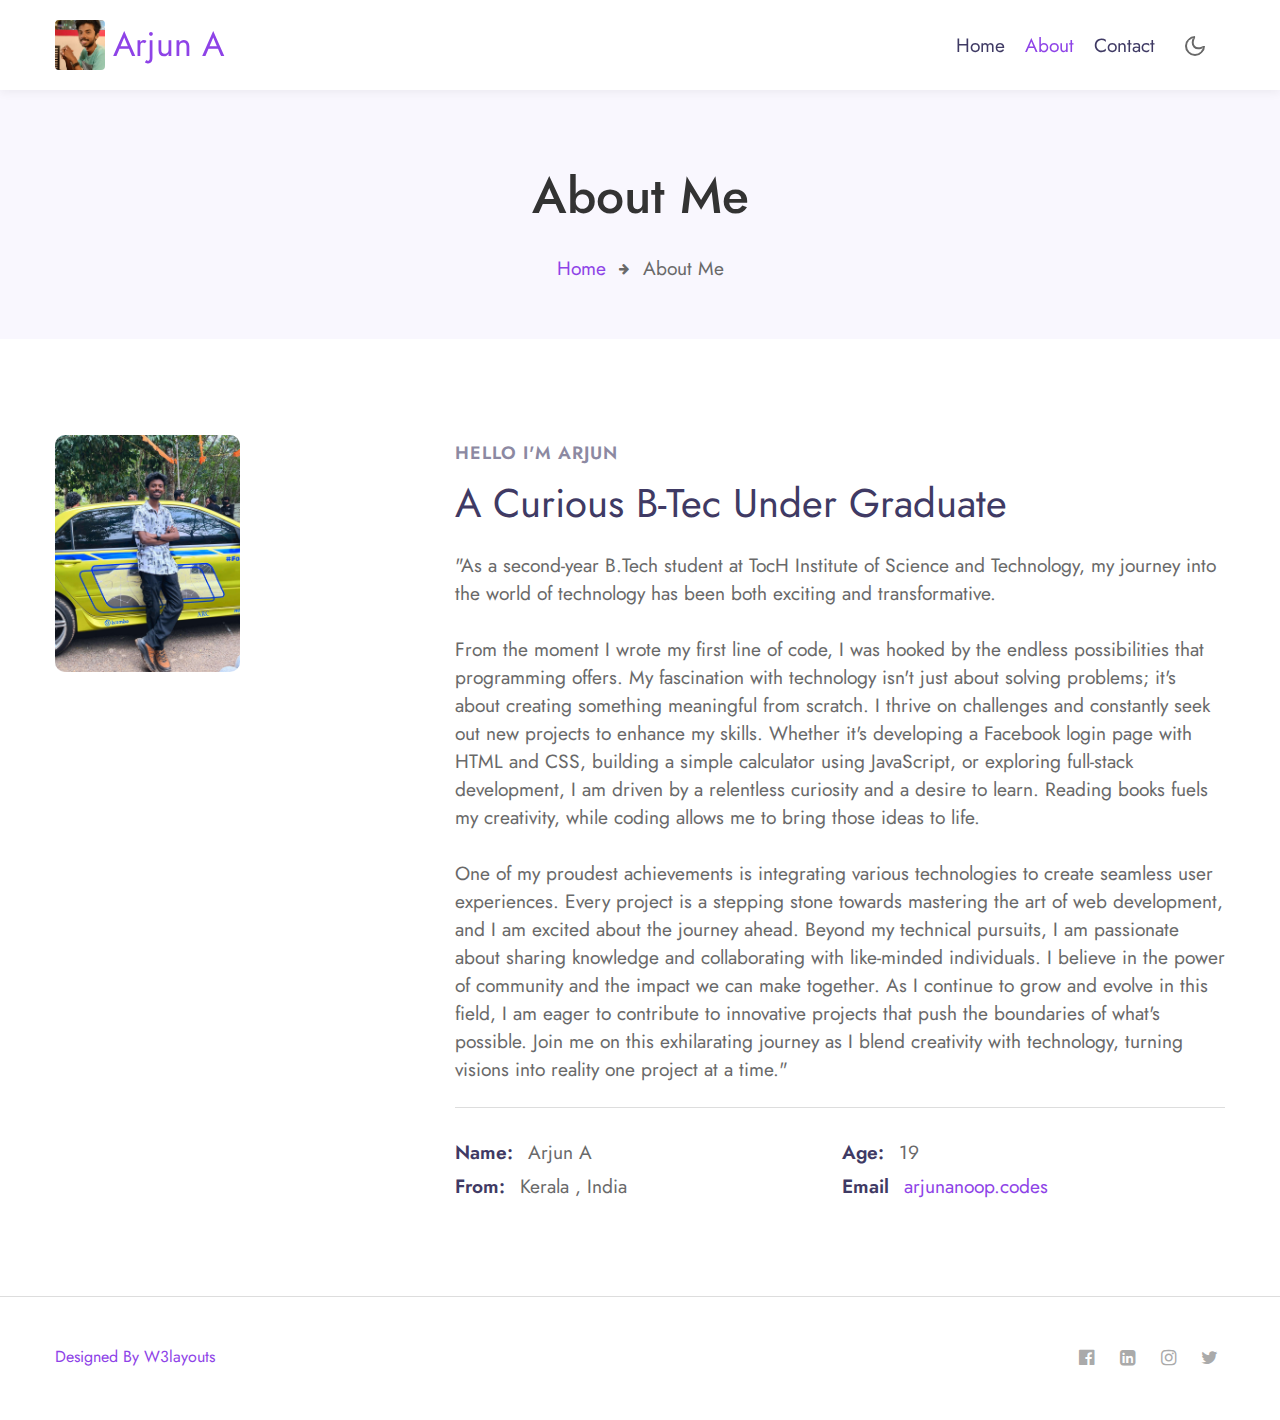
<file: about.html>
<!doctype html>
<html lang="en">

<head>
 
  <meta charset="utf-8">
  <meta name="viewport" content="width=device-width, initial-scale=1, shrink-to-fit=no">

  <title>About Me</title>

  <link href="https://fonts.googleapis.com/css2?family=Jost:wght@300;400;600&display=swap" rel="stylesheet">

  <link rel="icon" type="image/x-icon" href="assets/images/myphoto.jpg">
  <link rel="stylesheet" href="assets/css/style-starter.css">
</head>

<body>
<!-- header -->
<header id="site-header" class="fixed-top">
  <div class="container">
      <nav class="navbar navbar-expand-lg stroke">
        <a href="index.html"><img src="assets/images/myphoto.jpg" class="rounded" style="width: 50px;"></a>
          <a class="navbar-brand" href="index.html" style="margin-left: 8px;">Arjun A</a>
          <button class="navbar-toggler  collapsed bg-gradient" type="button" data-toggle="collapse"
              data-target="#navbarTogglerDemo02" aria-controls="navbarTogglerDemo02" aria-expanded="false"
              aria-label="Toggle navigation">
              <span class="navbar-toggler-icon fa icon-expand fa-bars"></span>
              <span class="navbar-toggler-icon fa icon-close fa-times"></span>
              </span>
          </button>

          <div class="collapse navbar-collapse" id="navbarTogglerDemo02">
              <ul class="navbar-nav ml-auto">
                  <li class="nav-item @@home__active">
                      <a class="nav-link" href="index.html">Home <span class="sr-only">(current)</span></a>
                  </li>
                  <li class="nav-item active">
                      <a class="nav-link" href="about.html">About</a>
                  </li>
                  <li class="nav-item @@contact__active">
                      <a class="nav-link" href="contact.html">Contact</a>
                  </li>
              </ul>
          </div>
          <!-- toggle switch for light and dark theme -->
          <div class="mobile-position">
              <nav class="navigation">
                  <div class="theme-switch-wrapper">
                      <label class="theme-switch" for="checkbox">
                          <input type="checkbox" id="checkbox">
                          <div class="mode-container">
                              <i class="gg-sun"></i>
                              <i class="gg-moon"></i>
                          </div>
                      </label>
                  </div>
              </nav>
          </div>
          <!-- //toggle switch for light and dark theme -->
      </nav>
  </div>
</header>
<!-- //header -->

<!-- about breadcrumb -->
<section class="w3l-about-breadcrumb text-center">
    <div class="breadcrumb-bg breadcrumb-bg-about py-sm-5 py-4">
        <div class="container py-2">
            <h2 class="title">About Me</h2>
            <ul class="breadcrumbs-custom-path mt-2">
                <li><a href="#url">Home</a></li>
                <li class="active"><span class="fa fa-arrow-right mx-2" aria-hidden="true"></span> About Me </li>
            </ul>
        </div>
    </div>
</section>
<!-- //about breadcrumb -->

<!-- about page about section -->
<section class="w3l-aboutblock1" id="about">
    <div class="midd-w3 py-5">
        <div class="container py-lg-5 py-md-3">
            <div class="row">
                <div class="col-lg-4">
                    <div class="position-relative">
                        <img src="assets/images/myphoto1.jpg" alt="" class="radius-image img-fluid">
                    </div>
                </div>
                <div class="col-lg-8 mt-lg-0 mt-5">
                    <h5 class="title-small mb-2">Hello I'm Arjun</h5>
                    <h3 class="title-big">A Curious B-Tec Under Graduate </h3>
                    <p class="mt-4">"As a second-year B.Tech student at TocH Institute of Science and Technology, my journey into the world of technology has been both exciting and transformative. <br><br> From the moment I wrote my first line of code, I was hooked by the endless possibilities that programming offers. My fascination with technology isn't just about solving problems; it's about creating something meaningful from scratch.
                      I thrive on challenges and constantly seek out new projects to enhance my skills. Whether it's developing a Facebook login page with HTML and CSS, building a simple calculator using JavaScript, or exploring full-stack development, I am driven by a relentless curiosity and a desire to learn.                   
                      Reading books fuels my creativity, while coding allows me to bring those ideas to life. <br><br> One of my proudest achievements is integrating various technologies to create seamless user experiences. Every project is a stepping stone towards mastering the art of web development, and I am excited about the journey ahead.
                      Beyond my technical pursuits, I am passionate about sharing knowledge and collaborating with like-minded individuals. I believe in the power of community and the impact we can make together. As I continue to grow and evolve in this field, I am eager to contribute to innovative projects that push the boundaries of what's possible. 
                      Join me on this exhilarating journey as I blend creativity with technology, turning visions into reality one project at a time."</p>
                    <div class="my-info mt-4">
                        <div class="single-info"><span>Name:</span>
                            <p>Arjun A</p>
                        </div>
                        <div class="single-info"><span>Age:</span>
                            <p>19</p>
                        </div>
                        <div class="single-info"><span>From:</span>
                            <p>Kerala , India</p>
                        </div>
                        <div class="single-info"><span>Email</span>
                            <p><a href="mailto:arjunanoop.codes@gmail.com">arjunanoop.codes</a></p>
                        </div>
                    </div>
                </div>
            </div>
        </div>
    </div>
</section>
<section class="w3l-footer py-sm-5 py-4">
  <div class="container">
    <div class="footer-content">
      <div class="row">
        <div class="col-lg-8 footer-left">
         <a href="https://w3layouts.com"> Designed By W3layouts</a>
        </div>
        <div class="col-lg-4 footer-right text-lg-right text-center mt-lg-0 mt-3">
          <ul class="social m-0 p-0">
            <li><a href="#facebook"><span class="fa fa-facebook-official"></span></a></li>
            <li><a href="#linkedin"><span class="fa fa-linkedin-square"></span></a></li>
            <li><a href="#instagram"><span class="fa fa-instagram"></span></a></li>
            <li><a href="#twitter"><span class="fa fa-twitter"></span></a></li>
          </ul>
        </div>
      </div>
    </div>
  </div>

  <!-- move top -->
  <button onclick="topFunction()" id="movetop" title="Go to top">
    <span class="fa fa-angle-up"></span>
  </button>
  <script>
    // When the user scrolls down 20px from the top of the document, show the button
    window.onscroll = function () {
      scrollFunction()
    };

    function scrollFunction() {
      if (document.body.scrollTop > 20 || document.documentElement.scrollTop > 20) {
        document.getElementById("movetop").style.display = "block";
      } else {
        document.getElementById("movetop").style.display = "none";
      }
    }

    // When the user clicks on the button, scroll to the top of the document
    function topFunction() {
      document.body.scrollTop = 0;
      document.documentElement.scrollTop = 0;
    }
  </script>
  <!-- /move top -->
</section>
<!-- //Footer -->

<!-- all js scripts and files here -->

<script src="assets/js/theme-change.js"></script><!-- theme switch js (light and dark)-->

<script src="assets/js/jquery-3.3.1.min.js"></script><!-- default jQuery -->

<!-- /typig-text-->
<script>
  const typedTextSpan = document.querySelector(".typed-text");
  const cursorSpan = document.querySelector(".cursor");

  const textArray = ["UI/UX Designer", "Freelancer", "Web developer"];
  const typingDelay = 200;
  const erasingDelay = 10;
  const newTextDelay = 100; // Delay between current and next text
  let textArrayIndex = 0;
  let charIndex = 0;

  function type() {
    if (charIndex < textArray[textArrayIndex].length) {
      if (!cursorSpan.classList.contains("typing")) cursorSpan.classList.add("typing");
      typedTextSpan.textContent += textArray[textArrayIndex].charAt(charIndex);
      charIndex++;
      setTimeout(type, typingDelay);
    } else {
      cursorSpan.classList.remove("typing");
      setTimeout(erase, newTextDelay);
    }
  }

  function erase() {
    if (charIndex > 0) {
      // add class 'typing' if there's none
      if (!cursorSpan.classList.contains("typing")) {
        cursorSpan.classList.add("typing");
      }
      typedTextSpan.textContent = textArray[textArrayIndex].substring(0, 0);
      charIndex--;
      setTimeout(erase, erasingDelay);
    } else {
      cursorSpan.classList.remove("typing");
      textArrayIndex++;
      if (textArrayIndex >= textArray.length) textArrayIndex = 0;
      setTimeout(type, typingDelay);
    }
  }

  document.addEventListener("DOMContentLoaded", function () { // On DOM Load initiate the effect
    if (textArray.length) setTimeout(type, newTextDelay + 250);
  });
</script>
<!-- //typig-text-->

<!-- services owlcarousel -->
<script src="assets/js/owl.carousel.js"></script>

<!-- script for services -->
<script>
  $(document).ready(function () {
    $('.owl-two').owlCarousel({
      loop: true,
      margin: 30,
      nav: false,
      responsiveClass: true,
      autoplay: false,
      autoplayTimeout: 5000,
      autoplaySpeed: 1000,
      autoplayHoverPause: false,
      responsive: {
        0: {
          items: 1,
          nav: false
        },
        480: {
          items: 1,
          nav: false
        },
        700: {
          items: 1,
          nav: false
        },
        1090: {
          items: 3,
          nav: false
        }
      }
    })
  })
</script>
<!-- //script for services -->

<!-- script for tesimonials carousel slider -->
<script>
  $(document).ready(function () {
    $("#owl-demo1").owlCarousel({
      loop: true,
      margin: 20,
      nav: false,
      responsiveClass: true,
      responsive: {
        0: {
          items: 1,
          nav: false
        },
        736: {
          items: 1,
          nav: false
        },
        1000: {
          items: 2,
          nav: false,
          loop: false
        }
      }
    })
  })
</script>
<!-- //script for tesimonials carousel slider -->

<!-- video popup -->
<script src="assets/js/jquery.magnific-popup.min.js"></script>
<script>
  $(document).ready(function () {
    $('.popup-with-zoom-anim').magnificPopup({
      type: 'inline',

      fixedContentPos: false,
      fixedBgPos: true,

      overflowY: 'auto',

      closeBtnInside: true,
      preloader: false,

      midClick: true,
      removalDelay: 300,
      mainClass: 'my-mfp-zoom-in'
    });

    $('.popup-with-move-anim').magnificPopup({
      type: 'inline',

      fixedContentPos: false,
      fixedBgPos: true,

      overflowY: 'auto',

      closeBtnInside: true,
      preloader: false,

      midClick: true,
      removalDelay: 300,
      mainClass: 'my-mfp-slide-bottom'
    });
  });
</script>
<!-- //video popup -->

<!-- stats number counter-->
<script src="assets/js/jquery.waypoints.min.js"></script>
<script src="assets/js/jquery.countup.js"></script>
<script>
  $('.counter').countUp();
</script>
<!-- //stats number counter -->

<!-- disable body scroll which navbar is in active -->
<script>
  $(function () {
    $('.navbar-toggler').click(function () {
      $('body').toggleClass('noscroll');
    })
  });
</script>
<!-- disable body scroll which navbar is in active -->

<!--/MENU-JS-->
<script>
  $(window).on("scroll", function () {
    var scroll = $(window).scrollTop();

    if (scroll >= 80) {
      $("#site-header").addClass("nav-fixed");
    } else {
      $("#site-header").removeClass("nav-fixed");
    }
  });

  //Main navigation Active Class Add Remove
  $(".navbar-toggler").on("click", function () {
    $("header").toggleClass("active");
  });
  $(document).on("ready", function () {
    if ($(window).width() > 991) {
      $("header").removeClass("active");
    }
    $(window).on("resize", function () {
      if ($(window).width() > 991) {
        $("header").removeClass("active");
      }
    });
  });
</script>
<!--//MENU-JS-->

<!-- bootstrap js -->
<script src="assets/js/bootstrap.min.js"></script>

</body>

</html>
</file>
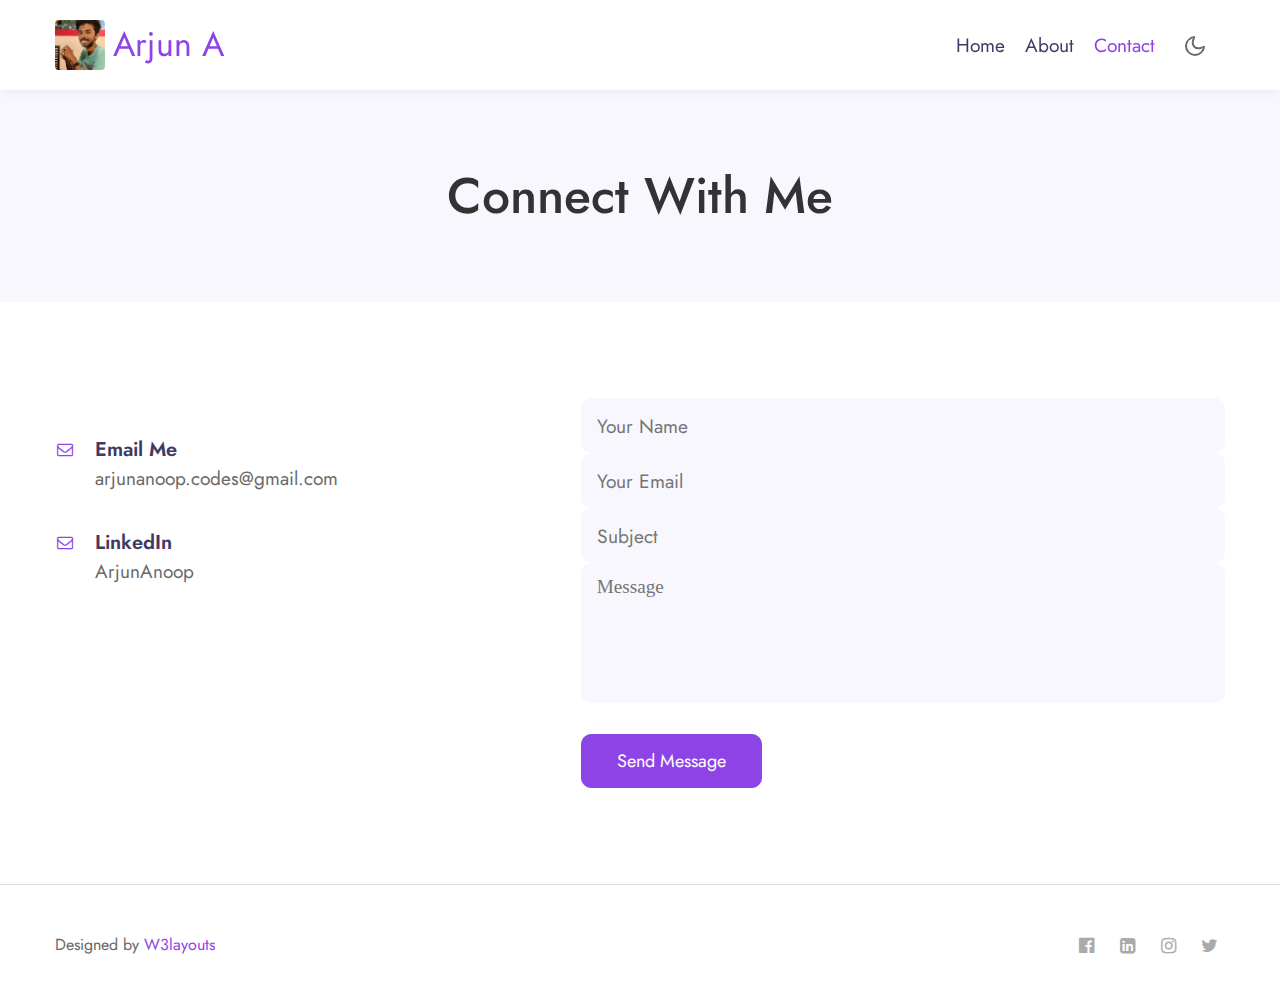
<file: contact.html>
<!--
Author: W3layouts
Author URL: http://w3layouts.com
-->
<!doctype html>
<html lang="en">

<head>
  <!-- Required meta tags -->
  <meta charset="utf-8">
  <meta name="viewport" content="width=device-width, initial-scale=1, shrink-to-fit=no">

  <title>Contact</title>

  <!-- google fonts -->  
  <link href="https://fonts.googleapis.com/css2?family=Jost:wght@300;400;600&display=swap" rel="stylesheet">

  <!-- Template CSS -->
   
  <link rel="icon" type="image/x-icon" href="assets/images/myphoto.jpg">
  <link rel="stylesheet" href="assets/css/style-starter.css">
</head>

<body>
<!-- header -->
<header id="site-header" class="fixed-top">
  <div class="container">
      <nav class="navbar navbar-expand-lg stroke">
        <a href="index.html"><img src="assets/images/myphoto.jpg" class="rounded" style="width: 50px;"></a>
        <a class="navbar-brand" href="index.html" style="margin-left: 8px;">Arjun A</a>
          <!-- if logo is image enable this   
      <a class="navbar-brand" href="#index.html">
          <img src="image-path" alt="Your logo" title="Your logo" style="height:35px;" />
      </a> -->
          <button class="navbar-toggler  collapsed bg-gradient" type="button" data-toggle="collapse"
              data-target="#navbarTogglerDemo02" aria-controls="navbarTogglerDemo02" aria-expanded="false"
              aria-label="Toggle navigation">
              <span class="navbar-toggler-icon fa icon-expand fa-bars"></span>
              <span class="navbar-toggler-icon fa icon-close fa-times"></span>
              </span>
          </button>

          <div class="collapse navbar-collapse" id="navbarTogglerDemo02">
              <ul class="navbar-nav ml-auto">
                  <li class="nav-item @@home__active">
                      <a class="nav-link" href="index.html">Home <span class="sr-only">(current)</span></a>
                  </li>
                  <li class="nav-item @@about__active">
                      <a class="nav-link" href="about.html">About</a>
                  </li>
                  <li class="nav-item active">
                      <a class="nav-link" href="contact.html">Contact</a>
                  </li>
              </ul>
          </div>
          <!-- toggle switch for light and dark theme -->
          <div class="mobile-position">
              <nav class="navigation">
                  <div class="theme-switch-wrapper">
                      <label class="theme-switch" for="checkbox">
                          <input type="checkbox" id="checkbox">
                          <div class="mode-container">
                              <i class="gg-sun"></i>
                              <i class="gg-moon"></i>
                          </div>
                      </label>
                  </div>
              </nav>
          </div>
          <!-- //toggle switch for light and dark theme -->
      </nav>
  </div>
</header>
<!-- //header -->

<!-- contact breadcrumb -->
<section class="w3l-about-breadcrumb text-center">
    <div class="breadcrumb-bg breadcrumb-bg-about py-sm-5 py-4">
        <div class="container py-2">
            <h2 class="title">Connect With Me</h2>
        </div>
    </div>
</section>
<!-- contact breadcrumb -->

<!-- contact block -->
<!-- contact1 -->
<section class="w3l-contact-1 py-5">
    <div class="contacts-9 py-lg-5 py-md-4">
        <div class="container">
            <div class="d-grid contact-view">
                <div class="cont-details">
                    <div class="cont-top margin-up">
                        <div class="cont-left text-center">
                            <span class="fa fa-envelope-o text-primary"></span>
                        </div>
                        <div class="cont-right">
                          <a href="mailto:arjunanoop.codes@gmail.com" class="mail"><h6>Email Me</h6></a>
                            <p><a href="mailto:arjunanoop.codes@gmail.com" class="mail">arjunanoop.codes@gmail.com</a></p>
                        </div>
                        <div class="cont-left text-center" style="margin-top: 38px;">
                          <span class="fa fa-envelope-o text-primary"></span>
                      </div>
                        <div class="cont-right" style="margin-top: 38px;">
                          <a href="https://www.linkedin.com/in/arjunanoop/"><h6>LinkedIn</h6></a>
                          <p><a href="https://www.linkedin.com/in/arjunanoop/">ArjunAnoop</a></p>
                      </div>
                    </div>
                </div>
                
                <div class="map-content-9">
                  <!-- <form action="send_email.php" method="post">
                    <div class="form-group">
                      <input type="text" class="form-control" name="name" placeholder="Your Name" required>
                    </div>
                    <div class="form-group">
                      <input type="email" class="form-control" name="email" placeholder="Your Email" required>
                    </div>
                    <div class="form-group">
                      <input type="text" class="form-control" name="subject" placeholder="Subject" required>
                    </div>
                    <div class="form-group">
                      <textarea class="form-control" name="message" placeholder="Message" rows="5" required></textarea>
                    </div>
                    <button type="submit" class="btn btn-primary btn-style mt-4">Send Message</button>
                  </form> -->
                  <form action="https://formspree.io/f/xrbzgpoz" method="POST">
                    <input type="text" name="name" placeholder="Your Name" required>
                    <input type="email" name="_replyto" placeholder="Your Email" required>
                    <input type="text" name="_subject" placeholder="Subject" required>
                    <textarea name="message" placeholder="Message" rows="5" required></textarea>
                    <button type="submit" class="btn btn-primary btn-style mt-4">Send Message</button>
                </form>
                </div>
            </div>
        </div>
    </div>
</section>
<!-- Footer -->
<section class="w3l-footer py-sm-5 py-4">
  <div class="container">
    <div class="footer-content">
      <div class="row">
        <div class="col-lg-8 footer-left">
          Designed by <a href="https://w3layouts.com">W3layouts</a></p>
        </div>
        <div class="col-lg-4 footer-right text-lg-right text-center mt-lg-0 mt-3">
          <ul class="social m-0 p-0">
            <li><a href="#facebook"><span class="fa fa-facebook-official"></span></a></li>
            <li><a href="#linkedin"><span class="fa fa-linkedin-square"></span></a></li>
            <li><a href="#instagram"><span class="fa fa-instagram"></span></a></li>
            <li><a href="#twitter"><span class="fa fa-twitter"></span></a></li>
          </ul>
        </div>
      </div>
    </div>
  </div>

  <!-- move top -->
  <button onclick="topFunction()" id="movetop" title="Go to top">
    <span class="fa fa-angle-up"></span>
  </button>
  <script>
    // When the user scrolls down 20px from the top of the document, show the button
    window.onscroll = function () {
      scrollFunction()
    };

    function scrollFunction() {
      if (document.body.scrollTop > 20 || document.documentElement.scrollTop > 20) {
        document.getElementById("movetop").style.display = "block";
      } else {
        document.getElementById("movetop").style.display = "none";
      }
    }

    // When the user clicks on the button, scroll to the top of the document
    function topFunction() {
      document.body.scrollTop = 0;
      document.documentElement.scrollTop = 0;
    }
  </script>
  <!-- /move top -->
</section>
<!-- //Footer -->

<!-- all js scripts and files here -->

<script src="assets/js/theme-change.js"></script><!-- theme switch js (light and dark)-->

<script src="assets/js/jquery-3.3.1.min.js"></script><!-- default jQuery -->

<!-- /typig-text-->
<script>
  const typedTextSpan = document.querySelector(".typed-text");
  const cursorSpan = document.querySelector(".cursor");

  const textArray = ["UI/UX Designer", "Freelancer", "Web developer"];
  const typingDelay = 200;
  const erasingDelay = 10;
  const newTextDelay = 100; // Delay between current and next text
  let textArrayIndex = 0;
  let charIndex = 0;

  function type() {
    if (charIndex < textArray[textArrayIndex].length) {
      if (!cursorSpan.classList.contains("typing")) cursorSpan.classList.add("typing");
      typedTextSpan.textContent += textArray[textArrayIndex].charAt(charIndex);
      charIndex++;
      setTimeout(type, typingDelay);
    } else {
      cursorSpan.classList.remove("typing");
      setTimeout(erase, newTextDelay);
    }
  }

  function erase() {
    if (charIndex > 0) {
      // add class 'typing' if there's none
      if (!cursorSpan.classList.contains("typing")) {
        cursorSpan.classList.add("typing");
      }
      typedTextSpan.textContent = textArray[textArrayIndex].substring(0, 0);
      charIndex--;
      setTimeout(erase, erasingDelay);
    } else {
      cursorSpan.classList.remove("typing");
      textArrayIndex++;
      if (textArrayIndex >= textArray.length) textArrayIndex = 0;
      setTimeout(type, typingDelay);
    }
  }

  document.addEventListener("DOMContentLoaded", function () { // On DOM Load initiate the effect
    if (textArray.length) setTimeout(type, newTextDelay + 250);
  });
</script>
<!-- //typig-text-->

<!-- services owlcarousel -->
<script src="assets/js/owl.carousel.js"></script>

<!-- script for services -->
<script>
  $(document).ready(function () {
    $('.owl-two').owlCarousel({
      loop: true,
      margin: 30,
      nav: false,
      responsiveClass: true,
      autoplay: false,
      autoplayTimeout: 5000,
      autoplaySpeed: 1000,
      autoplayHoverPause: false,
      responsive: {
        0: {
          items: 1,
          nav: false
        },
        480: {
          items: 1,
          nav: false
        },
        700: {
          items: 1,
          nav: false
        },
        1090: {
          items: 3,
          nav: false
        }
      }
    })
  })
</script>
<!-- //script for services -->

<!-- script for tesimonials carousel slider -->
<script>
  $(document).ready(function () {
    $("#owl-demo1").owlCarousel({
      loop: true,
      margin: 20,
      nav: false,
      responsiveClass: true,
      responsive: {
        0: {
          items: 1,
          nav: false
        },
        736: {
          items: 1,
          nav: false
        },
        1000: {
          items: 2,
          nav: false,
          loop: false
        }
      }
    })
  })
</script>
<!-- //script for tesimonials carousel slider -->

<!-- video popup -->
<script src="assets/js/jquery.magnific-popup.min.js"></script>
<script>
  $(document).ready(function () {
    $('.popup-with-zoom-anim').magnificPopup({
      type: 'inline',

      fixedContentPos: false,
      fixedBgPos: true,

      overflowY: 'auto',

      closeBtnInside: true,
      preloader: false,

      midClick: true,
      removalDelay: 300,
      mainClass: 'my-mfp-zoom-in'
    });

    $('.popup-with-move-anim').magnificPopup({
      type: 'inline',

      fixedContentPos: false,
      fixedBgPos: true,

      overflowY: 'auto',

      closeBtnInside: true,
      preloader: false,

      midClick: true,
      removalDelay: 300,
      mainClass: 'my-mfp-slide-bottom'
    });
  });
</script>
<!-- //video popup -->

<!-- stats number counter-->
<script src="assets/js/jquery.waypoints.min.js"></script>
<script src="assets/js/jquery.countup.js"></script>
<script>
  $('.counter').countUp();
</script>
<!-- //stats number counter -->

<!-- disable body scroll which navbar is in active -->
<script>
  $(function () {
    $('.navbar-toggler').click(function () {
      $('body').toggleClass('noscroll');
    })
  });
</script>
<!-- disable body scroll which navbar is in active -->

<!--/MENU-JS-->
<script>
  $(window).on("scroll", function () {
    var scroll = $(window).scrollTop();

    if (scroll >= 80) {
      $("#site-header").addClass("nav-fixed");
    } else {
      $("#site-header").removeClass("nav-fixed");
    }
  });

  //Main navigation Active Class Add Remove
  $(".navbar-toggler").on("click", function () {
    $("header").toggleClass("active");
  });
  $(document).on("ready", function () {
    if ($(window).width() > 991) {
      $("header").removeClass("active");
    }
    $(window).on("resize", function () {
      if ($(window).width() > 991) {
        $("header").removeClass("active");
      }
    });
  });
</script>
<!--//MENU-JS-->

<!-- bootstrap js -->
<script src="assets/js/bootstrap.min.js"></script>

</body>

</html>
</file>
<file: assets/css/style-starter.css>
:root {
  --blue:#007bff;
  --indigo:#6610f2;
  --purple:#6f42c1;
  --pink:#e83e8c;
  --red:#dc3545;
  --orange:#fd7e14;
  --yellow:#ffc107;
  --green:#28a745;
  --teal:#20c997;
  --cyan:#17a2b8;
  --white:#fff;
  --gray:#6c757d;
  --gray-dark:#343a40;
  --primary:#8e43e7;
  --secondary:#273c66;
  --success:#28a745;
  --info:#17a2b8;
  --warning:#ffc107;
  --danger:#dc3545;
  --light:#f8f9fa;
  --dark:#343a40;
  --breakpoint-xs:0;
  --breakpoint-sm:576px;
  --breakpoint-md:768px;
  --breakpoint-lg:992px;
  --breakpoint-xl:1200px;
  --font-family-sans-serif:-apple-system,BlinkMacSystemFont,"Segoe UI",Roboto,"Helvetica Neue",Arial,"Noto Sans",sans-serif,"Apple Color Emoji","Segoe UI Emoji","Segoe UI Symbol","Noto Color Emoji";
  --font-family-monospace:SFMono-Regular,Menlo,Monaco,Consolas,"Liberation Mono","Courier New",monospace;
  --bg-color-light: #ffffff;
  --bg-color-dark: #2c2c2c;
  --text-color-light: #000000;
  --text-color-dark: #ffffff;
  }
  
  *,::before,::after {
  box-sizing:border-box
  }
  
  html {
  font-family:sans-serif;
  line-height:1.15;
  -webkit-text-size-adjust:100%;
  -webkit-tap-highlight-color:rgba(0,0,0,0)
  }
  
  article,aside,figcaption,figure,footer,header,hgroup,main,nav,section {
  display:block
  }
  
  body {
  margin:0;
  color:#212529;
  text-align:left;
  background-color:#fff;
  font:400 1rem/1.5 -apple-system,BlinkMacSystemFont,"Segoe UI",Roboto,"Helvetica Neue",Arial,"Noto Sans",sans-serif,"Apple Color Emoji","Segoe UI Emoji","Segoe UI Symbol","Noto Color Emoji"
  }

  body.light-mode {
    --bg-color: var(--bg-color-light);
    --text-color: var(--text-color-light);
}

body.dark-mode {
    --bg-color: var(--bg-color-dark);
    --text-color: var(--text-color-dark);
}
  

  [tabindex="-1"]:focus:not(:focus-visible) {
  outline:0!important
  }
  
  hr {
  box-sizing:content-box;
  height:0;
  overflow:visible
  }
  
  h1,h2,h3,h4,h5,h6 {
  margin-top:0;
  margin-bottom:.5rem
  }
  
  p {
  margin-top:0;
  margin-bottom:1rem
  }
  
  abbr[title],abbr[data-original-title] {
  text-decoration:underline;
  -webkit-text-decoration:underline dotted;
  text-decoration:underline dotted;
  cursor:help;
  border-bottom:0;
  -webkit-text-decoration-skip-ink:none;
  text-decoration-skip-ink:none
  }
  
  address {
  margin-bottom:1rem;
  font-style:normal;
  line-height:inherit
  }
  
  ol,ul,dl {
  margin-top:0;
  margin-bottom:1rem
  }
  
  ol ol,ul ul,ol ul,ul ol {
  margin-bottom:0
  }
  
  dt {
  font-weight:700
  }
  
  dd {
  margin-bottom:.5rem;
  margin-left:0
  }
  
  blockquote {
  margin:0 0 1rem
  }
  
  b,strong {
  font-weight:bolder
  }
  
  small {
  font-size:80%
  }
  
  sub,sup {
  position:relative;
  font-size:75%;
  line-height:0;
  vertical-align:baseline
  }
  
  sub {
  bottom:-.25em
  }
  
  sup {
  top:-.5em
  }
  
  a {
  color:#8e43e7;
  text-decoration:none;
  background-color:transparent
  }
  
  a:hover {
  color:#6719c4;
  text-decoration:underline
  }
  
  a:not([href]) {
  color:inherit;
  text-decoration:none
  }
  
  a:not([href]):hover {
  color:inherit;
  text-decoration:none
  }
  
  pre,code,kbd,samp {
  font:1em SFMono-Regular,Menlo,Monaco,Consolas,"Liberation Mono","Courier New",monospace
  }
  
  pre {
  margin-top:0;
  margin-bottom:1rem;
  overflow:auto
  }
  
  figure {
  margin:0 0 1rem
  }
  
  img {
  vertical-align:middle;
  border-style:none
  }
  
  svg {
  overflow:hidden;
  vertical-align:middle
  }
  
  table {
  border-collapse:collapse
  }
  
  caption {
  padding-top:.75rem;
  padding-bottom:.75rem;
  color:#6c757d;
  text-align:left;
  caption-side:bottom
  }
  
  th {
  text-align:inherit
  }
  
  label {
  display:inline-block;
  margin-bottom:.5rem
  }
  
  button {
  border-radius:0
  }
  
  button:focus {
  outline:1px dotted;
  outline:5px auto -webkit-focus-ring-color
  }
  
  input,button,select,optgroup,textarea {
  margin:0;
  font:;
  font-style:normal;
  font-variant:normal;
  font-weight:normal;
  font-family:"inherit/inherit inherit"
  }
  
  button,input {
  overflow:visible
  }
  
  button,select {
  text-transform:none
  }
  
  select {
  word-wrap:normal
  }
  
  button,[type="button"],[type="reset"],[type="submit"] {
  -webkit-appearance:button
  }
  
  button:not(:disabled),[type="button"]:not(:disabled),[type="reset"]:not(:disabled),[type="submit"]:not(:disabled) {
  cursor:pointer
  }
  
  button::-moz-focus-inner,[type="button"]::-moz-focus-inner,[type="reset"]::-moz-focus-inner,[type="submit"]::-moz-focus-inner {
  padding:0;
  border-style:none
  }
  
  input[type="radio"],input[type="checkbox"] {
  box-sizing:border-box;
  padding:0
  }
  
  input[type="date"],input[type="time"],input[type="datetime-local"],input[type="month"] {
  -webkit-appearance:listbox
  }
  
  textarea {
  overflow:auto;
  resize:vertical
  }
  
  fieldset {
  min-width:0;
  padding:0;
  margin:0;
  border:0
  }
  
  legend {
  display:block;
  width:100%;
  max-width:100%;
  padding:0;
  margin-bottom:.5rem;
  font-size:1.5rem;
  line-height:inherit;
  color:inherit;
  white-space:normal
  }
  
  @media (max-width: 1200px) {
  legend {
  font-size:calc(1.275rem + 0.3vw)
  }
  }
  
  progress {
  vertical-align:baseline
  }
  
  [type="number"]::-webkit-inner-spin-button,[type="number"]::-webkit-outer-spin-button {
  height:auto
  }
  
  [type="search"] {
  outline-offset:-2px;
  -webkit-appearance:none
  }
  
  [type="search"]::-webkit-search-decoration {
  -webkit-appearance:none
  }
  
  ::-webkit-file-upload-button {
  font:Array inherit;
  font-style:normal;
  font-variant:normal;
  font-weight:normal;
  -webkit-appearance:button
  }
  
  output {
  display:inline-block
  }
  
  summary {
  display:list-item;
  cursor:pointer
  }
  
  template {
  display:none
  }
  
  [hidden] {
  display:none!important
  }
  
  h1,h2,h3,h4,h5,h6,.h1,.h2,.h3,.h4,.h5,.h6 {
  margin-bottom:.5rem;
  font-weight:500;
  line-height:1.2
  }
  
  h1,.h1 {
  font-size:2.5rem
  }
  
  @media (max-width: 1200px) {
  h1,.h1 {
  font-size:calc(1.375rem + 1.5vw)
  }
  }
  
  h2,.h2 {
  font-size:2rem
  }
  
  @media (max-width: 1200px) {
  h2,.h2 {
  font-size:calc(1.325rem + 0.9vw)
  }
  }
  
  h3,.h3 {
  font-size:1.75rem
  }
  
  @media (max-width: 1200px) {
  h3,.h3 {
  font-size:calc(1.3rem + 0.6vw)
  }
  }
  
  h4,.h4 {
  font-size:1.5rem
  }
  
  @media (max-width: 1200px) {
  h4,.h4 {
  font-size:calc(1.275rem + 0.3vw)
  }
  }
  
  h5,.h5 {
  font-size:1.25rem
  }
  
  h6,.h6 {
  font-size:1rem
  }
  
  .lead {
  font-size:1.25rem;
  font-weight:300
  }
  
  .display-1 {
  font-size:6rem;
  font-weight:300;
  line-height:1.2
  }
  
  @media (max-width: 1200px) {
  .display-1 {
  font-size:calc(1.725rem + 5.7vw)
  }
  }
  
  .display-2 {
  font-size:5.5rem;
  font-weight:300;
  line-height:1.2
  }
  
  @media (max-width: 1200px) {
  .display-2 {
  font-size:calc(1.675rem + 5.1vw)
  }
  }
  
  .display-3 {
  font-size:4.5rem;
  font-weight:300;
  line-height:1.2
  }
  
  @media (max-width: 1200px) {
  .display-3 {
  font-size:calc(1.575rem + 3.9vw)
  }
  }
  
  .display-4 {
  font-size:3.5rem;
  font-weight:300;
  line-height:1.2
  }
  
  @media (max-width: 1200px) {
  .display-4 {
  font-size:calc(1.475rem + 2.7vw)
  }
  }
  
  hr {
  margin-top:1rem;
  margin-bottom:1rem;
  border:0;
  border-top:1px solid rgba(0,0,0,0.1)
  }
  
  small,.small {
  font-size:80%;
  font-weight:400
  }
  
  mark,.mark {
  padding:.2em;
  background-color:#fcf8e3
  }
  
  .list-unstyled {
  padding-left:0;
  list-style:none
  }
  
  .list-inline {
  padding-left:0;
  list-style:none
  }
  
  .list-inline-item {
  display:inline-block
  }
  
  .list-inline-item:not(:last-child) {
  margin-right:.5rem
  }
  
  .initialism {
  font-size:90%;
  text-transform:uppercase
  }
  
  .blockquote {
  margin-bottom:1rem;
  font-size:1.25rem
  }
  
  .blockquote-footer {
  display:block;
  font-size:80%;
  color:#6c757d
  }
  
  .blockquote-footer::before {
  content:"\2014\00A0"
  }
  
  .img-fluid {
  max-width:50%;
  height:auto
  }
  
  .img-thumbnail {
  padding:.25rem;
  background-color:#fff;
  border:1px solid #dee2e6;
  border-radius:.25rem;
  max-width:100%;
  height:auto
  }
  
  .figure {
  display:inline-block
  }
  
  .figure-img {
  margin-bottom:.5rem;
  line-height:1
  }
  
  .figure-caption {
  font-size:90%;
  color:#6c757d
  }
  
  code {
  font-size:87.5%;
  color:#e83e8c;
  word-wrap:break-word
  }
  
  a > code {
  color:inherit
  }
  
  kbd {
  padding:.2rem .4rem;
  font-size:87.5%;
  color:#fff;
  background-color:#212529;
  border-radius:.2rem
  }
  
  kbd kbd {
  padding:0;
  font-size:100%;
  font-weight:700
  }
  
  pre {
  display:block;
  font-size:87.5%;
  color:#212529
  }
  
  pre code {
  font-size:inherit;
  color:inherit;
  word-break:normal
  }
  
  .pre-scrollable {
  max-height:340px;
  overflow-y:scroll
  }
  
  .container {
  width:100%;
  padding-right:15px;
  padding-left:15px;
  margin-right:auto;
  margin-left:auto
  }
  
  @media (min-width: 576px) {
  .container {
  max-width:540px
  }
  }
  
  @media (min-width: 768px) {
  .container {
  max-width:720px
  }
  }
  
  @media (min-width: 992px) {
  .container {
  max-width:960px
  }
  }
  
  @media (min-width: 1200px) {
  .container {
  max-width:1140px
  }
  }
  
  .container-fluid,.container-sm,.container-md,.container-lg,.container-xl {
  width:100%;
  padding-right:15px;
  padding-left:15px;
  margin-right:auto;
  margin-left:auto
  }
  
  @media (min-width: 576px) {
  .container,.container-sm {
  max-width:540px
  }
  }
  
  @media (min-width: 768px) {
  .container,.container-sm,.container-md {
  max-width:720px
  }
  }
  
  @media (min-width: 992px) {
  .container,.container-sm,.container-md,.container-lg {
  max-width:960px
  }
  }
  
  @media (min-width: 1200px) {
  .container,.container-sm,.container-md,.container-lg,.container-xl {
  max-width:1140px
  }
  }
  
  .row {
  display:flex;
  flex-wrap:wrap;
  margin-right:-15px;
  margin-left:-15px
  }
  
  .no-gutters {
  margin-right:0;
  margin-left:0
  }
  
  .no-gutters > .col,.no-gutters > [class*="col-"] {
  padding-right:0;
  padding-left:0
  }
  
  .col-1,.col-2,.col-3,.col-4,.col-5,.col-6,.col-7,.col-8,.col-9,.col-10,.col-11,.col-12,.col,.col-auto,.col-sm-1,.col-sm-2,.col-sm-3,.col-sm-4,.col-sm-5,.col-sm-6,.col-sm-7,.col-sm-8,.col-sm-9,.col-sm-10,.col-sm-11,.col-sm-12,.col-sm,.col-sm-auto,.col-md-1,.col-md-2,.col-md-3,.col-md-4,.col-md-5,.col-md-6,.col-md-7,.col-md-8,.col-md-9,.col-md-10,.col-md-11,.col-md-12,.col-md,.col-md-auto,.col-lg-1,.col-lg-2,.col-lg-3,.col-lg-4,.col-lg-5,.col-lg-6,.col-lg-7,.col-lg-8,.col-lg-9,.col-lg-10,.col-lg-11,.col-lg-12,.col-lg,.col-lg-auto,.col-xl-1,.col-xl-2,.col-xl-3,.col-xl-4,.col-xl-5,.col-xl-6,.col-xl-7,.col-xl-8,.col-xl-9,.col-xl-10,.col-xl-11,.col-xl-12,.col-xl,.col-xl-auto {
  position:relative;
  width:100%;
  padding-right:15px;
  padding-left:15px
  }
  
  .col {
  flex-basis:0;
  flex-grow:1;
  max-width:100%
  }
  
  .row-cols-1 > * {
  flex:0 0 100%;
  max-width:100%
  }
  
  .row-cols-2 > * {
  flex:0 0 50%;
  max-width:50%
  }
  
  .row-cols-3 > * {
  flex:0 0 33.33333%;
  max-width:33.33333%
  }
  
  .row-cols-4 > * {
  flex:0 0 25%;
  max-width:25%
  }
  
  .row-cols-5 > * {
  flex:0 0 20%;
  max-width:20%
  }
  
  .row-cols-6 > * {
  flex:0 0 16.66667%;
  max-width:16.66667%
  }
  
  .col-auto {
  flex:0 0 auto;
  width:auto;
  max-width:100%
  }
  
  .col-1 {
  flex:0 0 8.33333%;
  max-width:8.33333%
  }
  
  .col-2 {
  flex:0 0 16.66667%;
  max-width:16.66667%
  }
  
  .col-3 {
  flex:0 0 25%;
  max-width:25%
  }
  
  .col-4 {
  flex:0 0 33.33333%;
  max-width:33.33333%
  }
  
  .col-5 {
  flex:0 0 41.66667%;
  max-width:41.66667%
  }
  
  .col-6 {
  flex:0 0 50%;
  max-width:50%
  }
  
  .col-7 {
  flex:0 0 58.33333%;
  max-width:58.33333%
  }
  
  .col-8 {
  flex:0 0 66.66667%;
  max-width:66.66667%
  }
  
  .col-9 {
  flex:0 0 75%;
  max-width:75%
  }
  
  .col-10 {
  flex:0 0 83.33333%;
  max-width:83.33333%
  }
  
  .col-11 {
  flex:0 0 91.66667%;
  max-width:91.66667%
  }
  
  .col-12 {
  flex:0 0 100%;
  max-width:100%
  }
  
  .order-first {
  order:-1
  }
  
  .order-last {
  order:13
  }
  
  .order-0 {
  order:0
  }
  
  .order-1 {
  order:1
  }
  
  .order-2 {
  order:2
  }
  
  .order-3 {
  order:3
  }
  
  .order-4 {
  order:4
  }
  
  .order-5 {
  order:5
  }
  
  .order-6 {
  order:6
  }
  
  .order-7 {
  order:7
  }
  
  .order-8 {
  order:8
  }
  
  .order-9 {
  order:9
  }
  
  .order-10 {
  order:10
  }
  
  .order-11 {
  order:11
  }
  
  .order-12 {
  order:12
  }
  
  .offset-1 {
  margin-left:8.33333%
  }
  
  .offset-2 {
  margin-left:16.66667%
  }
  
  .offset-3 {
  margin-left:25%
  }
  
  .offset-4 {
  margin-left:33.33333%
  }
  
  .offset-5 {
  margin-left:41.66667%
  }
  
  .offset-6 {
  margin-left:50%
  }
  
  .offset-7 {
  margin-left:58.33333%
  }
  
  .offset-8 {
  margin-left:66.66667%
  }
  
  .offset-9 {
  margin-left:75%
  }
  
  .offset-10 {
  margin-left:83.33333%
  }
  
  .offset-11 {
  margin-left:91.66667%
  }
  
  @media (min-width: 576px) {
  .col-sm {
  flex-basis:0;
  flex-grow:1;
  max-width:100%
  }
  
  .row-cols-sm-1 > * {
  flex:0 0 100%;
  max-width:100%
  }
  
  .row-cols-sm-2 > * {
  flex:0 0 50%;
  max-width:50%
  }
  
  .row-cols-sm-3 > * {
  flex:0 0 33.33333%;
  max-width:33.33333%
  }
  
  .row-cols-sm-4 > * {
  flex:0 0 25%;
  max-width:25%
  }
  
  .row-cols-sm-5 > * {
  flex:0 0 20%;
  max-width:20%
  }
  
  .row-cols-sm-6 > * {
  flex:0 0 16.66667%;
  max-width:16.66667%
  }
  
  .col-sm-auto {
  flex:0 0 auto;
  width:auto;
  max-width:100%
  }
  
  .col-sm-1 {
  flex:0 0 8.33333%;
  max-width:8.33333%
  }
  
  .col-sm-2 {
  flex:0 0 16.66667%;
  max-width:16.66667%
  }
  
  .col-sm-3 {
  flex:0 0 25%;
  max-width:25%
  }
  
  .col-sm-4 {
  flex:0 0 33.33333%;
  max-width:33.33333%
  }
  
  .col-sm-5 {
  flex:0 0 41.66667%;
  max-width:41.66667%
  }
  
  .col-sm-6 {
  flex:0 0 50%;
  max-width:50%
  }
  
  .col-sm-7 {
  flex:0 0 58.33333%;
  max-width:58.33333%
  }
  
  .col-sm-8 {
  flex:0 0 66.66667%;
  max-width:66.66667%
  }
  
  .col-sm-9 {
  flex:0 0 75%;
  max-width:75%
  }
  
  .col-sm-10 {
  flex:0 0 83.33333%;
  max-width:83.33333%
  }
  
  .col-sm-11 {
  flex:0 0 91.66667%;
  max-width:91.66667%
  }
  
  .col-sm-12 {
  flex:0 0 100%;
  max-width:100%
  }
  
  .order-sm-first {
  order:-1
  }
  
  .order-sm-last {
  order:13
  }
  
  .order-sm-0 {
  order:0
  }
  
  .order-sm-1 {
  order:1
  }
  
  .order-sm-2 {
  order:2
  }
  
  .order-sm-3 {
  order:3
  }
  
  .order-sm-4 {
  order:4
  }
  
  .order-sm-5 {
  order:5
  }
  
  .order-sm-6 {
  order:6
  }
  
  .order-sm-7 {
  order:7
  }
  
  .order-sm-8 {
  order:8
  }
  
  .order-sm-9 {
  order:9
  }
  
  .order-sm-10 {
  order:10
  }
  
  .order-sm-11 {
  order:11
  }
  
  .order-sm-12 {
  order:12
  }
  
  .offset-sm-0 {
  margin-left:0
  }
  
  .offset-sm-1 {
  margin-left:8.33333%
  }
  
  .offset-sm-2 {
  margin-left:16.66667%
  }
  
  .offset-sm-3 {
  margin-left:25%
  }
  
  .offset-sm-4 {
  margin-left:33.33333%
  }
  
  .offset-sm-5 {
  margin-left:41.66667%
  }
  
  .offset-sm-6 {
  margin-left:50%
  }
  
  .offset-sm-7 {
  margin-left:58.33333%
  }
  
  .offset-sm-8 {
  margin-left:66.66667%
  }
  
  .offset-sm-9 {
  margin-left:75%
  }
  
  .offset-sm-10 {
  margin-left:83.33333%
  }
  
  .offset-sm-11 {
  margin-left:91.66667%
  }
  }
  
  @media (min-width: 768px) {
  .col-md {
  flex-basis:0;
  flex-grow:1;
  max-width:100%
  }
  
  .row-cols-md-1 > * {
  flex:0 0 100%;
  max-width:100%
  }
  
  .row-cols-md-2 > * {
  flex:0 0 50%;
  max-width:50%
  }
  
  .row-cols-md-3 > * {
  flex:0 0 33.33333%;
  max-width:33.33333%
  }
  
  .row-cols-md-4 > * {
  flex:0 0 25%;
  max-width:25%
  }
  
  .row-cols-md-5 > * {
  flex:0 0 20%;
  max-width:20%
  }
  
  .row-cols-md-6 > * {
  flex:0 0 16.66667%;
  max-width:16.66667%
  }
  
  .col-md-auto {
  flex:0 0 auto;
  width:auto;
  max-width:100%
  }
  
  .col-md-1 {
  flex:0 0 8.33333%;
  max-width:8.33333%
  }
  
  .col-md-2 {
  flex:0 0 16.66667%;
  max-width:16.66667%
  }
  
  .col-md-3 {
  flex:0 0 25%;
  max-width:25%
  }
  
  .col-md-4 {
  flex:0 0 33.33333%;
  max-width:33.33333%
  }
  
  .col-md-5 {
  flex:0 0 41.66667%;
  max-width:41.66667%
  }
  
  .col-md-6 {
  flex:0 0 50%;
  max-width:50%
  }
  
  .col-md-7 {
  flex:0 0 58.33333%;
  max-width:58.33333%
  }
  
  .col-md-8 {
  flex:0 0 66.66667%;
  max-width:66.66667%
  }
  
  .col-md-9 {
  flex:0 0 75%;
  max-width:75%
  }
  
  .col-md-10 {
  flex:0 0 83.33333%;
  max-width:83.33333%
  }
  
  .col-md-11 {
  flex:0 0 91.66667%;
  max-width:91.66667%
  }
  
  .col-md-12 {
  flex:0 0 100%;
  max-width:100%
  }
  
  .order-md-first {
  order:-1
  }
  
  .order-md-last {
  order:13
  }
  
  .order-md-0 {
  order:0
  }
  
  .order-md-1 {
  order:1
  }
  
  .order-md-2 {
  order:2
  }
  
  .order-md-3 {
  order:3
  }
  
  .order-md-4 {
  order:4
  }
  
  .order-md-5 {
  order:5
  }
  
  .order-md-6 {
  order:6
  }
  
  .order-md-7 {
  order:7
  }
  
  .order-md-8 {
  order:8
  }
  
  .order-md-9 {
  order:9
  }
  
  .order-md-10 {
  order:10
  }
  
  .order-md-11 {
  order:11
  }
  
  .order-md-12 {
  order:12
  }
  
  .offset-md-0 {
  margin-left:0
  }
  
  .offset-md-1 {
  margin-left:8.33333%
  }
  
  .offset-md-2 {
  margin-left:16.66667%
  }
  
  .offset-md-3 {
  margin-left:25%
  }
  
  .offset-md-4 {
  margin-left:33.33333%
  }
  
  .offset-md-5 {
  margin-left:41.66667%
  }
  
  .offset-md-6 {
  margin-left:50%
  }
  
  .offset-md-7 {
  margin-left:58.33333%
  }
  
  .offset-md-8 {
  margin-left:66.66667%
  }
  
  .offset-md-9 {
  margin-left:75%
  }
  
  .offset-md-10 {
  margin-left:83.33333%
  }
  
  .offset-md-11 {
  margin-left:91.66667%
  }
  }
  
  @media (min-width: 992px) {
  .col-lg {
  flex-basis:0;
  flex-grow:1;
  max-width:100%
  }
  
  .row-cols-lg-1 > * {
  flex:0 0 100%;
  max-width:100%
  }
  
  .row-cols-lg-2 > * {
  flex:0 0 50%;
  max-width:50%
  }
  
  .row-cols-lg-3 > * {
  flex:0 0 33.33333%;
  max-width:33.33333%
  }
  
  .row-cols-lg-4 > * {
  flex:0 0 25%;
  max-width:25%
  }
  
  .row-cols-lg-5 > * {
  flex:0 0 20%;
  max-width:20%
  }
  
  .row-cols-lg-6 > * {
  flex:0 0 16.66667%;
  max-width:16.66667%
  }
  
  .col-lg-auto {
  flex:0 0 auto;
  width:auto;
  max-width:100%
  }
  
  .col-lg-1 {
  flex:0 0 8.33333%;
  max-width:8.33333%
  }
  
  .col-lg-2 {
  flex:0 0 16.66667%;
  max-width:16.66667%
  }
  
  .col-lg-3 {
  flex:0 0 25%;
  max-width:25%
  }
  
  .col-lg-4 {
  flex:0 0 33.33333%;
  max-width:33.33333%
  }
  
  .col-lg-5 {
  flex:0 0 41.66667%;
  max-width:41.66667%
  }
  
  .col-lg-6 {
  flex:0 0 50%;
  max-width:50%
  }
  
  .col-lg-7 {
  flex:0 0 58.33333%;
  max-width:58.33333%
  }
  
  .col-lg-8 {
  flex:0 0 66.66667%;
  max-width:66.66667%
  }
  
  .col-lg-9 {
  flex:0 0 75%;
  max-width:75%
  }
  
  .col-lg-10 {
  flex:0 0 83.33333%;
  max-width:83.33333%
  }
  
  .col-lg-11 {
  flex:0 0 91.66667%;
  max-width:91.66667%
  }
  
  .col-lg-12 {
  flex:0 0 100%;
  max-width:100%
  }
  
  .order-lg-first {
  order:-1
  }
  
  .order-lg-last {
  order:13
  }
  
  .order-lg-0 {
  order:0
  }
  
  .order-lg-1 {
  order:1
  }
  
  .order-lg-2 {
  order:2
  }
  
  .order-lg-3 {
  order:3
  }
  
  .order-lg-4 {
  order:4
  }
  
  .order-lg-5 {
  order:5
  }
  
  .order-lg-6 {
  order:6
  }
  
  .order-lg-7 {
  order:7
  }
  
  .order-lg-8 {
  order:8
  }
  
  .order-lg-9 {
  order:9
  }
  
  .order-lg-10 {
  order:10
  }
  
  .order-lg-11 {
  order:11
  }
  
  .order-lg-12 {
  order:12
  }
  
  .offset-lg-0 {
  margin-left:0
  }
  
  .offset-lg-1 {
  margin-left:8.33333%
  }
  
  .offset-lg-2 {
  margin-left:16.66667%
  }
  
  .offset-lg-3 {
  margin-left:25%
  }
  
  .offset-lg-4 {
  margin-left:33.33333%
  }
  
  .offset-lg-5 {
  margin-left:41.66667%
  }
  
  .offset-lg-6 {
  margin-left:50%
  }
  
  .offset-lg-7 {
  margin-left:58.33333%
  }
  
  .offset-lg-8 {
  margin-left:66.66667%
  }
  
  .offset-lg-9 {
  margin-left:75%
  }
  
  .offset-lg-10 {
  margin-left:83.33333%
  }
  
  .offset-lg-11 {
  margin-left:91.66667%
  }
  }
  
  @media (min-width: 1200px) {
  .col-xl {
  flex-basis:0;
  flex-grow:1;
  max-width:100%
  }
  
  .row-cols-xl-1 > * {
  flex:0 0 100%;
  max-width:100%
  }
  
  .row-cols-xl-2 > * {
  flex:0 0 50%;
  max-width:50%
  }
  
  .row-cols-xl-3 > * {
  flex:0 0 33.33333%;
  max-width:33.33333%
  }
  
  .row-cols-xl-4 > * {
  flex:0 0 25%;
  max-width:25%
  }
  
  .row-cols-xl-5 > * {
  flex:0 0 20%;
  max-width:20%
  }
  
  .row-cols-xl-6 > * {
  flex:0 0 16.66667%;
  max-width:16.66667%
  }
  
  .col-xl-auto {
  flex:0 0 auto;
  width:auto;
  max-width:100%
  }
  
  .col-xl-1 {
  flex:0 0 8.33333%;
  max-width:8.33333%
  }
  
  .col-xl-2 {
  flex:0 0 16.66667%;
  max-width:16.66667%
  }
  
  .col-xl-3 {
  flex:0 0 25%;
  max-width:25%
  }
  
  .col-xl-4 {
  flex:0 0 33.33333%;
  max-width:33.33333%
  }
  
  .col-xl-5 {
  flex:0 0 41.66667%;
  max-width:41.66667%
  }
  
  .col-xl-6 {
  flex:0 0 50%;
  max-width:50%
  }
  
  .col-xl-7 {
  flex:0 0 58.33333%;
  max-width:58.33333%
  }
  
  .col-xl-8 {
  flex:0 0 66.66667%;
  max-width:66.66667%
  }
  
  .col-xl-9 {
  flex:0 0 75%;
  max-width:75%
  }
  
  .col-xl-10 {
  flex:0 0 83.33333%;
  max-width:83.33333%
  }
  
  .col-xl-11 {
  flex:0 0 91.66667%;
  max-width:91.66667%
  }
  
  .col-xl-12 {
  flex:0 0 100%;
  max-width:100%
  }
  
  .order-xl-first {
  order:-1
  }
  
  .order-xl-last {
  order:13
  }
  
  .order-xl-0 {
  order:0
  }
  
  .order-xl-1 {
  order:1
  }
  
  .order-xl-2 {
  order:2
  }
  
  .order-xl-3 {
  order:3
  }
  
  .order-xl-4 {
  order:4
  }
  
  .order-xl-5 {
  order:5
  }
  
  .order-xl-6 {
  order:6
  }
  
  .order-xl-7 {
  order:7
  }
  
  .order-xl-8 {
  order:8
  }
  
  .order-xl-9 {
  order:9
  }
  
  .order-xl-10 {
  order:10
  }
  
  .order-xl-11 {
  order:11
  }
  
  .order-xl-12 {
  order:12
  }
  
  .offset-xl-0 {
  margin-left:0
  }
  
  .offset-xl-1 {
  margin-left:8.33333%
  }
  
  .offset-xl-2 {
  margin-left:16.66667%
  }
  
  .offset-xl-3 {
  margin-left:25%
  }
  
  .offset-xl-4 {
  margin-left:33.33333%
  }
  
  .offset-xl-5 {
  margin-left:41.66667%
  }
  
  .offset-xl-6 {
  margin-left:50%
  }
  
  .offset-xl-7 {
  margin-left:58.33333%
  }
  
  .offset-xl-8 {
  margin-left:66.66667%
  }
  
  .offset-xl-9 {
  margin-left:75%
  }
  
  .offset-xl-10 {
  margin-left:83.33333%
  }
  
  .offset-xl-11 {
  margin-left:91.66667%
  }
  }
  
  .table {
  width:100%;
  margin-bottom:1rem;
  color:#212529
  }
  
  .table th,.table td {
  padding:.75rem;
  vertical-align:top;
  border-top:1px solid #dee2e6
  }
  
  .table thead th {
  vertical-align:bottom;
  border-bottom:2px solid #dee2e6
  }
  
  .table tbody + tbody {
  border-top:2px solid #dee2e6
  }
  
  .table-sm th,.table-sm td {
  padding:.3rem
  }
  
  .table-bordered {
  border:1px solid #dee2e6
  }
  
  .table-bordered th,.table-bordered td {
  border:1px solid #dee2e6
  }
  
  .table-bordered thead th,.table-bordered thead td {
  border-bottom-width:2px
  }
  
  .table-borderless th,.table-borderless td,.table-borderless thead th,.table-borderless tbody + tbody {
  border:0
  }
  
  .table-striped tbody tr:nth-of-type(odd) {
  background-color:rgba(0,0,0,0.05)
  }
  
  .table-hover tbody tr:hover {
  color:#212529;
  background-color:rgba(0,0,0,0.075)
  }
  
  .table-primary,.table-primary > th,.table-primary > td {
  background-color:#dfcaf8
  }
  
  .table-primary th,.table-primary td,.table-primary thead th,.table-primary tbody + tbody {
  border-color:#c49df3
  }
  
  .table-hover .table-primary:hover {
  background-color:#d1b3f5
  }
  
  .table-hover .table-primary:hover > td,.table-hover .table-primary:hover > th {
  background-color:#d1b3f5
  }
  
  .table-secondary,.table-secondary > th,.table-secondary > td {
  background-color:#c3c8d4
  }
  
  .table-secondary th,.table-secondary td,.table-secondary thead th,.table-secondary tbody + tbody {
  border-color:#8f9aaf
  }
  
  .table-hover .table-secondary:hover {
  background-color:#b4bac9
  }
  
  .table-hover .table-secondary:hover > td,.table-hover .table-secondary:hover > th {
  background-color:#b4bac9
  }
  
  .table-success,.table-success > th,.table-success > td {
  background-color:#c3e6cb
  }
  
  .table-success th,.table-success td,.table-success thead th,.table-success tbody + tbody {
  border-color:#8fd19e
  }
  
  .table-hover .table-success:hover {
  background-color:#b1dfbb
  }
  
  .table-hover .table-success:hover > td,.table-hover .table-success:hover > th {
  background-color:#b1dfbb
  }
  
  .table-info,.table-info > th,.table-info > td {
  background-color:#bee5eb
  }
  
  .table-info th,.table-info td,.table-info thead th,.table-info tbody + tbody {
  border-color:#86cfda
  }
  
  .table-hover .table-info:hover {
  background-color:#abdde5
  }
  
  .table-hover .table-info:hover > td,.table-hover .table-info:hover > th {
  background-color:#abdde5
  }
  
  .table-warning,.table-warning > th,.table-warning > td {
  background-color:#ffeeba
  }
  
  .table-warning th,.table-warning td,.table-warning thead th,.table-warning tbody + tbody {
  border-color:#ffdf7e
  }
  
  .table-hover .table-warning:hover {
  background-color:#ffe8a1
  }
  
  .table-hover .table-warning:hover > td,.table-hover .table-warning:hover > th {
  background-color:#ffe8a1
  }
  
  .table-danger,.table-danger > th,.table-danger > td {
  background-color:#f5c6cb
  }
  
  .table-danger th,.table-danger td,.table-danger thead th,.table-danger tbody + tbody {
  border-color:#ed969e
  }
  
  .table-hover .table-danger:hover {
  background-color:#f1b0b7
  }
  
  .table-hover .table-danger:hover > td,.table-hover .table-danger:hover > th {
  background-color:#f1b0b7
  }
  
  .table-light,.table-light > th,.table-light > td {
  background-color:#fdfdfe
  }
  
  .table-light th,.table-light td,.table-light thead th,.table-light tbody + tbody {
  border-color:#fbfcfc
  }
  
  .table-hover .table-light:hover {
  background-color:#ececf6
  }
  
  .table-hover .table-light:hover > td,.table-hover .table-light:hover > th {
  background-color:#ececf6
  }
  
  .table-dark,.table-dark > th,.table-dark > td {
  background-color:#c6c8ca
  }
  
  .table-dark th,.table-dark td,.table-dark thead th,.table-dark tbody + tbody {
  border-color:#95999c
  }
  
  .table-hover .table-dark:hover {
  background-color:#b9bbbe
  }
  
  .table-hover .table-dark:hover > td,.table-hover .table-dark:hover > th {
  background-color:#b9bbbe
  }
  
  .table-active,.table-active > th,.table-active > td {
  background-color:rgba(0,0,0,0.075)
  }
  
  .table-hover .table-active:hover {
  background-color:rgba(0,0,0,0.075)
  }
  
  .table-hover .table-active:hover > td,.table-hover .table-active:hover > th {
  background-color:rgba(0,0,0,0.075)
  }
  
  .table .thead-dark th {
  color:#fff;
  background-color:#343a40;
  border-color:#454d55
  }
  
  .table .thead-light th {
  color:#495057;
  background-color:#e9ecef;
  border-color:#dee2e6
  }
  
  .table-dark {
  color:#fff;
  background-color:#343a40
  }
  
  .table-dark th,.table-dark td,.table-dark thead th {
  border-color:#454d55
  }
  
  .table-dark.table-bordered {
  border:0
  }
  
  .table-dark.table-striped tbody tr:nth-of-type(odd) {
  background-color:rgba(255,255,255,0.05)
  }
  
  .table-dark.table-hover tbody tr:hover {
  color:#fff;
  background-color:rgba(255,255,255,0.075)
  }
  
  @media (max-width: 575.98px) {
  .table-responsive-sm {
  display:block;
  width:100%;
  overflow-x:auto;
  -webkit-overflow-scrolling:touch
  }
  
  .table-responsive-sm > .table-bordered {
  border:0
  }
  }
  
  @media (max-width: 767.98px) {
  .table-responsive-md {
  display:block;
  width:100%;
  overflow-x:auto;
  -webkit-overflow-scrolling:touch
  }
  
  .table-responsive-md > .table-bordered {
  border:0
  }
  }
  
  @media (max-width: 991.98px) {
  .table-responsive-lg {
  display:block;
  width:100%;
  overflow-x:auto;
  -webkit-overflow-scrolling:touch
  }
  
  .table-responsive-lg > .table-bordered {
  border:0
  }
  }
  
  @media (max-width: 1199.98px) {
  .table-responsive-xl {
  display:block;
  width:100%;
  overflow-x:auto;
  -webkit-overflow-scrolling:touch
  }
  
  .table-responsive-xl > .table-bordered {
  border:0
  }
  }
  
  .table-responsive {
  display:block;
  width:100%;
  overflow-x:auto;
  -webkit-overflow-scrolling:touch
  }
  
  .table-responsive > .table-bordered {
  border:0
  }
  
  .form-control {
  display:block;
  width:100%;
  height:calc(1.5em + 0.75rem + 2px);
  padding:.375rem .75rem;
  font-size:1rem;
  font-weight:400;
  line-height:1.5;
  color:#495057;
  background-color:#fff;
  background-clip:padding-box;
  border:1px solid #ced4da;
  border-radius:.25rem;
  transition:border-color .15s ease-in-out,box-shadow .15s ease-in-out
  }
  
  @media (prefers-reduced-motion: reduce) {
  .form-control {
  transition:none
  }
  }
  
  .form-control::-ms-expand {
  background-color:transparent;
  border:0
  }
  
  .form-control:-moz-focusring {
  color:transparent;
  text-shadow:0 0 0 #495057
  }
  
  .form-control:focus {
  color:#495057;
  background-color:#fff;
  border-color:#d2b4f5;
  outline:0;
  box-shadow:0 0 0 .2rem rgba(142,67,231,0.25)
  }
  
  .form-control::-webkit-input-placeholder {
  color:#6c757d;
  opacity:1
  }
  
  .form-control::-moz-placeholder {
  color:#6c757d;
  opacity:1
  }
  
  .form-control:-ms-input-placeholder {
  color:#6c757d;
  opacity:1
  }
  
  .form-control::-ms-input-placeholder {
  color:#6c757d;
  opacity:1
  }
  
  .form-control::placeholder {
  color:#6c757d;
  opacity:1
  }
  
  .form-control:disabled,.form-control[readonly] {
  background-color:#e9ecef;
  opacity:1
  }
  
  select.form-control:focus::-ms-value {
  color:#495057;
  background-color:#fff
  }
  
  .form-control-file,.form-control-range {
  display:block;
  width:100%
  }
  
  .col-form-label {
  padding-top:calc(0.375rem + 1px);
  padding-bottom:calc(0.375rem + 1px);
  margin-bottom:0;
  font-size:inherit;
  line-height:1.5
  }
  
  .col-form-label-lg {
  padding-top:calc(0.5rem + 1px);
  padding-bottom:calc(0.5rem + 1px);
  font-size:1.25rem;
  line-height:1.5
  }
  
  .col-form-label-sm {
  padding-top:calc(0.25rem + 1px);
  padding-bottom:calc(0.25rem + 1px);
  font-size:.875rem;
  line-height:1.5
  }
  
  .form-control-plaintext {
  display:block;
  width:100%;
  padding:.375rem 0;
  margin-bottom:0;
  font-size:1rem;
  line-height:1.5;
  color:#212529;
  background-color:transparent;
  border:solid transparent;
  border-width:1px 0
  }
  
  .form-control-plaintext.form-control-sm,.form-control-plaintext.form-control-lg {
  padding-right:0;
  padding-left:0
  }
  
  .form-control-sm {
  height:calc(1.5em + 0.5rem + 2px);
  padding:.25rem .5rem;
  font-size:.875rem;
  line-height:1.5;
  border-radius:.2rem
  }
  
  .form-control-lg {
  height:calc(1.5em + 1rem + 2px);
  padding:.5rem 1rem;
  font-size:1.25rem;
  line-height:1.5;
  border-radius:.3rem
  }
  
  select.form-control[size],select.form-control[multiple] {
  height:auto
  }
  
  textarea.form-control {
  height:auto
  }
  
  .form-group {
  margin-bottom:1rem
  }
  
  .form-text {
  display:block;
  margin-top:.25rem
  }
  
  .form-row {
  display:flex;
  flex-wrap:wrap;
  margin-right:-5px;
  margin-left:-5px
  }
  
  .form-row > .col,.form-row > [class*="col-"] {
  padding-right:5px;
  padding-left:5px
  }
  
  .form-check {
  position:relative;
  display:block;
  padding-left:1.25rem
  }
  
  .form-check-input {
  position:absolute;
  margin-top:.3rem;
  margin-left:-1.25rem
  }
  
  .form-check-input[disabled] ~ .form-check-label,.form-check-input:disabled ~ .form-check-label {
  color:#6c757d
  }
  
  .form-check-label {
  margin-bottom:0
  }
  
  .form-check-inline {
  display:inline-flex;
  align-items:center;
  padding-left:0;
  margin-right:.75rem
  }
  
  .form-check-inline .form-check-input {
  position:static;
  margin-top:0;
  margin-right:.3125rem;
  margin-left:0
  }
  
  .valid-feedback {
  display:none;
  width:100%;
  margin-top:.25rem;
  font-size:80%;
  color:#28a745
  }
  
  .valid-tooltip {
  position:absolute;
  top:100%;
  z-index:5;
  display:none;
  max-width:100%;
  padding:.25rem .5rem;
  margin-top:.1rem;
  font-size:.875rem;
  line-height:1.5;
  color:#fff;
  background-color:rgba(40,167,69,0.9);
  border-radius:.25rem
  }
  
  .was-validated :valid ~ .valid-feedback,.was-validated :valid ~ .valid-tooltip,.is-valid ~ .valid-feedback,.is-valid ~ .valid-tooltip {
  display:block
  }
  
  .was-validated .form-control:valid,.form-control.is-valid {
  border-color:#28a745;
  padding-right:calc(1.5em + 0.75rem);
  background-image:url("data:image/svg+xml,%3csvg xmlns='http://www.w3.org/2000/svg' width='8' height='8' viewBox='0 0 8 8'%3e%3cpath fill='%2328a745' d='M2.3 6.73L.6 4.53c-.4-1.04.46-1.4 1.1-.8l1.1 1.4 3.4-3.8c.6-.63 1.6-.27 1.2.7l-4 4.6c-.43.5-.8.4-1.1.1z'/%3e%3c/svg%3e");
  background-repeat:no-repeat;
  background-position:right calc(0.375em + 0.1875rem) center;
  background-size:calc(0.75em + 0.375rem) calc(0.75em + 0.375rem)
  }
  
  .was-validated .form-control:valid:focus,.form-control.is-valid:focus {
  border-color:#28a745;
  box-shadow:0 0 0 .2rem rgba(40,167,69,0.25)
  }
  
  .was-validated textarea.form-control:valid,textarea.form-control.is-valid {
  padding-right:calc(1.5em + 0.75rem);
  background-position:top calc(0.375em + 0.1875rem) right calc(0.375em + 0.1875rem)
  }
  
  .was-validated .custom-select:valid,.custom-select.is-valid {
  border-color:#28a745;
  padding-right:calc(0.75em + 2.3125rem);
  background:url("data:image/svg+xml,%3csvg xmlns='http://www.w3.org/2000/svg' width='4' height='5' viewBox='0 0 4 5'%3e%3cpath fill='%23343a40' d='M2 0L0 2h4zm0 5L0 3h4z'/%3e%3c/svg%3e") no-repeat right .75rem center/8px 10px,url("data:image/svg+xml,%3csvg xmlns='http://www.w3.org/2000/svg' width='8' height='8' viewBox='0 0 8 8'%3e%3cpath fill='%2328a745' d='M2.3 6.73L.6 4.53c-.4-1.04.46-1.4 1.1-.8l1.1 1.4 3.4-3.8c.6-.63 1.6-.27 1.2.7l-4 4.6c-.43.5-.8.4-1.1.1z'/%3e%3c/svg%3e") #fff no-repeat center right 1.75rem/calc(0.75em + 0.375rem) calc(0.75em + 0.375rem)
  }
  
  .was-validated .custom-select:valid:focus,.custom-select.is-valid:focus {
  border-color:#28a745;
  box-shadow:0 0 0 .2rem rgba(40,167,69,0.25)
  }
  
  .was-validated .form-check-input:valid ~ .form-check-label,.form-check-input.is-valid ~ .form-check-label {
  color:#28a745
  }
  
  .was-validated .form-check-input:valid ~ .valid-feedback,.was-validated .form-check-input:valid ~ .valid-tooltip,.form-check-input.is-valid ~ .valid-feedback,.form-check-input.is-valid ~ .valid-tooltip {
  display:block
  }
  
  .was-validated .custom-control-input:valid ~ .custom-control-label,.custom-control-input.is-valid ~ .custom-control-label {
  color:#28a745
  }
  
  .was-validated .custom-control-input:valid ~ .custom-control-label::before,.custom-control-input.is-valid ~ .custom-control-label::before {
  border-color:#28a745
  }
  
  .was-validated .custom-control-input:valid:checked ~ .custom-control-label::before,.custom-control-input.is-valid:checked ~ .custom-control-label::before {
  border-color:#34ce57;
  background-color:#34ce57
  }
  
  .was-validated .custom-control-input:valid:focus ~ .custom-control-label::before,.custom-control-input.is-valid:focus ~ .custom-control-label::before {
  box-shadow:0 0 0 .2rem rgba(40,167,69,0.25)
  }
  
  .was-validated .custom-control-input:valid:focus:not(:checked) ~ .custom-control-label::before,.custom-control-input.is-valid:focus:not(:checked) ~ .custom-control-label::before {
  border-color:#28a745
  }
  
  .was-validated .custom-file-input:valid ~ .custom-file-label,.custom-file-input.is-valid ~ .custom-file-label {
  border-color:#28a745
  }
  
  .was-validated .custom-file-input:valid:focus ~ .custom-file-label,.custom-file-input.is-valid:focus ~ .custom-file-label {
  border-color:#28a745;
  box-shadow:0 0 0 .2rem rgba(40,167,69,0.25)
  }
  
  .invalid-feedback {
  display:none;
  width:100%;
  margin-top:.25rem;
  font-size:80%;
  color:#dc3545
  }
  
  .invalid-tooltip {
  position:absolute;
  top:100%;
  z-index:5;
  display:none;
  max-width:100%;
  padding:.25rem .5rem;
  margin-top:.1rem;
  font-size:.875rem;
  line-height:1.5;
  color:#fff;
  background-color:rgba(220,53,69,0.9);
  border-radius:.25rem
  }
  
  .was-validated :invalid ~ .invalid-feedback,.was-validated :invalid ~ .invalid-tooltip,.is-invalid ~ .invalid-feedback,.is-invalid ~ .invalid-tooltip {
  display:block
  }
  
  .was-validated .form-control:invalid,.form-control.is-invalid {
  border-color:#dc3545;
  padding-right:calc(1.5em + 0.75rem);
  background-image:url("data:image/svg+xml,%3csvg xmlns='http://www.w3.org/2000/svg' width='12' height='12' fill='none' stroke='%23dc3545' viewBox='0 0 12 12'%3e%3ccircle cx='6' cy='6' r='4.5'/%3e%3cpath stroke-linejoin='round' d='M5.8 3.6h.4L6 6.5z'/%3e%3ccircle cx='6' cy='8.2' r='.6' fill='%23dc3545' stroke='none'/%3e%3c/svg%3e");
  background-repeat:no-repeat;
  background-position:right calc(0.375em + 0.1875rem) center;
  background-size:calc(0.75em + 0.375rem) calc(0.75em + 0.375rem)
  }
  
  .was-validated .form-control:invalid:focus,.form-control.is-invalid:focus {
  border-color:#dc3545;
  box-shadow:0 0 0 .2rem rgba(220,53,69,0.25)
  }
  
  .was-validated textarea.form-control:invalid,textarea.form-control.is-invalid {
  padding-right:calc(1.5em + 0.75rem);
  background-position:top calc(0.375em + 0.1875rem) right calc(0.375em + 0.1875rem)
  }
  
  .was-validated .custom-select:invalid,.custom-select.is-invalid {
  border-color:#dc3545;
  padding-right:calc(0.75em + 2.3125rem);
  background:url("data:image/svg+xml,%3csvg xmlns='http://www.w3.org/2000/svg' width='4' height='5' viewBox='0 0 4 5'%3e%3cpath fill='%23343a40' d='M2 0L0 2h4zm0 5L0 3h4z'/%3e%3c/svg%3e") no-repeat right .75rem center/8px 10px,url("data:image/svg+xml,%3csvg xmlns='http://www.w3.org/2000/svg' width='12' height='12' fill='none' stroke='%23dc3545' viewBox='0 0 12 12'%3e%3ccircle cx='6' cy='6' r='4.5'/%3e%3cpath stroke-linejoin='round' d='M5.8 3.6h.4L6 6.5z'/%3e%3ccircle cx='6' cy='8.2' r='.6' fill='%23dc3545' stroke='none'/%3e%3c/svg%3e") #fff no-repeat center right 1.75rem/calc(0.75em + 0.375rem) calc(0.75em + 0.375rem)
  }
  
  .was-validated .custom-select:invalid:focus,.custom-select.is-invalid:focus {
  border-color:#dc3545;
  box-shadow:0 0 0 .2rem rgba(220,53,69,0.25)
  }
  
  .was-validated .form-check-input:invalid ~ .form-check-label,.form-check-input.is-invalid ~ .form-check-label {
  color:#dc3545
  }
  
  .was-validated .form-check-input:invalid ~ .invalid-feedback,.was-validated .form-check-input:invalid ~ .invalid-tooltip,.form-check-input.is-invalid ~ .invalid-feedback,.form-check-input.is-invalid ~ .invalid-tooltip {
  display:block
  }
  
  .was-validated .custom-control-input:invalid ~ .custom-control-label,.custom-control-input.is-invalid ~ .custom-control-label {
  color:#dc3545
  }
  
  .was-validated .custom-control-input:invalid ~ .custom-control-label::before,.custom-control-input.is-invalid ~ .custom-control-label::before {
  border-color:#dc3545
  }
  
  .was-validated .custom-control-input:invalid:checked ~ .custom-control-label::before,.custom-control-input.is-invalid:checked ~ .custom-control-label::before {
  border-color:#e4606d;
  background-color:#e4606d
  }
  
  .was-validated .custom-control-input:invalid:focus ~ .custom-control-label::before,.custom-control-input.is-invalid:focus ~ .custom-control-label::before {
  box-shadow:0 0 0 .2rem rgba(220,53,69,0.25)
  }
  
  .was-validated .custom-control-input:invalid:focus:not(:checked) ~ .custom-control-label::before,.custom-control-input.is-invalid:focus:not(:checked) ~ .custom-control-label::before {
  border-color:#dc3545
  }
  
  .was-validated .custom-file-input:invalid ~ .custom-file-label,.custom-file-input.is-invalid ~ .custom-file-label {
  border-color:#dc3545
  }
  
  .was-validated .custom-file-input:invalid:focus ~ .custom-file-label,.custom-file-input.is-invalid:focus ~ .custom-file-label {
  border-color:#dc3545;
  box-shadow:0 0 0 .2rem rgba(220,53,69,0.25)
  }
  
  .form-inline {
  display:flex;
  flex-flow:row wrap;
  align-items:center
  }
  
  .form-inline .form-check {
  width:100%
  }
  
  @media (min-width: 576px) {
  .form-inline label {
  display:flex;
  align-items:center;
  justify-content:center;
  margin-bottom:0
  }
  
  .form-inline .form-group {
  display:flex;
  flex:0 0 auto;
  flex-flow:row wrap;
  align-items:center;
  margin-bottom:0
  }
  
  .form-inline .form-control {
  display:inline-block;
  width:auto;
  vertical-align:middle
  }
  
  .form-inline .form-control-plaintext {
  display:inline-block
  }
  
  .form-inline .input-group,.form-inline .custom-select {
  width:auto
  }
  
  .form-inline .form-check {
  display:flex;
  align-items:center;
  justify-content:center;
  width:auto;
  padding-left:0
  }
  
  .form-inline .form-check-input {
  position:relative;
  flex-shrink:0;
  margin-top:0;
  margin-right:.25rem;
  margin-left:0
  }
  
  .form-inline .custom-control {
  align-items:center;
  justify-content:center
  }
  
  .form-inline .custom-control-label {
  margin-bottom:0
  }
  }
  
  .btn {
  display:inline-block;
  font-weight:400;
  color:#212529;
  text-align:center;
  vertical-align:middle;
  cursor:pointer;
  -webkit-user-select:none;
  -moz-user-select:none;
  -ms-user-select:none;
  user-select:none;
  background-color:transparent;
  border:1px solid transparent;
  padding:.375rem .75rem;
  font-size:1rem;
  line-height:1.5;
  border-radius:.25rem;
  transition:color .15s ease-in-out,background-color .15s ease-in-out,border-color .15s ease-in-out,box-shadow .15s ease-in-out
  }
  
  @media (prefers-reduced-motion: reduce) {
  .btn {
  transition:none
  }
  }
  
  .btn:hover {
  color:#212529;
  text-decoration:none
  }
  
  .btn:focus,.btn.focus {
  outline:0;
  box-shadow:0 0 0 .2rem rgba(142,67,231,0.25)
  }
  
  .btn.disabled,.btn:disabled {
  opacity:.65
  }
  
  a.btn.disabled,fieldset:disabled a.btn {
  pointer-events:none
  }
  
  .btn-primary {
  color:#fff;
  background-color:#8e43e7;
  border-color:#8e43e7
  }
  
  .btn-primary:hover {
  color:#fff;
  background-color:#7a21e3;
  border-color:#731cdb
  }
  
  .btn-primary:focus,.btn-primary.focus {
  color:#fff;
  background-color:#7a21e3;
  border-color:#731cdb;
  box-shadow:0 0 0 .2rem rgba(159,95,235,0.5)
  }
  
  .btn-primary.disabled,.btn-primary:disabled {
  color:#fff;
  background-color:#8e43e7;
  border-color:#8e43e7
  }
  
  .btn-primary:not(:disabled):not(.disabled):active,.btn-primary:not(:disabled):not(.disabled).active,.show > .btn-primary.dropdown-toggle {
  color:#fff;
  background-color:#731cdb;
  border-color:#6d1bd0
  }
  
  .btn-primary:not(:disabled):not(.disabled):active:focus,.btn-primary:not(:disabled):not(.disabled).active:focus,.show > .btn-primary.dropdown-toggle:focus {
  box-shadow:0 0 0 .2rem rgba(159,95,235,0.5)
  }
  
  .btn-secondary {
  color:#fff;
  background-color:#273c66;
  border-color:#273c66
  }
  
  .btn-secondary:hover {
  color:#fff;
  background-color:#1c2c4a;
  border-color:#192641
  }
  
  .btn-secondary:focus,.btn-secondary.focus {
  color:#fff;
  background-color:#1c2c4a;
  border-color:#192641;
  box-shadow:0 0 0 .2rem rgba(71,89,125,0.5)
  }
  
  .btn-secondary.disabled,.btn-secondary:disabled {
  color:#fff;
  background-color:#273c66;
  border-color:#273c66
  }
  
  .btn-secondary:not(:disabled):not(.disabled):active,.btn-secondary:not(:disabled):not(.disabled).active,.show > .btn-secondary.dropdown-toggle {
  color:#fff;
  background-color:#192641;
  border-color:#152138
  }
  
  .btn-secondary:not(:disabled):not(.disabled):active:focus,.btn-secondary:not(:disabled):not(.disabled).active:focus,.show > .btn-secondary.dropdown-toggle:focus {
  box-shadow:0 0 0 .2rem rgba(71,89,125,0.5)
  }
  
  .btn-success {
  color:#fff;
  background-color:#28a745;
  border-color:#28a745
  }
  
  .btn-success:hover {
  color:#fff;
  background-color:#218838;
  border-color:#1e7e34
  }
  
  .btn-success:focus,.btn-success.focus {
  color:#fff;
  background-color:#218838;
  border-color:#1e7e34;
  box-shadow:0 0 0 .2rem rgba(72,180,97,0.5)
  }
  
  .btn-success.disabled,.btn-success:disabled {
  color:#fff;
  background-color:#28a745;
  border-color:#28a745
  }
  
  .btn-success:not(:disabled):not(.disabled):active,.btn-success:not(:disabled):not(.disabled).active,.show > .btn-success.dropdown-toggle {
  color:#fff;
  background-color:#1e7e34;
  border-color:#1c7430
  }
  
  .btn-success:not(:disabled):not(.disabled):active:focus,.btn-success:not(:disabled):not(.disabled).active:focus,.show > .btn-success.dropdown-toggle:focus {
  box-shadow:0 0 0 .2rem rgba(72,180,97,0.5)
  }
  
  .btn-info {
  color:#fff;
  background-color:#17a2b8;
  border-color:#17a2b8
  }
  
  .btn-info:hover {
  color:#fff;
  background-color:#138496;
  border-color:#117a8b
  }
  
  .btn-info:focus,.btn-info.focus {
  color:#fff;
  background-color:#138496;
  border-color:#117a8b;
  box-shadow:0 0 0 .2rem rgba(58,176,195,0.5)
  }
  
  .btn-info.disabled,.btn-info:disabled {
  color:#fff;
  background-color:#17a2b8;
  border-color:#17a2b8
  }
  
  .btn-info:not(:disabled):not(.disabled):active,.btn-info:not(:disabled):not(.disabled).active,.show > .btn-info.dropdown-toggle {
  color:#fff;
  background-color:#117a8b;
  border-color:#10707f
  }
  
  .btn-info:not(:disabled):not(.disabled):active:focus,.btn-info:not(:disabled):not(.disabled).active:focus,.show > .btn-info.dropdown-toggle:focus {
  box-shadow:0 0 0 .2rem rgba(58,176,195,0.5)
  }
  
  .btn-warning {
  color:#212529;
  background-color:#ffc107;
  border-color:#ffc107
  }
  
  .btn-warning:hover {
  color:#212529;
  background-color:#e0a800;
  border-color:#d39e00
  }
  
  .btn-warning:focus,.btn-warning.focus {
  color:#212529;
  background-color:#e0a800;
  border-color:#d39e00;
  box-shadow:0 0 0 .2rem rgba(222,170,12,0.5)
  }
  
  .btn-warning.disabled,.btn-warning:disabled {
  color:#212529;
  background-color:#ffc107;
  border-color:#ffc107
  }
  
  .btn-warning:not(:disabled):not(.disabled):active,.btn-warning:not(:disabled):not(.disabled).active,.show > .btn-warning.dropdown-toggle {
  color:#212529;
  background-color:#d39e00;
  border-color:#c69500
  }
  
  .btn-warning:not(:disabled):not(.disabled):active:focus,.btn-warning:not(:disabled):not(.disabled).active:focus,.show > .btn-warning.dropdown-toggle:focus {
  box-shadow:0 0 0 .2rem rgba(222,170,12,0.5)
  }
  
  .btn-danger {
  color:#fff;
  background-color:#dc3545;
  border-color:#dc3545
  }
  
  .btn-danger:hover {
  color:#fff;
  background-color:#c82333;
  border-color:#bd2130
  }
  
  .btn-danger:focus,.btn-danger.focus {
  color:#fff;
  background-color:#c82333;
  border-color:#bd2130;
  box-shadow:0 0 0 .2rem rgba(225,83,97,0.5)
  }
  
  .btn-danger.disabled,.btn-danger:disabled {
  color:#fff;
  background-color:#dc3545;
  border-color:#dc3545
  }
  
  .btn-danger:not(:disabled):not(.disabled):active,.btn-danger:not(:disabled):not(.disabled).active,.show > .btn-danger.dropdown-toggle {
  color:#fff;
  background-color:#bd2130;
  border-color:#b21f2d
  }
  
  .btn-danger:not(:disabled):not(.disabled):active:focus,.btn-danger:not(:disabled):not(.disabled).active:focus,.show > .btn-danger.dropdown-toggle:focus {
  box-shadow:0 0 0 .2rem rgba(225,83,97,0.5)
  }
  
  .btn-light {
  color:#212529;
  background-color:#f8f9fa;
  border-color:#f8f9fa
  }
  
  .btn-light:hover {
  color:#212529;
  background-color:#e2e6ea;
  border-color:#dae0e5
  }
  
  .btn-light:focus,.btn-light.focus {
  color:#212529;
  background-color:#e2e6ea;
  border-color:#dae0e5;
  box-shadow:0 0 0 .2rem rgba(216,217,219,0.5)
  }
  
  .btn-light.disabled,.btn-light:disabled {
  color:#212529;
  background-color:#f8f9fa;
  border-color:#f8f9fa
  }
  
  .btn-light:not(:disabled):not(.disabled):active,.btn-light:not(:disabled):not(.disabled).active,.show > .btn-light.dropdown-toggle {
  color:#212529;
  background-color:#dae0e5;
  border-color:#d3d9df
  }
  
  .btn-light:not(:disabled):not(.disabled):active:focus,.btn-light:not(:disabled):not(.disabled).active:focus,.show > .btn-light.dropdown-toggle:focus {
  box-shadow:0 0 0 .2rem rgba(216,217,219,0.5)
  }
  
  .btn-dark {
  color:#fff;
  background-color:#343a40;
  border-color:#343a40
  }
  
  .btn-dark:hover {
  color:#fff;
  background-color:#23272b;
  border-color:#1d2124
  }
  
  .btn-dark:focus,.btn-dark.focus {
  color:#fff;
  background-color:#23272b;
  border-color:#1d2124;
  box-shadow:0 0 0 .2rem rgba(82,88,93,0.5)
  }
  
  .btn-dark.disabled,.btn-dark:disabled {
  color:#fff;
  background-color:#343a40;
  border-color:#343a40
  }
  
  .btn-dark:not(:disabled):not(.disabled):active,.btn-dark:not(:disabled):not(.disabled).active,.show > .btn-dark.dropdown-toggle {
  color:#fff;
  background-color:#1d2124;
  border-color:#171a1d
  }
  
  .btn-dark:not(:disabled):not(.disabled):active:focus,.btn-dark:not(:disabled):not(.disabled).active:focus,.show > .btn-dark.dropdown-toggle:focus {
  box-shadow:0 0 0 .2rem rgba(82,88,93,0.5)
  }
  
  .btn-outline-primary {
  color:#8e43e7;
  border-color:#8e43e7
  }
  
  .btn-outline-primary:hover {
  color:#fff;
  background-color:#8e43e7;
  border-color:#8e43e7
  }
  
  .btn-outline-primary:focus,.btn-outline-primary.focus {
  box-shadow:0 0 0 .2rem rgba(142,67,231,0.5)
  }
  
  .btn-outline-primary.disabled,.btn-outline-primary:disabled {
  color:#8e43e7;
  background-color:transparent
  }
  
  .btn-outline-primary:not(:disabled):not(.disabled):active,.btn-outline-primary:not(:disabled):not(.disabled).active,.show > .btn-outline-primary.dropdown-toggle {
  color:#fff;
  background-color:#8e43e7;
  border-color:#8e43e7
  }
  
  .btn-outline-primary:not(:disabled):not(.disabled):active:focus,.btn-outline-primary:not(:disabled):not(.disabled).active:focus,.show > .btn-outline-primary.dropdown-toggle:focus {
  box-shadow:0 0 0 .2rem rgba(142,67,231,0.5)
  }
  
  .btn-outline-secondary {
  color:#273c66;
  border-color:#273c66
  }
  
  .btn-outline-secondary:hover {
  color:#fff;
  background-color:#273c66;
  border-color:#273c66
  }
  
  .btn-outline-secondary:focus,.btn-outline-secondary.focus {
  box-shadow:0 0 0 .2rem rgba(39,60,102,0.5)
  }
  
  .btn-outline-secondary.disabled,.btn-outline-secondary:disabled {
  color:#273c66;
  background-color:transparent
  }
  
  .btn-outline-secondary:not(:disabled):not(.disabled):active,.btn-outline-secondary:not(:disabled):not(.disabled).active,.show > .btn-outline-secondary.dropdown-toggle {
  color:#fff;
  background-color:#273c66;
  border-color:#273c66
  }
  
  .btn-outline-secondary:not(:disabled):not(.disabled):active:focus,.btn-outline-secondary:not(:disabled):not(.disabled).active:focus,.show > .btn-outline-secondary.dropdown-toggle:focus {
  box-shadow:0 0 0 .2rem rgba(39,60,102,0.5)
  }
  
  .btn-outline-success {
  color:#28a745;
  border-color:#28a745
  }
  
  .btn-outline-success:hover {
  color:#fff;
  background-color:#28a745;
  border-color:#28a745
  }
  
  .btn-outline-success:focus,.btn-outline-success.focus {
  box-shadow:0 0 0 .2rem rgba(40,167,69,0.5)
  }
  
  .btn-outline-success.disabled,.btn-outline-success:disabled {
  color:#28a745;
  background-color:transparent
  }
  
  .btn-outline-success:not(:disabled):not(.disabled):active,.btn-outline-success:not(:disabled):not(.disabled).active,.show > .btn-outline-success.dropdown-toggle {
  color:#fff;
  background-color:#28a745;
  border-color:#28a745
  }
  
  .btn-outline-success:not(:disabled):not(.disabled):active:focus,.btn-outline-success:not(:disabled):not(.disabled).active:focus,.show > .btn-outline-success.dropdown-toggle:focus {
  box-shadow:0 0 0 .2rem rgba(40,167,69,0.5)
  }
  
  .btn-outline-info {
  color:#17a2b8;
  border-color:#17a2b8
  }
  
  .btn-outline-info:hover {
  color:#fff;
  background-color:#17a2b8;
  border-color:#17a2b8
  }
  
  .btn-outline-info:focus,.btn-outline-info.focus {
  box-shadow:0 0 0 .2rem rgba(23,162,184,0.5)
  }
  
  .btn-outline-info.disabled,.btn-outline-info:disabled {
  color:#17a2b8;
  background-color:transparent
  }
  
  .btn-outline-info:not(:disabled):not(.disabled):active,.btn-outline-info:not(:disabled):not(.disabled).active,.show > .btn-outline-info.dropdown-toggle {
  color:#fff;
  background-color:#17a2b8;
  border-color:#17a2b8
  }
  
  .btn-outline-info:not(:disabled):not(.disabled):active:focus,.btn-outline-info:not(:disabled):not(.disabled).active:focus,.show > .btn-outline-info.dropdown-toggle:focus {
  box-shadow:0 0 0 .2rem rgba(23,162,184,0.5)
  }
  
  .btn-outline-warning {
  color:#ffc107;
  border-color:#ffc107
  }
  
  .btn-outline-warning:hover {
  color:#212529;
  background-color:#ffc107;
  border-color:#ffc107
  }
  
  .btn-outline-warning:focus,.btn-outline-warning.focus {
  box-shadow:0 0 0 .2rem rgba(255,193,7,0.5)
  }
  
  .btn-outline-warning.disabled,.btn-outline-warning:disabled {
  color:#ffc107;
  background-color:transparent
  }
  
  .btn-outline-warning:not(:disabled):not(.disabled):active,.btn-outline-warning:not(:disabled):not(.disabled).active,.show > .btn-outline-warning.dropdown-toggle {
  color:#212529;
  background-color:#ffc107;
  border-color:#ffc107
  }
  
  .btn-outline-warning:not(:disabled):not(.disabled):active:focus,.btn-outline-warning:not(:disabled):not(.disabled).active:focus,.show > .btn-outline-warning.dropdown-toggle:focus {
  box-shadow:0 0 0 .2rem rgba(255,193,7,0.5)
  }
  
  .btn-outline-danger {
  color:#dc3545;
  border-color:#dc3545
  }
  
  .btn-outline-danger:hover {
  color:#fff;
  background-color:#dc3545;
  border-color:#dc3545
  }
  
  .btn-outline-danger:focus,.btn-outline-danger.focus {
  box-shadow:0 0 0 .2rem rgba(220,53,69,0.5)
  }
  
  .btn-outline-danger.disabled,.btn-outline-danger:disabled {
  color:#dc3545;
  background-color:transparent
  }
  
  .btn-outline-danger:not(:disabled):not(.disabled):active,.btn-outline-danger:not(:disabled):not(.disabled).active,.show > .btn-outline-danger.dropdown-toggle {
  color:#fff;
  background-color:#dc3545;
  border-color:#dc3545
  }
  
  .btn-outline-danger:not(:disabled):not(.disabled):active:focus,.btn-outline-danger:not(:disabled):not(.disabled).active:focus,.show > .btn-outline-danger.dropdown-toggle:focus {
  box-shadow:0 0 0 .2rem rgba(220,53,69,0.5)
  }
  
  .btn-outline-light {
  color:#f8f9fa;
  border-color:#f8f9fa
  }
  
  .btn-outline-light:hover {
  color:#212529;
  background-color:#f8f9fa;
  border-color:#f8f9fa
  }
  
  .btn-outline-light:focus,.btn-outline-light.focus {
  box-shadow:0 0 0 .2rem rgba(248,249,250,0.5)
  }
  
  .btn-outline-light.disabled,.btn-outline-light:disabled {
  color:#f8f9fa;
  background-color:transparent
  }
  
  .btn-outline-light:not(:disabled):not(.disabled):active,.btn-outline-light:not(:disabled):not(.disabled).active,.show > .btn-outline-light.dropdown-toggle {
  color:#212529;
  background-color:#f8f9fa;
  border-color:#f8f9fa
  }
  
  .btn-outline-light:not(:disabled):not(.disabled):active:focus,.btn-outline-light:not(:disabled):not(.disabled).active:focus,.show > .btn-outline-light.dropdown-toggle:focus {
  box-shadow:0 0 0 .2rem rgba(248,249,250,0.5)
  }
  
  .btn-outline-dark {
  color:#343a40;
  border-color:#343a40
  }
  
  .btn-outline-dark:hover {
  color:#fff;
  background-color:#343a40;
  border-color:#343a40
  }
  
  .btn-outline-dark:focus,.btn-outline-dark.focus {
  box-shadow:0 0 0 .2rem rgba(52,58,64,0.5)
  }
  
  .btn-outline-dark.disabled,.btn-outline-dark:disabled {
  color:#343a40;
  background-color:transparent
  }
  
  .btn-outline-dark:not(:disabled):not(.disabled):active,.btn-outline-dark:not(:disabled):not(.disabled).active,.show > .btn-outline-dark.dropdown-toggle {
  color:#fff;
  background-color:#343a40;
  border-color:#343a40
  }
  
  .btn-outline-dark:not(:disabled):not(.disabled):active:focus,.btn-outline-dark:not(:disabled):not(.disabled).active:focus,.show > .btn-outline-dark.dropdown-toggle:focus {
  box-shadow:0 0 0 .2rem rgba(52,58,64,0.5)
  }
  
  .btn-link {
  font-weight:400;
  color:#8e43e7;
  text-decoration:none
  }
  
  .btn-link:hover {
  color:#6719c4;
  text-decoration:underline
  }
  
  .btn-link:focus,.btn-link.focus {
  text-decoration:underline;
  box-shadow:none
  }
  
  .btn-link:disabled,.btn-link.disabled {
  color:#6c757d;
  pointer-events:none
  }
  
  .btn-lg,.btn-group-lg > .btn {
  padding:.5rem 1rem;
  font-size:1.25rem;
  line-height:1.5;
  border-radius:.3rem
  }
  
  .btn-sm,.btn-group-sm > .btn {
  padding:.25rem .5rem;
  font-size:.875rem;
  line-height:1.5;
  border-radius:.2rem
  }
  
  .btn-block {
  display:block;
  width:100%
  }
  
  .btn-block + .btn-block {
  margin-top:.5rem
  }
  
  input[type="submit"].btn-block,input[type="reset"].btn-block,input[type="button"].btn-block {
  width:100%
  }
  
  .fade {
  transition:opacity .15s linear
  }
  
  @media (prefers-reduced-motion: reduce) {
  .fade {
  transition:none
  }
  }
  
  .fade:not(.show) {
  opacity:0
  }
  
  .collapse:not(.show) {
  display:none
  }
  
  .collapsing {
  position:relative;
  height:0;
  overflow:hidden;
  transition:height .35s ease
  }
  
  @media (prefers-reduced-motion: reduce) {
  .collapsing {
  transition:none
  }
  }
  
  .dropup,.dropright,.dropdown,.dropleft {
  position:relative
  }
  
  .dropdown-toggle {
  white-space:nowrap
  }
  
  .dropdown-toggle::after {
  display:inline-block;
  margin-left:.255em;
  vertical-align:.255em;
  content:"";
  border-top:.3em solid;
  border-right:.3em solid transparent;
  border-bottom:0;
  border-left:.3em solid transparent
  }
  
  .dropdown-toggle:empty::after {
  margin-left:0
  }
  
  .dropdown-menu {
  position:absolute;
  top:100%;
  left:0;
  z-index:1000;
  display:none;
  float:left;
  min-width:10rem;
  padding:.5rem 0;
  margin:.125rem 0 0;
  font-size:1rem;
  color:#212529;
  text-align:left;
  list-style:none;
  background-color:#fff;
  background-clip:padding-box;
  border:1px solid rgba(0,0,0,0.15);
  border-radius:.25rem
  }
  
  .dropdown-menu-left {
  right:auto;
  left:0
  }
  
  .dropdown-menu-right {
  right:0;
  left:auto
  }
  
  @media (min-width: 576px) {
  .dropdown-menu-sm-left {
  right:auto;
  left:0
  }
  
  .dropdown-menu-sm-right {
  right:0;
  left:auto
  }
  }
  
  @media (min-width: 768px) {
  .dropdown-menu-md-left {
  right:auto;
  left:0
  }
  
  .dropdown-menu-md-right {
  right:0;
  left:auto
  }
  }
  
  @media (min-width: 992px) {
  .dropdown-menu-lg-left {
  right:auto;
  left:0
  }
  
  .dropdown-menu-lg-right {
  right:0;
  left:auto
  }
  }
  
  @media (min-width: 1200px) {
  .dropdown-menu-xl-left {
  right:auto;
  left:0
  }
  
  .dropdown-menu-xl-right {
  right:0;
  left:auto
  }
  }
  
  .dropup .dropdown-menu {
  top:auto;
  bottom:100%;
  margin-top:0;
  margin-bottom:.125rem
  }
  
  .dropup .dropdown-toggle::after {
  display:inline-block;
  margin-left:.255em;
  vertical-align:.255em;
  content:"";
  border-top:0;
  border-right:.3em solid transparent;
  border-bottom:.3em solid;
  border-left:.3em solid transparent
  }
  
  .dropup .dropdown-toggle:empty::after {
  margin-left:0
  }
  
  .dropright .dropdown-menu {
  top:0;
  right:auto;
  left:100%;
  margin-top:0;
  margin-left:.125rem
  }
  
  .dropright .dropdown-toggle::after {
  display:inline-block;
  margin-left:.255em;
  vertical-align:.255em;
  content:"";
  border-top:.3em solid transparent;
  border-right:0;
  border-bottom:.3em solid transparent;
  border-left:.3em solid
  }
  
  .dropright .dropdown-toggle:empty::after {
  margin-left:0
  }
  
  .dropright .dropdown-toggle::after {
  vertical-align:0
  }
  
  .dropleft .dropdown-menu {
  top:0;
  right:100%;
  left:auto;
  margin-top:0;
  margin-right:.125rem
  }
  
  .dropleft .dropdown-toggle::after {
  display:inline-block;
  margin-left:.255em;
  vertical-align:.255em;
  content:"";
  display:none
  }
  
  .dropleft .dropdown-toggle::before {
  display:inline-block;
  margin-right:.255em;
  vertical-align:.255em;
  content:"";
  border-top:.3em solid transparent;
  border-right:.3em solid;
  border-bottom:.3em solid transparent
  }
  
  .dropleft .dropdown-toggle:empty::after {
  margin-left:0
  }
  
  .dropleft .dropdown-toggle::before {
  vertical-align:0
  }
  
  .dropdown-menu[x-placement^="top"],.dropdown-menu[x-placement^="right"],.dropdown-menu[x-placement^="bottom"],.dropdown-menu[x-placement^="left"] {
  right:auto;
  bottom:auto
  }
  
  .dropdown-divider {
  height:0;
  margin:.5rem 0;
  overflow:hidden;
  border-top:1px solid #e9ecef
  }
  
  .dropdown-item {
  display:block;
  width:100%;
  padding:.25rem 1.5rem;
  clear:both;
  font-weight:400;
  color:#212529;
  text-align:inherit;
  white-space:nowrap;
  background-color:transparent;
  border:0
  }
  
  .dropdown-item:hover,.dropdown-item:focus {
  color:#16181b;
  text-decoration:none;
  background-color:#f8f9fa
  }
  
  .dropdown-item.active,.dropdown-item:active {
  color:#fff;
  text-decoration:none;
  background-color:#8e43e7
  }
  
  .dropdown-item.disabled,.dropdown-item:disabled {
  color:#6c757d;
  pointer-events:none;
  background-color:transparent
  }
  
  .dropdown-menu.show {
  display:block
  }
  
  .dropdown-header {
  display:block;
  padding:.5rem 1.5rem;
  margin-bottom:0;
  font-size:.875rem;
  color:#6c757d;
  white-space:nowrap
  }
  
  .dropdown-item-text {
  display:block;
  padding:.25rem 1.5rem;
  color:#212529
  }
  
  .btn-group,.btn-group-vertical {
  position:relative;
  display:inline-flex;
  vertical-align:middle
  }
  
  .btn-group > .btn,.btn-group-vertical > .btn {
  position:relative;
  flex:1 1 auto
  }
  
  .btn-group > .btn:hover,.btn-group-vertical > .btn:hover {
  z-index:1
  }
  
  .btn-group > .btn:focus,.btn-group > .btn:active,.btn-group > .btn.active,.btn-group-vertical > .btn:focus,.btn-group-vertical > .btn:active,.btn-group-vertical > .btn.active {
  z-index:1
  }
  
  .btn-toolbar {
  display:flex;
  flex-wrap:wrap;
  justify-content:flex-start
  }
  
  .btn-toolbar .input-group {
  width:auto
  }
  
  .btn-group > .btn:not(:first-child),.btn-group > .btn-group:not(:first-child) {
  margin-left:-1px
  }
  
  .btn-group > .btn:not(:last-child):not(.dropdown-toggle),.btn-group > .btn-group:not(:last-child) > .btn {
  border-top-right-radius:0;
  border-bottom-right-radius:0
  }
  
  .btn-group > .btn:not(:first-child),.btn-group > .btn-group:not(:first-child) > .btn {
  border-top-left-radius:0;
  border-bottom-left-radius:0
  }
  
  .dropdown-toggle-split {
  padding-right:.5625rem;
  padding-left:.5625rem
  }
  
  .dropdown-toggle-split::after,.dropup .dropdown-toggle-split::after,.dropright .dropdown-toggle-split::after {
  margin-left:0
  }
  
  .dropleft .dropdown-toggle-split::before {
  margin-right:0
  }
  
  .btn-sm + .dropdown-toggle-split,.btn-group-sm > .btn + .dropdown-toggle-split {
  padding-right:.375rem;
  padding-left:.375rem
  }
  
  .btn-lg + .dropdown-toggle-split,.btn-group-lg > .btn + .dropdown-toggle-split {
  padding-right:.75rem;
  padding-left:.75rem
  }
  
  .btn-group-vertical {
  flex-direction:column;
  align-items:flex-start;
  justify-content:center
  }
  
  .btn-group-vertical > .btn,.btn-group-vertical > .btn-group {
  width:100%
  }
  
  .btn-group-vertical > .btn:not(:first-child),.btn-group-vertical > .btn-group:not(:first-child) {
  margin-top:-1px
  }
  
  .btn-group-vertical > .btn:not(:last-child):not(.dropdown-toggle),.btn-group-vertical > .btn-group:not(:last-child) > .btn {
  border-bottom-right-radius:0;
  border-bottom-left-radius:0
  }
  
  .btn-group-vertical > .btn:not(:first-child),.btn-group-vertical > .btn-group:not(:first-child) > .btn {
  border-top-left-radius:0;
  border-top-right-radius:0
  }
  
  .btn-group-toggle > .btn,.btn-group-toggle > .btn-group > .btn {
  margin-bottom:0
  }
  
  .btn-group-toggle > .btn input[type="radio"],.btn-group-toggle > .btn input[type="checkbox"],.btn-group-toggle > .btn-group > .btn input[type="radio"],.btn-group-toggle > .btn-group > .btn input[type="checkbox"] {
  position:absolute;
  clip:rect(0,0,0,0);
  pointer-events:none
  }
  
  .input-group {
  position:relative;
  display:flex;
  flex-wrap:wrap;
  align-items:stretch;
  width:100%
  }
  
  .input-group > .form-control,.input-group > .form-control-plaintext,.input-group > .custom-select,.input-group > .custom-file {
  position:relative;
  flex:1 1 0;
  min-width:0;
  margin-bottom:0
  }
  
  .input-group > .form-control + .form-control,.input-group > .form-control + .custom-select,.input-group > .form-control + .custom-file,.input-group > .form-control-plaintext + .form-control,.input-group > .form-control-plaintext + .custom-select,.input-group > .form-control-plaintext + .custom-file,.input-group > .custom-select + .form-control,.input-group > .custom-select + .custom-select,.input-group > .custom-select + .custom-file,.input-group > .custom-file + .form-control,.input-group > .custom-file + .custom-select,.input-group > .custom-file + .custom-file {
  margin-left:-1px
  }
  
  .input-group > .form-control:focus,.input-group > .custom-select:focus,.input-group > .custom-file .custom-file-input:focus ~ .custom-file-label {
  z-index:3
  }
  
  .input-group > .custom-file .custom-file-input:focus {
  z-index:4
  }
  
  .input-group > .form-control:not(:last-child),.input-group > .custom-select:not(:last-child) {
  border-top-right-radius:0;
  border-bottom-right-radius:0
  }
  
  .input-group > .form-control:not(:first-child),.input-group > .custom-select:not(:first-child) {
  border-top-left-radius:0;
  border-bottom-left-radius:0
  }
  
  .input-group > .custom-file {
  display:flex;
  align-items:center
  }
  
  .input-group > .custom-file:not(:last-child) .custom-file-label,.input-group > .custom-file:not(:last-child) .custom-file-label::after {
  border-top-right-radius:0;
  border-bottom-right-radius:0
  }
  
  .input-group > .custom-file:not(:first-child) .custom-file-label {
  border-top-left-radius:0;
  border-bottom-left-radius:0
  }
  
  .input-group-prepend,.input-group-append {
  display:flex
  }
  
  .input-group-prepend .btn,.input-group-append .btn {
  position:relative;
  z-index:2
  }
  
  .input-group-prepend .btn:focus,.input-group-append .btn:focus {
  z-index:3
  }
  
  .input-group-prepend .btn + .btn,.input-group-prepend .btn + .input-group-text,.input-group-prepend .input-group-text + .input-group-text,.input-group-prepend .input-group-text + .btn,.input-group-append .btn + .btn,.input-group-append .btn + .input-group-text,.input-group-append .input-group-text + .input-group-text,.input-group-append .input-group-text + .btn {
  margin-left:-1px
  }
  
  .input-group-prepend {
  margin-right:-1px
  }
  
  .input-group-append {
  margin-left:-1px
  }
  
  .input-group-text {
  display:flex;
  align-items:center;
  padding:.375rem .75rem;
  margin-bottom:0;
  font-size:1rem;
  font-weight:400;
  line-height:1.5;
  color:#495057;
  text-align:center;
  white-space:nowrap;
  background-color:#e9ecef;
  border:1px solid #ced4da;
  border-radius:.25rem
  }
  
  .input-group-text input[type="radio"],.input-group-text input[type="checkbox"] {
  margin-top:0
  }
  
  .input-group-lg > .form-control:not(textarea),.input-group-lg > .custom-select {
  height:calc(1.5em + 1rem + 2px)
  }
  
  .input-group-lg > .form-control,.input-group-lg > .custom-select,.input-group-lg > .input-group-prepend > .input-group-text,.input-group-lg > .input-group-append > .input-group-text,.input-group-lg > .input-group-prepend > .btn,.input-group-lg > .input-group-append > .btn {
  padding:.5rem 1rem;
  font-size:1.25rem;
  line-height:1.5;
  border-radius:.3rem
  }
  
  .input-group-sm > .form-control:not(textarea),.input-group-sm > .custom-select {
  height:calc(1.5em + 0.5rem + 2px)
  }
  
  .input-group-sm > .form-control,.input-group-sm > .custom-select,.input-group-sm > .input-group-prepend > .input-group-text,.input-group-sm > .input-group-append > .input-group-text,.input-group-sm > .input-group-prepend > .btn,.input-group-sm > .input-group-append > .btn {
  padding:.25rem .5rem;
  font-size:.875rem;
  line-height:1.5;
  border-radius:.2rem
  }
  
  .input-group-lg > .custom-select,.input-group-sm > .custom-select {
  padding-right:1.75rem
  }
  
  .input-group > .input-group-prepend > .btn,.input-group > .input-group-prepend > .input-group-text,.input-group > .input-group-append:not(:last-child) > .btn,.input-group > .input-group-append:not(:last-child) > .input-group-text,.input-group > .input-group-append:last-child > .btn:not(:last-child):not(.dropdown-toggle),.input-group > .input-group-append:last-child > .input-group-text:not(:last-child) {
  border-top-right-radius:0;
  border-bottom-right-radius:0
  }
  
  .input-group > .input-group-append > .btn,.input-group > .input-group-append > .input-group-text,.input-group > .input-group-prepend:not(:first-child) > .btn,.input-group > .input-group-prepend:not(:first-child) > .input-group-text,.input-group > .input-group-prepend:first-child > .btn:not(:first-child),.input-group > .input-group-prepend:first-child > .input-group-text:not(:first-child) {
  border-top-left-radius:0;
  border-bottom-left-radius:0
  }
  
  .custom-control {
  position:relative;
  display:block;
  min-height:1.5rem;
  padding-left:1.5rem
  }
  
  .custom-control-inline {
  display:inline-flex;
  margin-right:1rem
  }
  
  .custom-control-input {
  position:absolute;
  left:0;
  z-index:-1;
  width:1rem;
  height:1.25rem;
  opacity:0
  }
  
  .custom-control-input:checked ~ .custom-control-label::before {
  color:#fff;
  border-color:#8e43e7;
  background-color:#8e43e7
  }
  
  .custom-control-input:focus ~ .custom-control-label::before {
  box-shadow:0 0 0 .2rem rgba(142,67,231,0.25)
  }
  
  .custom-control-input:focus:not(:checked) ~ .custom-control-label::before {
  border-color:#d2b4f5
  }
  
  .custom-control-input:not(:disabled):active ~ .custom-control-label::before {
  color:#fff;
  background-color:#ede1fb;
  border-color:#ede1fb
  }
  
  .custom-control-input[disabled] ~ .custom-control-label,.custom-control-input:disabled ~ .custom-control-label {
  color:#6c757d
  }
  
  .custom-control-input[disabled] ~ .custom-control-label::before,.custom-control-input:disabled ~ .custom-control-label::before {
  background-color:#e9ecef
  }
  
  .custom-control-label {
  position:relative;
  margin-bottom:0;
  vertical-align:top
  }
  
  .custom-control-label::before {
  position:absolute;
  top:.25rem;
  left:-1.5rem;
  display:block;
  width:1rem;
  height:1rem;
  pointer-events:none;
  content:"";
  background-color:#fff;
  border:#adb5bd solid 1px
  }
  
  .custom-control-label::after {
  position:absolute;
  top:.25rem;
  left:-1.5rem;
  display:block;
  width:1rem;
  height:1rem;
  content:"";
  background:no-repeat 50% / 50% 50%
  }
  
  .custom-checkbox .custom-control-label::before {
  border-radius:.25rem
  }
  
  .custom-checkbox .custom-control-input:checked ~ .custom-control-label::after {
  background-image:url("data:image/svg+xml,%3csvg xmlns='http://www.w3.org/2000/svg' width='8' height='8' viewBox='0 0 8 8'%3e%3cpath fill='%23fff' d='M6.564.75l-3.59 3.612-1.538-1.55L0 4.26l2.974 2.99L8 2.193z'/%3e%3c/svg%3e")
  }
  
  .custom-checkbox .custom-control-input:indeterminate ~ .custom-control-label::before {
  border-color:#8e43e7;
  background-color:#8e43e7
  }
  
  .custom-checkbox .custom-control-input:indeterminate ~ .custom-control-label::after {
  background-image:url("data:image/svg+xml,%3csvg xmlns='http://www.w3.org/2000/svg' width='4' height='4' viewBox='0 0 4 4'%3e%3cpath stroke='%23fff' d='M0 2h4'/%3e%3c/svg%3e")
  }
  
  .custom-checkbox .custom-control-input:disabled:checked ~ .custom-control-label::before {
  background-color:rgba(142,67,231,0.5)
  }
  
  .custom-checkbox .custom-control-input:disabled:indeterminate ~ .custom-control-label::before {
  background-color:rgba(142,67,231,0.5)
  }
  
  .custom-radio .custom-control-label::before {
  border-radius:50%
  }
  
  .custom-radio .custom-control-input:checked ~ .custom-control-label::after {
  background-image:url("data:image/svg+xml,%3csvg xmlns='http://www.w3.org/2000/svg' width='12' height='12' viewBox='-4 -4 8 8'%3e%3ccircle r='3' fill='%23fff'/%3e%3c/svg%3e")
  }
  
  .custom-radio .custom-control-input:disabled:checked ~ .custom-control-label::before {
  background-color:rgba(142,67,231,0.5)
  }
  
  .custom-switch {
  padding-left:2.25rem
  }
  
  .custom-switch .custom-control-label::before {
  left:-2.25rem;
  width:1.75rem;
  pointer-events:all;
  border-radius:.5rem
  }
  
  .custom-switch .custom-control-label::after {
  top:calc(0.25rem + 2px);
  left:calc(-2.25rem + 2px);
  width:calc(1rem - 4px);
  height:calc(1rem - 4px);
  background-color:#adb5bd;
  border-radius:.5rem;
  transition:transform .15s ease-in-out,background-color .15s ease-in-out,border-color .15s ease-in-out,box-shadow .15s ease-in-out
  }
  
  @media (prefers-reduced-motion: reduce) {
  .custom-switch .custom-control-label::after {
  transition:none
  }
  }
  
  .custom-switch .custom-control-input:checked ~ .custom-control-label::after {
  background-color:#fff;
  transform:translateX(0.75rem)
  }
  
  .custom-switch .custom-control-input:disabled:checked ~ .custom-control-label::before {
  background-color:rgba(142,67,231,0.5)
  }
  
  .custom-select {
  display:inline-block;
  width:100%;
  height:calc(1.5em + 0.75rem + 2px);
  padding:.375rem 1.75rem .375rem .75rem;
  font-size:1rem;
  font-weight:400;
  line-height:1.5;
  color:#495057;
  vertical-align:middle;
  background:#fff url("data:image/svg+xml,%3csvg xmlns='http://www.w3.org/2000/svg' width='4' height='5' viewBox='0 0 4 5'%3e%3cpath fill='%23343a40' d='M2 0L0 2h4zm0 5L0 3h4z'/%3e%3c/svg%3e") no-repeat right .75rem center/8px 10px;
  border:1px solid #ced4da;
  border-radius:.25rem;
  -webkit-appearance:none;
  -moz-appearance:none;
  appearance:none
  }
  
  .custom-select:focus {
  border-color:#d2b4f5;
  outline:0;
  box-shadow:0 0 0 .2rem rgba(142,67,231,0.25)
  }
  
  .custom-select:focus::-ms-value {
  color:#495057;
  background-color:#fff
  }
  
  .custom-select[multiple],.custom-select[size]:not([size="1"]) {
  height:auto;
  padding-right:.75rem;
  background-image:none
  }
  
  .custom-select:disabled {
  color:#6c757d;
  background-color:#e9ecef
  }
  
  .custom-select::-ms-expand {
  display:none
  }
  
  .custom-select:-moz-focusring {
  color:transparent;
  text-shadow:0 0 0 #495057
  }
  
  .custom-select-sm {
  height:calc(1.5em + 0.5rem + 2px);
  padding-top:.25rem;
  padding-bottom:.25rem;
  padding-left:.5rem;
  font-size:.875rem
  }
  
  .custom-select-lg {
  height:calc(1.5em + 1rem + 2px);
  padding-top:.5rem;
  padding-bottom:.5rem;
  padding-left:1rem;
  font-size:1.25rem
  }
  
  .custom-file {
  position:relative;
  display:inline-block;
  width:100%;
  height:calc(1.5em + 0.75rem + 2px);
  margin-bottom:0
  }
  
  .custom-file-input {
  position:relative;
  z-index:2;
  width:100%;
  height:calc(1.5em + 0.75rem + 2px);
  margin:0;
  opacity:0
  }
  
  .custom-file-input:focus ~ .custom-file-label {
  border-color:#d2b4f5;
  box-shadow:0 0 0 .2rem rgba(142,67,231,0.25)
  }
  
  .custom-file-input[disabled] ~ .custom-file-label,.custom-file-input:disabled ~ .custom-file-label {
  background-color:#e9ecef
  }
  
  .custom-file-input:lang(en) ~ .custom-file-label::after {
  content:"Browse"
  }
  
  .custom-file-input ~ .custom-file-label[data-browse]::after {
  content:attr(data-browse)
  }
  
  .custom-file-label {
  position:absolute;
  top:0;
  right:0;
  left:0;
  z-index:1;
  height:calc(1.5em + 0.75rem + 2px);
  padding:.375rem .75rem;
  font-weight:400;
  line-height:1.5;
  color:#495057;
  background-color:#fff;
  border:1px solid #ced4da;
  border-radius:.25rem
  }
  
  .custom-file-label::after {
  position:absolute;
  top:0;
  right:0;
  bottom:0;
  z-index:3;
  display:block;
  height:calc(1.5em + 0.75rem);
  padding:.375rem .75rem;
  line-height:1.5;
  color:#495057;
  content:"Browse";
  background-color:#e9ecef;
  border-left:inherit;
  border-radius:0 .25rem .25rem 0
  }
  
  .custom-range {
  width:100%;
  height:1.4rem;
  padding:0;
  background-color:transparent;
  -webkit-appearance:none;
  -moz-appearance:none;
  appearance:none
  }
  
  .custom-range:focus {
  outline:none
  }
  
  .custom-range:focus::-webkit-slider-thumb {
  box-shadow:0 0 0 1px #fff,0 0 0 .2rem rgba(142,67,231,0.25)
  }
  
  .custom-range:focus::-moz-range-thumb {
  box-shadow:0 0 0 1px #fff,0 0 0 .2rem rgba(142,67,231,0.25)
  }
  
  .custom-range:focus::-ms-thumb {
  box-shadow:0 0 0 1px #fff,0 0 0 .2rem rgba(142,67,231,0.25)
  }
  
  .custom-range::-moz-focus-outer {
  border:0
  }
  
  .custom-range::-webkit-slider-thumb {
  width:1rem;
  height:1rem;
  margin-top:-.25rem;
  background-color:#8e43e7;
  border:0;
  border-radius:1rem;
  transition:background-color .15s ease-in-out,border-color .15s ease-in-out,box-shadow .15s ease-in-out;
  -webkit-appearance:none;
  appearance:none
  }
  
  @media (prefers-reduced-motion: reduce) {
  .custom-range::-webkit-slider-thumb {
  transition:none
  }
  }
  
  .custom-range::-webkit-slider-thumb:active {
  background-color:#ede1fb
  }
  
  .custom-range::-webkit-slider-runnable-track {
  width:100%;
  height:.5rem;
  color:transparent;
  cursor:pointer;
  background-color:#dee2e6;
  border-color:transparent;
  border-radius:1rem
  }
  
  .custom-range::-moz-range-thumb {
  width:1rem;
  height:1rem;
  background-color:#8e43e7;
  border:0;
  border-radius:1rem;
  transition:background-color .15s ease-in-out,border-color .15s ease-in-out,box-shadow .15s ease-in-out;
  -moz-appearance:none;
  appearance:none
  }
  
  @media (prefers-reduced-motion: reduce) {
  .custom-range::-moz-range-thumb {
  transition:none
  }
  }
  
  .custom-range::-moz-range-thumb:active {
  background-color:#ede1fb
  }
  
  .custom-range::-moz-range-track {
  width:100%;
  height:.5rem;
  color:transparent;
  cursor:pointer;
  background-color:#dee2e6;
  border-color:transparent;
  border-radius:1rem
  }
  
  .custom-range::-ms-thumb {
  width:1rem;
  height:1rem;
  margin-top:0;
  margin-right:.2rem;
  margin-left:.2rem;
  background-color:#8e43e7;
  border:0;
  border-radius:1rem;
  transition:background-color .15s ease-in-out,border-color .15s ease-in-out,box-shadow .15s ease-in-out;
  appearance:none
  }
  
  @media (prefers-reduced-motion: reduce) {
  .custom-range::-ms-thumb {
  transition:none
  }
  }
  
  .custom-range::-ms-thumb:active {
  background-color:#ede1fb
  }
  
  .custom-range::-ms-track {
  width:100%;
  height:.5rem;
  color:transparent;
  cursor:pointer;
  background-color:transparent;
  border-color:transparent;
  border-width:.5rem
  }
  
  .custom-range::-ms-fill-lower {
  background-color:#dee2e6;
  border-radius:1rem
  }
  
  .custom-range::-ms-fill-upper {
  margin-right:15px;
  background-color:#dee2e6;
  border-radius:1rem
  }
  
  .custom-range:disabled::-webkit-slider-thumb {
  background-color:#adb5bd
  }
  
  .custom-range:disabled::-webkit-slider-runnable-track {
  cursor:default
  }
  
  .custom-range:disabled::-moz-range-thumb {
  background-color:#adb5bd
  }
  
  .custom-range:disabled::-moz-range-track {
  cursor:default
  }
  
  .custom-range:disabled::-ms-thumb {
  background-color:#adb5bd
  }
  
  .custom-control-label::before,.custom-file-label,.custom-select {
  transition:background-color .15s ease-in-out,border-color .15s ease-in-out,box-shadow .15s ease-in-out
  }
  
  @media (prefers-reduced-motion: reduce) {
  .custom-control-label::before,.custom-file-label,.custom-select {
  transition:none
  }
  }
  
  .nav {
  display:flex;
  flex-wrap:wrap;
  padding-left:0;
  margin-bottom:0;
  list-style:none
  }
  
  .nav-link {
  display:block;
  padding:.5rem 1rem
  }
  
  .nav-link:hover,.nav-link:focus {
  text-decoration:none
  }
  
  .nav-link.disabled {
  color:#6c757d;
  pointer-events:none;
  cursor:default
  }
  
  .nav-tabs {
  border-bottom:1px solid #dee2e6
  }
  
  .nav-tabs .nav-item {
  margin-bottom:-1px
  }
  
  .nav-tabs .nav-link {
  border:1px solid transparent;
  border-top-left-radius:.25rem;
  border-top-right-radius:.25rem
  }
  
  .nav-tabs .nav-link:hover,.nav-tabs .nav-link:focus {
  border-color:#e9ecef #e9ecef #dee2e6
  }
  
  .nav-tabs .nav-link.disabled {
  color:#6c757d;
  background-color:transparent;
  border-color:transparent
  }
  
  .nav-tabs .nav-link.active,.nav-tabs .nav-item.show .nav-link {
  color:#495057;
  background-color:#fff;
  border-color:#dee2e6 #dee2e6 #fff
  }
  
  .nav-tabs .dropdown-menu {
  margin-top:-1px;
  border-top-left-radius:0;
  border-top-right-radius:0
  }
  
  .nav-pills .nav-link {
  border-radius:.25rem
  }
  
  .nav-pills .nav-link.active,.nav-pills .show > .nav-link {
  color:#fff;
  background-color:#8e43e7
  }
  
  .nav-fill .nav-item {
  flex:1 1 auto;
  text-align:center
  }
  
  .nav-justified .nav-item {
  flex-basis:0;
  flex-grow:1;
  text-align:center
  }
  
  .tab-content > .tab-pane {
  display:none
  }
  
  .tab-content > .active {
  display:block
  }
  
  .navbar {
  position:relative;
  display:flex;
  flex-wrap:wrap;
  align-items:center;
  justify-content:space-between;
  padding:.5rem 1rem
  }
  
  .navbar .container,.navbar .container-fluid,.navbar .container-sm,.navbar .container-md,.navbar .container-lg,.navbar .container-xl {
  display:flex;
  flex-wrap:wrap;
  align-items:center;
  justify-content:space-between
  }
  
  .navbar-brand {
  display:inline-block;
  padding-top:.3125rem;
  padding-bottom:.3125rem;
  margin-right:1rem;
  font-size:1.25rem;
  line-height:inherit;
  white-space:nowrap
  }
  
  .navbar-brand:hover,.navbar-brand:focus {
  text-decoration:none
  }
  
  .navbar-nav {
  display:flex;
  flex-direction:column;
  padding-left:0;
  margin-bottom:0;
  list-style:none
  }
  
  .navbar-nav .nav-link {
  padding-right:0;
  padding-left:0
  }
  
  .navbar-nav .dropdown-menu {
  position:static;
  float:none
  }
  
  .navbar-text {
  display:inline-block;
  padding-top:.5rem;
  padding-bottom:.5rem
  }
  
  .navbar-collapse {
  flex-basis:100%;
  flex-grow:1;
  align-items:center
  }
  
  .navbar-toggler {
  padding:.25rem .75rem;
  font-size:1.25rem;
  line-height:1;
  background-color:transparent;
  border:1px solid transparent;
  border-radius:.25rem
  }
  
  .navbar-toggler:hover,.navbar-toggler:focus {
  text-decoration:none
  }
  
  .navbar-toggler-icon {
  display:inline-block;
  width:1.5em;
  height:1.5em;
  vertical-align:middle;
  content:"";
  background:no-repeat center center;
  background-size:100% 100%
  }
  
  @media (max-width: 575.98px) {
  .navbar-expand-sm > .container,.navbar-expand-sm > .container-fluid,.navbar-expand-sm > .container-sm,.navbar-expand-sm > .container-md,.navbar-expand-sm > .container-lg,.navbar-expand-sm > .container-xl {
  padding-right:0;
  padding-left:0
  }
  }
  
  @media (min-width: 576px) {
  .navbar-expand-sm {
  flex-flow:row nowrap;
  justify-content:flex-start
  }
  
  .navbar-expand-sm .navbar-nav {
  flex-direction:row
  }
  
  .navbar-expand-sm .navbar-nav .dropdown-menu {
  position:absolute
  }
  
  .navbar-expand-sm .navbar-nav .nav-link {
  padding-right:.5rem;
  padding-left:.5rem
  }
  
  .navbar-expand-sm > .container,.navbar-expand-sm > .container-fluid,.navbar-expand-sm > .container-sm,.navbar-expand-sm > .container-md,.navbar-expand-sm > .container-lg,.navbar-expand-sm > .container-xl {
  flex-wrap:nowrap
  }
  
  .navbar-expand-sm .navbar-collapse {
  display:flex!important;
  flex-basis:auto
  }
  
  .navbar-expand-sm .navbar-toggler {
  display:none
  }
  }
  
  @media (max-width: 767.98px) {
  .navbar-expand-md > .container,.navbar-expand-md > .container-fluid,.navbar-expand-md > .container-sm,.navbar-expand-md > .container-md,.navbar-expand-md > .container-lg,.navbar-expand-md > .container-xl {
  padding-right:0;
  padding-left:0
  }
  }
  
  @media (min-width: 768px) {
  .navbar-expand-md {
  flex-flow:row nowrap;
  justify-content:flex-start
  }
  
  .navbar-expand-md .navbar-nav {
  flex-direction:row
  }
  
  .navbar-expand-md .navbar-nav .dropdown-menu {
  position:absolute
  }
  
  .navbar-expand-md .navbar-nav .nav-link {
  padding-right:.5rem;
  padding-left:.5rem
  }
  
  .navbar-expand-md > .container,.navbar-expand-md > .container-fluid,.navbar-expand-md > .container-sm,.navbar-expand-md > .container-md,.navbar-expand-md > .container-lg,.navbar-expand-md > .container-xl {
  flex-wrap:nowrap
  }
  
  .navbar-expand-md .navbar-collapse {
  display:flex!important;
  flex-basis:auto
  }
  
  .navbar-expand-md .navbar-toggler {
  display:none
  }
  }
  
  @media (max-width: 991.98px) {
  .navbar-expand-lg > .container,.navbar-expand-lg > .container-fluid,.navbar-expand-lg > .container-sm,.navbar-expand-lg > .container-md,.navbar-expand-lg > .container-lg,.navbar-expand-lg > .container-xl {
  padding-right:0;
  padding-left:0
  }
  }
  
  @media (min-width: 992px) {
  .navbar-expand-lg {
  flex-flow:row nowrap;
  justify-content:flex-start
  }
  
  .navbar-expand-lg .navbar-nav {
  flex-direction:row
  }
  
  .navbar-expand-lg .navbar-nav .dropdown-menu {
  position:absolute
  }
  
  .navbar-expand-lg .navbar-nav .nav-link {
  padding-right:.5rem;
  padding-left:.5rem
  }
  
  .navbar-expand-lg > .container,.navbar-expand-lg > .container-fluid,.navbar-expand-lg > .container-sm,.navbar-expand-lg > .container-md,.navbar-expand-lg > .container-lg,.navbar-expand-lg > .container-xl {
  flex-wrap:nowrap
  }
  
  .navbar-expand-lg .navbar-collapse {
  display:flex!important;
  flex-basis:auto
  }
  
  .navbar-expand-lg .navbar-toggler {
  display:none
  }
  }
  
  @media (max-width: 1199.98px) {
  .navbar-expand-xl > .container,.navbar-expand-xl > .container-fluid,.navbar-expand-xl > .container-sm,.navbar-expand-xl > .container-md,.navbar-expand-xl > .container-lg,.navbar-expand-xl > .container-xl {
  padding-right:0;
  padding-left:0
  }
  }
  
  @media (min-width: 1200px) {
  .navbar-expand-xl {
  flex-flow:row nowrap;
  justify-content:flex-start
  }
  
  .navbar-expand-xl .navbar-nav {
  flex-direction:row
  }
  
  .navbar-expand-xl .navbar-nav .dropdown-menu {
  position:absolute
  }
  
  .navbar-expand-xl .navbar-nav .nav-link {
  padding-right:.5rem;
  padding-left:.5rem
  }
  
  .navbar-expand-xl > .container,.navbar-expand-xl > .container-fluid,.navbar-expand-xl > .container-sm,.navbar-expand-xl > .container-md,.navbar-expand-xl > .container-lg,.navbar-expand-xl > .container-xl {
  flex-wrap:nowrap
  }
  
  .navbar-expand-xl .navbar-collapse {
  display:flex!important;
  flex-basis:auto
  }
  
  .navbar-expand-xl .navbar-toggler {
  display:none
  }
  }
  
  .navbar-expand {
  flex-flow:row nowrap;
  justify-content:flex-start
  }
  
  .navbar-expand > .container,.navbar-expand > .container-fluid,.navbar-expand > .container-sm,.navbar-expand > .container-md,.navbar-expand > .container-lg,.navbar-expand > .container-xl {
  padding-right:0;
  padding-left:0
  }
  
  .navbar-expand .navbar-nav {
  flex-direction:row
  }
  
  .navbar-expand .navbar-nav .dropdown-menu {
  position:absolute
  }
  
  .navbar-expand .navbar-nav .nav-link {
  padding-right:.5rem;
  padding-left:.5rem
  }
  
  .navbar-expand > .container,.navbar-expand > .container-fluid,.navbar-expand > .container-sm,.navbar-expand > .container-md,.navbar-expand > .container-lg,.navbar-expand > .container-xl {
  flex-wrap:nowrap
  }
  
  .navbar-expand .navbar-collapse {
  display:flex!important;
  flex-basis:auto
  }
  
  .navbar-expand .navbar-toggler {
  display:none
  }
  
  .navbar-light .navbar-brand {
  color:rgba(0,0,0,0.9)
  }
  
  .navbar-light .navbar-brand:hover,.navbar-light .navbar-brand:focus {
  color:rgba(0,0,0,0.9)
  }
  
  .navbar-light .navbar-nav .nav-link {
  color:rgba(0,0,0,0.5)
  }
  
  .navbar-light .navbar-nav .nav-link:hover,.navbar-light .navbar-nav .nav-link:focus {
  color:rgba(0,0,0,0.7)
  }
  
  .navbar-light .navbar-nav .nav-link.disabled {
  color:rgba(0,0,0,0.3)
  }
  
  .navbar-light .navbar-nav .show > .nav-link,.navbar-light .navbar-nav .active > .nav-link,.navbar-light .navbar-nav .nav-link.show,.navbar-light .navbar-nav .nav-link.active {
  color:rgba(0,0,0,0.9)
  }
  
  .navbar-light .navbar-toggler {
  color:rgba(0,0,0,0.5);
  border-color:rgba(0,0,0,0.1)
  }
  
  .navbar-light .navbar-toggler-icon {
  background-image:url("data:image/svg+xml,%3csvg xmlns='http://www.w3.org/2000/svg' width='30' height='30' viewBox='0 0 30 30'%3e%3cpath stroke='rgba(0,0,0,0.5)' stroke-linecap='round' stroke-miterlimit='10' stroke-width='2' d='M4 7h22M4 15h22M4 23h22'/%3e%3c/svg%3e")
  }
  
  .navbar-light .navbar-text {
  color:rgba(0,0,0,0.5)
  }
  
  .navbar-light .navbar-text a {
  color:rgba(0,0,0,0.9)
  }
  
  .navbar-light .navbar-text a:hover,.navbar-light .navbar-text a:focus {
  color:rgba(0,0,0,0.9)
  }
  
  .navbar-dark .navbar-brand {
  color:#fff
  }
  
  .navbar-dark .navbar-brand:hover,.navbar-dark .navbar-brand:focus {
  color:#fff
  }
  
  .navbar-dark .navbar-nav .nav-link {
  color:rgba(255,255,255,0.5)
  }
  
  .navbar-dark .navbar-nav .nav-link:hover,.navbar-dark .navbar-nav .nav-link:focus {
  color:rgba(255,255,255,0.75)
  }
  
  .navbar-dark .navbar-nav .nav-link.disabled {
  color:rgba(255,255,255,0.25)
  }
  
  .navbar-dark .navbar-nav .show > .nav-link,.navbar-dark .navbar-nav .active > .nav-link,.navbar-dark .navbar-nav .nav-link.show,.navbar-dark .navbar-nav .nav-link.active {
  color:#fff
  }
  
  .navbar-dark .navbar-toggler {
  color:rgba(255,255,255,0.5);
  border-color:rgba(255,255,255,0.1)
  }
  
  .navbar-dark .navbar-toggler-icon {
  background-image:url("data:image/svg+xml,%3csvg xmlns='http://www.w3.org/2000/svg' width='30' height='30' viewBox='0 0 30 30'%3e%3cpath stroke='rgba(255,255,255,0.5)' stroke-linecap='round' stroke-miterlimit='10' stroke-width='2' d='M4 7h22M4 15h22M4 23h22'/%3e%3c/svg%3e")
  }
  
  .navbar-dark .navbar-text {
  color:rgba(255,255,255,0.5)
  }
  
  .navbar-dark .navbar-text a {
  color:#fff
  }
  
  .navbar-dark .navbar-text a:hover,.navbar-dark .navbar-text a:focus {
  color:#fff
  }
  
  
  
  
  .breadcrumb {
  display:flex;
  flex-wrap:wrap;
  padding:.75rem 1rem;
  margin-bottom:1rem;
  list-style:none;
  background-color:#e9ecef;
  border-radius:.25rem
  }
  
  .breadcrumb-item + .breadcrumb-item {
  padding-left:.5rem
  }
  
  .breadcrumb-item + .breadcrumb-item::before {
  display:inline-block;
  padding-right:.5rem;
  color:#6c757d;
  content:"/"
  }
  
  .breadcrumb-item + .breadcrumb-item:hover::before {
  text-decoration:underline;
  text-decoration:none
  }
  
  .breadcrumb-item.active {
  color:#6c757d
  }
  
  .pagination {
  display:flex;
  padding-left:0;
  list-style:none;
  border-radius:.25rem
  }
  
  .page-link {
  position:relative;
  display:block;
  padding:.5rem .75rem;
  margin-left:-1px;
  line-height:1.25;
  color:#8e43e7;
  background-color:#fff;
  border:1px solid #dee2e6
  }
  
  .page-link:hover {
  z-index:2;
  color:#6719c4;
  text-decoration:none;
  background-color:#e9ecef;
  border-color:#dee2e6
  }
  
  .page-link:focus {
  z-index:3;
  outline:0;
  box-shadow:0 0 0 .2rem rgba(142,67,231,0.25)
  }
  
  .page-item:first-child .page-link {
  margin-left:0;
  border-top-left-radius:.25rem;
  border-bottom-left-radius:.25rem
  }
  
  .page-item:last-child .page-link {
  border-top-right-radius:.25rem;
  border-bottom-right-radius:.25rem
  }
  
  .page-item.active .page-link {
  z-index:3;
  color:#fff;
  background-color:#8e43e7;
  border-color:#8e43e7
  }
  
  .page-item.disabled .page-link {
  color:#6c757d;
  pointer-events:none;
  cursor:auto;
  background-color:#fff;
  border-color:#dee2e6
  }
  
  .pagination-lg .page-link {
  padding:.75rem 1.5rem;
  font-size:1.25rem;
  line-height:1.5
  }
  
  .pagination-lg .page-item:first-child .page-link {
  border-top-left-radius:.3rem;
  border-bottom-left-radius:.3rem
  }
  
  .pagination-lg .page-item:last-child .page-link {
  border-top-right-radius:.3rem;
  border-bottom-right-radius:.3rem
  }
  
  .pagination-sm .page-link {
  padding:.25rem .5rem;
  font-size:.875rem;
  line-height:1.5
  }
  
  .pagination-sm .page-item:first-child .page-link {
  border-top-left-radius:.2rem;
  border-bottom-left-radius:.2rem
  }
  
  .pagination-sm .page-item:last-child .page-link {
  border-top-right-radius:.2rem;
  border-bottom-right-radius:.2rem
  }
  
  .badge {
  display:inline-block;
  padding:.25em .4em;
  font-size:75%;
  font-weight:700;
  line-height:1;
  text-align:center;
  white-space:nowrap;
  vertical-align:baseline;
  border-radius:.25rem;
  transition:color .15s ease-in-out,background-color .15s ease-in-out,border-color .15s ease-in-out,box-shadow .15s ease-in-out
  }
  
  @media (prefers-reduced-motion: reduce) {
  .badge {
  transition:none
  }
  }
  
  a.badge:hover,a.badge:focus {
  text-decoration:none
  }
  
  .badge:empty {
  display:none
  }
  
  .btn .badge {
  position:relative;
  top:-1px
  }
  
  .badge-pill {
  padding-right:.6em;
  padding-left:.6em;
  border-radius:10rem
  }
  
  .badge-primary {
  color:#fff;
  background-color:#8e43e7
  }
  
  a.badge-primary:hover,a.badge-primary:focus {
  color:#fff;
  background-color:#731cdb
  }
  
  a.badge-primary:focus,a.badge-primary.focus {
  outline:0;
  box-shadow:0 0 0 .2rem rgba(142,67,231,0.5)
  }
  
  .badge-secondary {
  color:#fff;
  background-color:#273c66
  }
  
  a.badge-secondary:hover,a.badge-secondary:focus {
  color:#fff;
  background-color:#192641
  }
  
  a.badge-secondary:focus,a.badge-secondary.focus {
  outline:0;
  box-shadow:0 0 0 .2rem rgba(39,60,102,0.5)
  }
  
  .badge-success {
  color:#fff;
  background-color:#28a745
  }
  
  a.badge-success:hover,a.badge-success:focus {
  color:#fff;
  background-color:#1e7e34
  }
  
  a.badge-success:focus,a.badge-success.focus {
  outline:0;
  box-shadow:0 0 0 .2rem rgba(40,167,69,0.5)
  }
  
  .badge-info {
  color:#fff;
  background-color:#17a2b8
  }
  
  a.badge-info:hover,a.badge-info:focus {
  color:#fff;
  background-color:#117a8b
  }
  
  a.badge-info:focus,a.badge-info.focus {
  outline:0;
  box-shadow:0 0 0 .2rem rgba(23,162,184,0.5)
  }
  
  .badge-warning {
  color:#212529;
  background-color:#ffc107
  }
  
  a.badge-warning:hover,a.badge-warning:focus {
  color:#212529;
  background-color:#d39e00
  }
  
  a.badge-warning:focus,a.badge-warning.focus {
  outline:0;
  box-shadow:0 0 0 .2rem rgba(255,193,7,0.5)
  }
  
  .badge-danger {
  color:#fff;
  background-color:#dc3545
  }
  
  a.badge-danger:hover,a.badge-danger:focus {
  color:#fff;
  background-color:#bd2130
  }
  
  a.badge-danger:focus,a.badge-danger.focus {
  outline:0;
  box-shadow:0 0 0 .2rem rgba(220,53,69,0.5)
  }
  
  .badge-light {
  color:#212529;
  background-color:#f8f9fa
  }
  
  a.badge-light:hover,a.badge-light:focus {
  color:#212529;
  background-color:#dae0e5
  }
  
  a.badge-light:focus,a.badge-light.focus {
  outline:0;
  box-shadow:0 0 0 .2rem rgba(248,249,250,0.5)
  }
  
  .badge-dark {
  color:#fff;
  background-color:#343a40
  }
  
  a.badge-dark:hover,a.badge-dark:focus {
  color:#fff;
  background-color:#1d2124
  }
  
  a.badge-dark:focus,a.badge-dark.focus {
  outline:0;
  box-shadow:0 0 0 .2rem rgba(52,58,64,0.5)
  }
  
  .jumbotron {
  padding:2rem 1rem;
  margin-bottom:2rem;
  background-color:#e9ecef;
  border-radius:.3rem
  }
  
  @media (min-width: 576px) {
  .jumbotron {
  padding:4rem 2rem
  }
  }
  
  .jumbotron-fluid {
  padding-right:0;
  padding-left:0;
  border-radius:0
  }
  
  .alert {
  position:relative;
  padding:.75rem 1.25rem;
  margin-bottom:1rem;
  border:1px solid transparent;
  border-radius:.25rem
  }
  
  .alert-heading {
  color:inherit
  }
  
  .alert-link {
  font-weight:700
  }
  
  .alert-dismissible {
  padding-right:4rem
  }
  
  .alert-dismissible .close {
  position:absolute;
  top:0;
  right:0;
  padding:.75rem 1.25rem;
  color:inherit
  }
  
  .alert-primary {
  color:#4a2378;
  background-color:#e8d9fa;
  border-color:#dfcaf8
  }
  
  .alert-primary hr {
  border-top-color:#d1b3f5
  }
  
  .alert-primary .alert-link {
  color:#321751
  }
  
  .alert-secondary {
  color:#141f35;
  background-color:#d4d8e0;
  border-color:#c3c8d4
  }
  
  .alert-secondary hr {
  border-top-color:#b4bac9
  }
  
  .alert-secondary .alert-link {
  color:#060910
  }
  
  .alert-success {
  color:#155724;
  background-color:#d4edda;
  border-color:#c3e6cb
  }
  
  .alert-success hr {
  border-top-color:#b1dfbb
  }
  
  .alert-success .alert-link {
  color:#0b2e13
  }
  
  .alert-info {
  color:#0c5460;
  background-color:#d1ecf1;
  border-color:#bee5eb
  }
  
  .alert-info hr {
  border-top-color:#abdde5
  }
  
  .alert-info .alert-link {
  color:#062c33
  }
  
  .alert-warning {
  color:#856404;
  background-color:#fff3cd;
  border-color:#ffeeba
  }
  
  .alert-warning hr {
  border-top-color:#ffe8a1
  }
  
  .alert-warning .alert-link {
  color:#533f03
  }
  
  .alert-danger {
  color:#721c24;
  background-color:#f8d7da;
  border-color:#f5c6cb
  }
  
  .alert-danger hr {
  border-top-color:#f1b0b7
  }
  
  .alert-danger .alert-link {
  color:#491217
  }
  
  .alert-light {
  color:#818182;
  background-color:#fefefe;
  border-color:#fdfdfe
  }
  
  .alert-light hr {
  border-top-color:#ececf6
  }
  
  .alert-light .alert-link {
  color:#686868
  }
  
  .alert-dark {
  color:#1b1e21;
  background-color:#d6d8d9;
  border-color:#c6c8ca
  }
  
  .alert-dark hr {
  border-top-color:#b9bbbe
  }
  
  .alert-dark .alert-link {
  color:#040505
  }
  
  @-webkit-keyframes progress-bar-stripes {
  from {
  background-position:1rem 0
  }
  
  to {
  background-position:0 0
  }
  }
  
  @keyframes progress-bar-stripes {
  from {
  background-position:1rem 0
  }
  
  to {
  background-position:0 0
  }
  }
  
  .progress {
  display:flex;
  height:1rem;
  overflow:hidden;
  font-size:.75rem;
  background-color:#e9ecef;
  border-radius:.25rem
  }
  
  .progress-bar {
  display:flex;
  flex-direction:column;
  justify-content:center;
  overflow:hidden;
  color:#fff;
  text-align:center;
  white-space:nowrap;
  background-color:#8e43e7;
  transition:width .6s ease
  }
  
  @media (prefers-reduced-motion: reduce) {
  .progress-bar {
  transition:none
  }
  }
  
  .progress-bar-striped {
  background-image:linear-gradient(45deg,rgba(255,255,255,0.15) 25%,transparent 25%,transparent 50%,rgba(255,255,255,0.15) 50%,rgba(255,255,255,0.15) 75%,transparent 75%,transparent);
  background-size:1rem 1rem
  }
  
  .progress-bar-animated {
  -webkit-animation:progress-bar-stripes 1s linear infinite;
  animation:progress-bar-stripes 1s linear infinite
  }
  
  @media (prefers-reduced-motion: reduce) {
  .progress-bar-animated {
  -webkit-animation:none;
  animation:none
  }
  }
  
  .media {
  display:flex;
  align-items:flex-start
  }
  
  .media-body {
  flex:1
  }
  
  .list-group {
  display:flex;
  flex-direction:column;
  padding-left:0;
  margin-bottom:0
  }
  
  .list-group-item-action {
  width:100%;
  color:#495057;
  text-align:inherit
  }
  
  .list-group-item-action:hover,.list-group-item-action:focus {
  z-index:1;
  color:#495057;
  text-decoration:none;
  background-color:#f8f9fa
  }
  
  .list-group-item-action:active {
  color:#212529;
  background-color:#e9ecef
  }
  
  .list-group-item {
  position:relative;
  display:block;
  padding:.75rem 1.25rem;
  background-color:#fff;
  border:1px solid rgba(0,0,0,0.125)
  }
  
  .list-group-item:first-child {
  border-top-left-radius:.25rem;
  border-top-right-radius:.25rem
  }
  
  .list-group-item:last-child {
  border-bottom-right-radius:.25rem;
  border-bottom-left-radius:.25rem
  }
  
  .list-group-item.disabled,.list-group-item:disabled {
  color:#6c757d;
  pointer-events:none;
  background-color:#fff
  }
  
  .list-group-item.active {
  z-index:2;
  color:#fff;
  background-color:#8e43e7;
  border-color:#8e43e7
  }
  
  .list-group-item + .list-group-item {
  border-top-width:0
  }
  
  .list-group-item + .list-group-item.active {
  margin-top:-1px;
  border-top-width:1px
  }
  
  .list-group-horizontal {
  flex-direction:row
  }
  
  .list-group-horizontal .list-group-item:first-child {
  border-bottom-left-radius:.25rem;
  border-top-right-radius:0
  }
  
  .list-group-horizontal .list-group-item:last-child {
  border-top-right-radius:.25rem;
  border-bottom-left-radius:0
  }
  
  .list-group-horizontal .list-group-item.active {
  margin-top:0
  }
  
  .list-group-horizontal .list-group-item + .list-group-item {
  border-top-width:1px;
  border-left-width:0
  }
  
  .list-group-horizontal .list-group-item + .list-group-item.active {
  margin-left:-1px;
  border-left-width:1px
  }
  
  @media (min-width: 576px) {
  .list-group-horizontal-sm {
  flex-direction:row
  }
  
  .list-group-horizontal-sm .list-group-item:first-child {
  border-bottom-left-radius:.25rem;
  border-top-right-radius:0
  }
  
  .list-group-horizontal-sm .list-group-item:last-child {
  border-top-right-radius:.25rem;
  border-bottom-left-radius:0
  }
  
  .list-group-horizontal-sm .list-group-item.active {
  margin-top:0
  }
  
  .list-group-horizontal-sm .list-group-item + .list-group-item {
  border-top-width:1px;
  border-left-width:0
  }
  
  .list-group-horizontal-sm .list-group-item + .list-group-item.active {
  margin-left:-1px;
  border-left-width:1px
  }
  }
  
  @media (min-width: 768px) {
  .list-group-horizontal-md {
  flex-direction:row
  }
  
  .list-group-horizontal-md .list-group-item:first-child {
  border-bottom-left-radius:.25rem;
  border-top-right-radius:0
  }
  
  .list-group-horizontal-md .list-group-item:last-child {
  border-top-right-radius:.25rem;
  border-bottom-left-radius:0
  }
  
  .list-group-horizontal-md .list-group-item.active {
  margin-top:0
  }
  
  .list-group-horizontal-md .list-group-item + .list-group-item {
  border-top-width:1px;
  border-left-width:0
  }
  
  .list-group-horizontal-md .list-group-item + .list-group-item.active {
  margin-left:-1px;
  border-left-width:1px
  }
  }
  
  @media (min-width: 992px) {
  .list-group-horizontal-lg {
  flex-direction:row
  }
  
  .list-group-horizontal-lg .list-group-item:first-child {
  border-bottom-left-radius:.25rem;
  border-top-right-radius:0
  }
  
  .list-group-horizontal-lg .list-group-item:last-child {
  border-top-right-radius:.25rem;
  border-bottom-left-radius:0
  }
  
  .list-group-horizontal-lg .list-group-item.active {
  margin-top:0
  }
  
  .list-group-horizontal-lg .list-group-item + .list-group-item {
  border-top-width:1px;
  border-left-width:0
  }
  
  .list-group-horizontal-lg .list-group-item + .list-group-item.active {
  margin-left:-1px;
  border-left-width:1px
  }
  }
  
  @media (min-width: 1200px) {
  .list-group-horizontal-xl {
  flex-direction:row
  }
  
  .list-group-horizontal-xl .list-group-item:first-child {
  border-bottom-left-radius:.25rem;
  border-top-right-radius:0
  }
  
  .list-group-horizontal-xl .list-group-item:last-child {
  border-top-right-radius:.25rem;
  border-bottom-left-radius:0
  }
  
  .list-group-horizontal-xl .list-group-item.active {
  margin-top:0
  }
  
  .list-group-horizontal-xl .list-group-item + .list-group-item {
  border-top-width:1px;
  border-left-width:0
  }
  
  .list-group-horizontal-xl .list-group-item + .list-group-item.active {
  margin-left:-1px;
  border-left-width:1px
  }
  }
  
  .list-group-flush .list-group-item {
  border-right-width:0;
  border-left-width:0;
  border-radius:0
  }
  
  .list-group-flush .list-group-item:first-child {
  border-top-width:0
  }
  
  .list-group-flush:last-child .list-group-item:last-child {
  border-bottom-width:0
  }
  
  .list-group-item-primary {
  color:#4a2378;
  background-color:#dfcaf8
  }
  
  .list-group-item-primary.list-group-item-action:hover,.list-group-item-primary.list-group-item-action:focus {
  color:#4a2378;
  background-color:#d1b3f5
  }
  
  .list-group-item-primary.list-group-item-action.active {
  color:#fff;
  background-color:#4a2378;
  border-color:#4a2378
  }
  
  .list-group-item-secondary {
  color:#141f35;
  background-color:#c3c8d4
  }
  
  .list-group-item-secondary.list-group-item-action:hover,.list-group-item-secondary.list-group-item-action:focus {
  color:#141f35;
  background-color:#b4bac9
  }
  
  .list-group-item-secondary.list-group-item-action.active {
  color:#fff;
  background-color:#141f35;
  border-color:#141f35
  }
  
  .list-group-item-success {
  color:#155724;
  background-color:#c3e6cb
  }
  
  .list-group-item-success.list-group-item-action:hover,.list-group-item-success.list-group-item-action:focus {
  color:#155724;
  background-color:#b1dfbb
  }
  
  .list-group-item-success.list-group-item-action.active {
  color:#fff;
  background-color:#155724;
  border-color:#155724
  }
  
  .list-group-item-info {
  color:#0c5460;
  background-color:#bee5eb
  }
  
  .list-group-item-info.list-group-item-action:hover,.list-group-item-info.list-group-item-action:focus {
  color:#0c5460;
  background-color:#abdde5
  }
  
  .list-group-item-info.list-group-item-action.active {
  color:#fff;
  background-color:#0c5460;
  border-color:#0c5460
  }
  
  .list-group-item-warning {
  color:#856404;
  background-color:#ffeeba
  }
  
  .list-group-item-warning.list-group-item-action:hover,.list-group-item-warning.list-group-item-action:focus {
  color:#856404;
  background-color:#ffe8a1
  }
  
  .list-group-item-warning.list-group-item-action.active {
  color:#fff;
  background-color:#856404;
  border-color:#856404
  }
  
  .list-group-item-danger {
  color:#721c24;
  background-color:#f5c6cb
  }
  
  .list-group-item-danger.list-group-item-action:hover,.list-group-item-danger.list-group-item-action:focus {
  color:#721c24;
  background-color:#f1b0b7
  }
  
  .list-group-item-danger.list-group-item-action.active {
  color:#fff;
  background-color:#721c24;
  border-color:#721c24
  }
  
  .list-group-item-light {
  color:#818182;
  background-color:#fdfdfe
  }
  
  .list-group-item-light.list-group-item-action:hover,.list-group-item-light.list-group-item-action:focus {
  color:#818182;
  background-color:#ececf6
  }
  
  .list-group-item-light.list-group-item-action.active {
  color:#fff;
  background-color:#818182;
  border-color:#818182
  }
  
  .list-group-item-dark {
  color:#1b1e21;
  background-color:#c6c8ca
  }
  
  .list-group-item-dark.list-group-item-action:hover,.list-group-item-dark.list-group-item-action:focus {
  color:#1b1e21;
  background-color:#b9bbbe
  }
  
  .list-group-item-dark.list-group-item-action.active {
  color:#fff;
  background-color:#1b1e21;
  border-color:#1b1e21
  }
  
  .close {
  float:right;
  font-size:1.5rem;
  font-weight:700;
  line-height:1;
  color:#000;
  text-shadow:0 1px 0 #fff;
  opacity:.5
  }
  
  @media (max-width: 1200px) {
  .close {
  font-size:calc(1.275rem + 0.3vw)
  }
  }
  
  .close:hover {
  color:#000;
  text-decoration:none
  }
  
  .close:not(:disabled):not(.disabled):hover,.close:not(:disabled):not(.disabled):focus {
  opacity:.75
  }
  
  button.close {
  padding:0;
  background-color:transparent;
  border:0;
  -webkit-appearance:none;
  -moz-appearance:none;
  appearance:none
  }
  
  a.close.disabled {
  pointer-events:none
  }
  
  .toast {
  max-width:350px;
  overflow:hidden;
  font-size:.875rem;
  background-color:rgba(255,255,255,0.85);
  background-clip:padding-box;
  border:1px solid rgba(0,0,0,0.1);
  box-shadow:0 .25rem .75rem rgba(0,0,0,0.1);
  -webkit-backdrop-filter:blur(10px);
  backdrop-filter:blur(10px);
  opacity:0;
  border-radius:.25rem
  }
  
  .toast:not(:last-child) {
  margin-bottom:.75rem
  }
  
  .toast.showing {
  opacity:1
  }
  
  .toast.show {
  display:block;
  opacity:1
  }
  
  .toast.hide {
  display:none
  }
  
  .toast-header {
  display:flex;
  align-items:center;
  padding:.25rem .75rem;
  color:#6c757d;
  background-color:rgba(255,255,255,0.85);
  background-clip:padding-box;
  border-bottom:1px solid rgba(0,0,0,0.05)
  }
  
  .toast-body {
  padding:.75rem
  }
  
  .modal-open {
  overflow:hidden
  }
  
  .modal-open .modal {
  overflow-x:hidden;
  overflow-y:auto
  }
  
  .modal {
  position:fixed;
  top:0;
  left:0;
  z-index:1050;
  display:none;
  width:100%;
  height:100%;
  overflow:hidden;
  outline:0
  }
  
  .modal-dialog {
  position:relative;
  width:auto;
  margin:.5rem;
  pointer-events:none
  }
  
  .modal.fade .modal-dialog {
  transition:transform .3s ease-out;
  transform:translate(0,-50px)
  }
  
  @media (prefers-reduced-motion: reduce) {
  .modal.fade .modal-dialog {
  transition:none
  }
  }
  
  .modal.show .modal-dialog {
  transform:none
  }
  
  .modal.modal-static .modal-dialog {
  transform:scale(1.02)
  }
  
  .modal-dialog-scrollable {
  display:flex;
  max-height:calc(100% - 1rem)
  }
  
  .modal-dialog-scrollable .modal-content {
  max-height:calc(100vh - 1rem);
  overflow:hidden
  }
  
  .modal-dialog-scrollable .modal-header,.modal-dialog-scrollable .modal-footer {
  flex-shrink:0
  }
  
  .modal-dialog-scrollable .modal-body {
  overflow-y:auto
  }
  
  .modal-dialog-centered {
  display:flex;
  align-items:center;
  min-height:calc(100% - 1rem)
  }
  
  .modal-dialog-centered::before {
  display:block;
  height:calc(100vh - 1rem);
  content:""
  }
  
  .modal-dialog-centered.modal-dialog-scrollable {
  flex-direction:column;
  justify-content:center;
  height:100%
  }
  
  .modal-dialog-centered.modal-dialog-scrollable .modal-content {
  max-height:none
  }
  
  .modal-dialog-centered.modal-dialog-scrollable::before {
  content:none
  }
  
  .modal-content {
  position:relative;
  display:flex;
  flex-direction:column;
  width:100%;
  pointer-events:auto;
  background-color:#fff;
  background-clip:padding-box;
  border:1px solid rgba(0,0,0,0.2);
  border-radius:.3rem;
  outline:0
  }
  
  .modal-backdrop {
  position:fixed;
  top:0;
  left:0;
  z-index:1040;
  width:100vw;
  height:100vh;
  background-color:#000
  }
  
  .modal-backdrop.fade {
  opacity:0
  }
  
  .modal-backdrop.show {
  opacity:.5
  }
  
  .modal-header {
  display:flex;
  align-items:flex-start;
  justify-content:space-between;
  padding:1rem;
  border-bottom:1px solid #dee2e6;
  border-top-left-radius:calc(0.3rem - 1px);
  border-top-right-radius:calc(0.3rem - 1px)
  }
  
  .modal-header .close {
  padding:1rem;
  margin:-1rem -1rem -1rem auto
  }
  
  .modal-title {
  margin-bottom:0;
  line-height:1.5
  }
  
  .modal-body {
  position:relative;
  flex:1 1 auto;
  padding:1rem
  }
  
  .modal-footer {
  display:flex;
  flex-wrap:wrap;
  align-items:center;
  justify-content:flex-end;
  padding:.75rem;
  border-top:1px solid #dee2e6;
  border-bottom-right-radius:calc(0.3rem - 1px);
  border-bottom-left-radius:calc(0.3rem - 1px)
  }
  
  .modal-footer > * {
  margin:.25rem
  }
  
  .modal-scrollbar-measure {
  position:absolute;
  top:-9999px;
  width:50px;
  height:50px;
  overflow:scroll
  }
  
  @media (min-width: 576px) {
  .modal-dialog {
  max-width:500px;
  margin:1.75rem auto
  }
  
  .modal-dialog-scrollable {
  max-height:calc(100% - 3.5rem)
  }
  
  .modal-dialog-scrollable .modal-content {
  max-height:calc(100vh - 3.5rem)
  }
  
  .modal-dialog-centered {
  min-height:calc(100% - 3.5rem)
  }
  
  .modal-dialog-centered::before {
  height:calc(100vh - 3.5rem)
  }
  
  .modal-sm {
  max-width:300px
  }
  }
  
  @media (min-width: 992px) {
  .modal-lg,.modal-xl {
  max-width:800px
  }
  }
  
  @media (min-width: 1200px) {
  .modal-xl {
  max-width:1140px
  }
  }
  
  .tooltip {
  position:absolute;
  z-index:1070;
  display:block;
  margin:0;
  text-align:left;
  text-align:start;
  text-decoration:none;
  text-shadow:none;
  text-transform:none;
  letter-spacing:normal;
  word-break:normal;
  word-spacing:normal;
  white-space:normal;
  line-break:auto;
  word-wrap:break-word;
  opacity:0;
  font:400 .875rem/1.5 -apple-system,BlinkMacSystemFont,"Segoe UI",Roboto,"Helvetica Neue",Arial,"Noto Sans",sans-serif,"Apple Color Emoji","Segoe UI Emoji","Segoe UI Symbol","Noto Color Emoji"
  }
  
  .tooltip.show {
  opacity:.9
  }
  
  .tooltip .arrow {
  position:absolute;
  display:block;
  width:.8rem;
  height:.4rem
  }
  
  .tooltip .arrow::before {
  position:absolute;
  content:"";
  border-color:transparent;
  border-style:solid
  }
  
  .bs-tooltip-top,.bs-tooltip-auto[x-placement^="top"] {
  padding:.4rem 0
  }
  
  .bs-tooltip-top .arrow,.bs-tooltip-auto[x-placement^="top"] .arrow {
  bottom:0
  }
  
  .bs-tooltip-top .arrow::before,.bs-tooltip-auto[x-placement^="top"] .arrow::before {
  top:0;
  border-width:.4rem .4rem 0;
  border-top-color:#000
  }
  
  .bs-tooltip-right,.bs-tooltip-auto[x-placement^="right"] {
  padding:0 .4rem
  }
  
  .bs-tooltip-right .arrow,.bs-tooltip-auto[x-placement^="right"] .arrow {
  left:0;
  width:.4rem;
  height:.8rem
  }
  
  .bs-tooltip-right .arrow::before,.bs-tooltip-auto[x-placement^="right"] .arrow::before {
  right:0;
  border-width:.4rem .4rem .4rem 0;
  border-right-color:#000
  }
  
  .bs-tooltip-bottom,.bs-tooltip-auto[x-placement^="bottom"] {
  padding:.4rem 0
  }
  
  .bs-tooltip-bottom .arrow,.bs-tooltip-auto[x-placement^="bottom"] .arrow {
  top:0
  }
  
  .bs-tooltip-bottom .arrow::before,.bs-tooltip-auto[x-placement^="bottom"] .arrow::before {
  bottom:0;
  border-width:0 .4rem .4rem;
  border-bottom-color:#000
  }
  
  .bs-tooltip-left,.bs-tooltip-auto[x-placement^="left"] {
  padding:0 .4rem
  }
  
  .bs-tooltip-left .arrow,.bs-tooltip-auto[x-placement^="left"] .arrow {
  right:0;
  width:.4rem;
  height:.8rem
  }
  
  .bs-tooltip-left .arrow::before,.bs-tooltip-auto[x-placement^="left"] .arrow::before {
  left:0;
  border-width:.4rem 0 .4rem .4rem;
  border-left-color:#000
  }
  
  .tooltip-inner {
  max-width:200px;
  padding:.25rem .5rem;
  color:#fff;
  text-align:center;
  background-color:#000;
  border-radius:.25rem
  }
  
  .popover {
  position:absolute;
  top:0;
  left:0;
  z-index:1060;
  display:block;
  max-width:276px;
  text-align:left;
  text-align:start;
  text-decoration:none;
  text-shadow:none;
  text-transform:none;
  letter-spacing:normal;
  word-break:normal;
  word-spacing:normal;
  white-space:normal;
  line-break:auto;
  word-wrap:break-word;
  background-color:#fff;
  background-clip:padding-box;
  border:1px solid rgba(0,0,0,0.2);
  border-radius:.3rem;
  font:400 .875rem/1.5 -apple-system,BlinkMacSystemFont,"Segoe UI",Roboto,"Helvetica Neue",Arial,"Noto Sans",sans-serif,"Apple Color Emoji","Segoe UI Emoji","Segoe UI Symbol","Noto Color Emoji"
  }
  
  .popover .arrow {
  position:absolute;
  display:block;
  width:1rem;
  height:.5rem;
  margin:0 .3rem
  }
  
  .popover .arrow::before,.popover .arrow::after {
  position:absolute;
  display:block;
  content:"";
  border-color:transparent;
  border-style:solid
  }
  
  .bs-popover-top,.bs-popover-auto[x-placement^="top"] {
  margin-bottom:.5rem
  }
  
  .bs-popover-top > .arrow,.bs-popover-auto[x-placement^="top"] > .arrow {
  bottom:calc(-0.5rem - 1px)
  }
  
  .bs-popover-top > .arrow::before,.bs-popover-auto[x-placement^="top"] > .arrow::before {
  bottom:0;
  border-width:.5rem .5rem 0;
  border-top-color:rgba(0,0,0,0.25)
  }
  
  .bs-popover-top > .arrow::after,.bs-popover-auto[x-placement^="top"] > .arrow::after {
  bottom:1px;
  border-width:.5rem .5rem 0;
  border-top-color:#fff
  }
  
  .bs-popover-right,.bs-popover-auto[x-placement^="right"] {
  margin-left:.5rem
  }
  
  .bs-popover-right > .arrow,.bs-popover-auto[x-placement^="right"] > .arrow {
  left:calc(-0.5rem - 1px);
  width:.5rem;
  height:1rem;
  margin:.3rem 0
  }
  
  .bs-popover-right > .arrow::before,.bs-popover-auto[x-placement^="right"] > .arrow::before {
  left:0;
  border-width:.5rem .5rem .5rem 0;
  border-right-color:rgba(0,0,0,0.25)
  }
  
  .bs-popover-right > .arrow::after,.bs-popover-auto[x-placement^="right"] > .arrow::after {
  left:1px;
  border-width:.5rem .5rem .5rem 0;
  border-right-color:#fff
  }
  
  .bs-popover-bottom,.bs-popover-auto[x-placement^="bottom"] {
  margin-top:.5rem
  }
  
  .bs-popover-bottom > .arrow,.bs-popover-auto[x-placement^="bottom"] > .arrow {
  top:calc(-0.5rem - 1px)
  }
  
  .bs-popover-bottom > .arrow::before,.bs-popover-auto[x-placement^="bottom"] > .arrow::before {
  top:0;
  border-width:0 .5rem .5rem;
  border-bottom-color:rgba(0,0,0,0.25)
  }
  
  .bs-popover-bottom > .arrow::after,.bs-popover-auto[x-placement^="bottom"] > .arrow::after {
  top:1px;
  border-width:0 .5rem .5rem;
  border-bottom-color:#fff
  }
  
  .bs-popover-bottom .popover-header::before,.bs-popover-auto[x-placement^="bottom"] .popover-header::before {
  position:absolute;
  top:0;
  left:50%;
  display:block;
  width:1rem;
  margin-left:-.5rem;
  content:"";
  border-bottom:1px solid #f7f7f7
  }
  
  .bs-popover-left,.bs-popover-auto[x-placement^="left"] {
  margin-right:.5rem
  }
  
  .bs-popover-left > .arrow,.bs-popover-auto[x-placement^="left"] > .arrow {
  right:calc(-0.5rem - 1px);
  width:.5rem;
  height:1rem;
  margin:.3rem 0
  }
  
  .bs-popover-left > .arrow::before,.bs-popover-auto[x-placement^="left"] > .arrow::before {
  right:0;
  border-width:.5rem 0 .5rem .5rem;
  border-left-color:rgba(0,0,0,0.25)
  }
  
  .bs-popover-left > .arrow::after,.bs-popover-auto[x-placement^="left"] > .arrow::after {
  right:1px;
  border-width:.5rem 0 .5rem .5rem;
  border-left-color:#fff
  }
  
  .popover-header {
  padding:.5rem .75rem;
  margin-bottom:0;
  font-size:1rem;
  background-color:#f7f7f7;
  border-bottom:1px solid #ebebeb;
  border-top-left-radius:calc(0.3rem - 1px);
  border-top-right-radius:calc(0.3rem - 1px)
  }
  
  .popover-header:empty {
  display:none
  }
  
  .popover-body {
  padding:.5rem .75rem;
  color:#212529
  }
  
  .carousel {
  position:relative
  }
  
  .carousel.pointer-event {
  touch-action:pan-y
  }
  
  .carousel-inner {
  position:relative;
  width:100%;
  overflow:hidden
  }
  
  .carousel-inner::after {
  display:block;
  clear:both;
  content:""
  }
  
  .carousel-item {
  position:relative;
  display:none;
  float:left;
  width:100%;
  margin-right:-100%;
  -webkit-backface-visibility:hidden;
  backface-visibility:hidden;
  transition:transform .6s ease-in-out
  }
  
  @media (prefers-reduced-motion: reduce) {
  .carousel-item {
  transition:none
  }
  }
  
  .carousel-item.active,.carousel-item-next,.carousel-item-prev {
  display:block
  }
  
  .carousel-item-next:not(.carousel-item-left),.active.carousel-item-right {
  transform:translateX(100%)
  }
  
  .carousel-item-prev:not(.carousel-item-right),.active.carousel-item-left {
  transform:translateX(-100%)
  }
  
  .carousel-fade .carousel-item {
  opacity:0;
  transition-property:opacity;
  transform:none
  }
  
  .carousel-fade .carousel-item.active,.carousel-fade .carousel-item-next.carousel-item-left,.carousel-fade .carousel-item-prev.carousel-item-right {
  z-index:1;
  opacity:1
  }
  
  .carousel-fade .active.carousel-item-left,.carousel-fade .active.carousel-item-right {
  z-index:0;
  opacity:0;
  transition:opacity 0 .6s
  }
  
  @media (prefers-reduced-motion: reduce) {
  .carousel-fade .active.carousel-item-left,.carousel-fade .active.carousel-item-right {
  transition:none
  }
  }
  
  .carousel-control-prev,.carousel-control-next {
  position:absolute;
  top:0;
  bottom:0;
  z-index:1;
  display:flex;
  align-items:center;
  justify-content:center;
  width:15%;
  color:#fff;
  text-align:center;
  opacity:.5;
  transition:opacity .15s ease
  }
  
  @media (prefers-reduced-motion: reduce) {
  .carousel-control-prev,.carousel-control-next {
  transition:none
  }
  }
  
  .carousel-control-prev:hover,.carousel-control-prev:focus,.carousel-control-next:hover,.carousel-control-next:focus {
  color:#fff;
  text-decoration:none;
  outline:0;
  opacity:.9
  }
  
  .carousel-control-prev {
  left:0
  }
  
  .carousel-control-next {
  right:0
  }
  
  .carousel-control-prev-icon,.carousel-control-next-icon {
  display:inline-block;
  width:20px;
  height:20px;
  background:no-repeat 50% / 100% 100%
  }
  
  .carousel-control-prev-icon {
  background-image:url("data:image/svg+xml,%3csvg xmlns='http://www.w3.org/2000/svg' fill='%23fff' width='8' height='8' viewBox='0 0 8 8'%3e%3cpath d='M5.25 0l-4 4 4 4 1.5-1.5L4.25 4l2.5-2.5L5.25 0z'/%3e%3c/svg%3e")
  }
  
  .carousel-control-next-icon {
  background-image:url("data:image/svg+xml,%3csvg xmlns='http://www.w3.org/2000/svg' fill='%23fff' width='8' height='8' viewBox='0 0 8 8'%3e%3cpath d='M2.75 0l-1.5 1.5L3.75 4l-2.5 2.5L2.75 8l4-4-4-4z'/%3e%3c/svg%3e")
  }
  
  .carousel-indicators {
  position:absolute;
  right:0;
  bottom:0;
  left:0;
  z-index:15;
  display:flex;
  justify-content:center;
  padding-left:0;
  margin-right:15%;
  margin-left:15%;
  list-style:none
  }
  
  .carousel-indicators li {
  box-sizing:content-box;
  flex:0 1 auto;
  width:30px;
  height:3px;
  margin-right:3px;
  margin-left:3px;
  text-indent:-999px;
  cursor:pointer;
  background-color:#fff;
  background-clip:padding-box;
  border-top:10px solid transparent;
  border-bottom:10px solid transparent;
  opacity:.5;
  transition:opacity .6s ease
  }
  
  @media (prefers-reduced-motion: reduce) {
  .carousel-indicators li {
  transition:none
  }
  }
  
  .carousel-indicators .active {
  opacity:1
  }
  
  .carousel-caption {
  position:absolute;
  right:15%;
  bottom:20px;
  left:15%;
  z-index:10;
  padding-top:20px;
  padding-bottom:20px;
  color:#fff;
  text-align:center
  }
  
  @-webkit-keyframes spinner-border {
  to {
  transform:rotate(360deg)
  }
  }
  
  @keyframes spinner-border {
  to {
  transform:rotate(360deg)
  }
  }
  
  .spinner-border {
  display:inline-block;
  width:2rem;
  height:2rem;
  vertical-align:text-bottom;
  border:.25em solid currentColor;
  border-right-color:transparent;
  border-radius:50%;
  -webkit-animation:spinner-border .75s linear infinite;
  animation:spinner-border .75s linear infinite
  }
  
  .spinner-border-sm {
  width:1rem;
  height:1rem;
  border-width:.2em
  }
  
  @-webkit-keyframes spinner-grow {
  0% {
  transform:scale(0)
  }
  
  50% {
  opacity:1
  }
  }
  
  @keyframes spinner-grow {
  0% {
  transform:scale(0)
  }
  
  50% {
  opacity:1
  }
  }
  
  .spinner-grow {
  display:inline-block;
  width:2rem;
  height:2rem;
  vertical-align:text-bottom;
  background-color:currentColor;
  border-radius:50%;
  opacity:0;
  -webkit-animation:spinner-grow .75s linear infinite;
  animation:spinner-grow .75s linear infinite
  }
  
  .spinner-grow-sm {
  width:1rem;
  height:1rem
  }
  
  .align-baseline {
  vertical-align:baseline!important
  }
  
  .align-top {
  vertical-align:top!important
  }
  
  .align-middle {
  vertical-align:middle!important
  }
  
  .align-bottom {
  vertical-align:bottom!important
  }
  
  .align-text-bottom {
  vertical-align:text-bottom!important
  }
  
  .align-text-top {
  vertical-align:text-top!important
  }
  
  .bg-primary {
  background-color:#8e43e7!important
  }
  
  a.bg-primary:hover,a.bg-primary:focus,button.bg-primary:hover,button.bg-primary:focus {
  background-color:#731cdb!important
  }
  
  .bg-secondary {
  background-color:#273c66!important
  }
  
  a.bg-secondary:hover,a.bg-secondary:focus,button.bg-secondary:hover,button.bg-secondary:focus {
  background-color:#192641!important
  }
  
  .bg-success {
  background-color:#28a745!important
  }
  
  a.bg-success:hover,a.bg-success:focus,button.bg-success:hover,button.bg-success:focus {
  background-color:#1e7e34!important
  }
  
  .bg-info {
  background-color:#17a2b8!important
  }
  
  a.bg-info:hover,a.bg-info:focus,button.bg-info:hover,button.bg-info:focus {
  background-color:#117a8b!important
  }
  
  .bg-warning {
  background-color:#ffc107!important
  }
  
  a.bg-warning:hover,a.bg-warning:focus,button.bg-warning:hover,button.bg-warning:focus {
  background-color:#d39e00!important
  }
  
  .bg-danger {
  background-color:#dc3545!important
  }
  
  a.bg-danger:hover,a.bg-danger:focus,button.bg-danger:hover,button.bg-danger:focus {
  background-color:#bd2130!important
  }
  
  .bg-light {
  background-color:#f8f9fa!important
  }
  
  a.bg-light:hover,a.bg-light:focus,button.bg-light:hover,button.bg-light:focus {
  background-color:#dae0e5!important
  }
  
  .bg-dark {
  background-color:#343a40!important
  }
  
  a.bg-dark:hover,a.bg-dark:focus,button.bg-dark:hover,button.bg-dark:focus {
  background-color:#1d2124!important
  }
  
  .bg-white {
  background-color:#fff!important
  }
  
  .bg-transparent {
  background-color:transparent!important
  }
  
  .border {
  border:1px solid #dee2e6!important
  }
  
  .border-top {
  border-top:1px solid #dee2e6!important
  }
  
  .border-right {
  border-right:1px solid #dee2e6!important
  }
  
  .border-bottom {
  border-bottom:1px solid #dee2e6!important
  }
  
  .border-left {
  border-left:1px solid #dee2e6!important
  }
  
  .border-0 {
  border:0!important
  }
  
  .border-top-0 {
  border-top:0!important
  }
  
  .border-right-0 {
  border-right:0!important
  }
  
  .border-bottom-0 {
  border-bottom:0!important
  }
  
  .border-left-0 {
  border-left:0!important
  }
  
  .border-primary {
  border-color:#8e43e7!important
  }
  
  .border-secondary {
  border-color:#273c66!important
  }
  
  .border-success {
  border-color:#28a745!important
  }
  
  .border-info {
  border-color:#17a2b8!important
  }
  
  .border-warning {
  border-color:#ffc107!important
  }
  
  .border-danger {
  border-color:#dc3545!important
  }
  
  .border-light {
  border-color:#f8f9fa!important
  }
  
  .border-dark {
  border-color:#343a40!important
  }
  
  .border-white {
  border-color:#fff!important
  }
  
  .rounded-sm {
  border-radius:.2rem!important
  }
  
  .rounded {
  border-radius:.25rem!important
  }
  
  .rounded-top {
  border-top-left-radius:.25rem!important;
  border-top-right-radius:.25rem!important
  }
  
  .rounded-right {
  border-top-right-radius:.25rem!important;
  border-bottom-right-radius:.25rem!important
  }
  
  .rounded-bottom {
  border-bottom-right-radius:.25rem!important;
  border-bottom-left-radius:.25rem!important
  }
  
  .rounded-left {
  border-top-left-radius:.25rem!important;
  border-bottom-left-radius:.25rem!important
  }
  
  .rounded-lg {
  border-radius:.3rem!important
  }
  
  .rounded-circle {
  border-radius:50%!important
  }
  
  .rounded-pill {
  border-radius:50rem!important
  }
  
  .rounded-0 {
  border-radius:0!important
  }
  
  .clearfix::after {
  display:block;
  clear:both;
  content:""
  }
  
  .d-none {
  display:none!important
  }
  
  .d-inline {
  display:inline!important
  }
  
  .d-inline-block {
  display:inline-block!important
  }
  
  .d-block {
  display:block!important
  }
  
  .d-table {
  display:table!important
  }
  
  .d-table-row {
  display:table-row!important
  }
  
  .d-table-cell {
  display:table-cell!important
  }
  
  .d-flex {
  display:flex!important
  }
  
  .d-inline-flex {
  display:inline-flex!important
  }
  
  @media (min-width: 576px) {
  .d-sm-none {
  display:none!important
  }
  
  .d-sm-inline {
  display:inline!important
  }
  
  .d-sm-inline-block {
  display:inline-block!important
  }
  
  .d-sm-block {
  display:block!important
  }
  
  .d-sm-table {
  display:table!important
  }
  
  .d-sm-table-row {
  display:table-row!important
  }
  
  .d-sm-table-cell {
  display:table-cell!important
  }
  
  .d-sm-flex {
  display:flex!important
  }
  
  .d-sm-inline-flex {
  display:inline-flex!important
  }
  }
  
  @media (min-width: 768px) {
  .d-md-none {
  display:none!important
  }
  
  .d-md-inline {
  display:inline!important
  }
  
  .d-md-inline-block {
  display:inline-block!important
  }
  
  .d-md-block {
  display:block!important
  }
  
  .d-md-table {
  display:table!important
  }
  
  .d-md-table-row {
  display:table-row!important
  }
  
  .d-md-table-cell {
  display:table-cell!important
  }
  
  .d-md-flex {
  display:flex!important
  }
  
  .d-md-inline-flex {
  display:inline-flex!important
  }
  }
  
  @media (min-width: 992px) {
  .d-lg-none {
  display:none!important
  }
  
  .d-lg-inline {
  display:inline!important
  }
  
  .d-lg-inline-block {
  display:inline-block!important
  }
  
  .d-lg-block {
  display:block!important
  }
  
  .d-lg-table {
  display:table!important
  }
  
  .d-lg-table-row {
  display:table-row!important
  }
  
  .d-lg-table-cell {
  display:table-cell!important
  }
  
  .d-lg-flex {
  display:flex!important
  }
  
  .d-lg-inline-flex {
  display:inline-flex!important
  }
  }
  
  @media (min-width: 1200px) {
  .d-xl-none {
  display:none!important
  }
  
  .d-xl-inline {
  display:inline!important
  }
  
  .d-xl-inline-block {
  display:inline-block!important
  }
  
  .d-xl-block {
  display:block!important
  }
  
  .d-xl-table {
  display:table!important
  }
  
  .d-xl-table-row {
  display:table-row!important
  }
  
  .d-xl-table-cell {
  display:table-cell!important
  }
  
  .d-xl-flex {
  display:flex!important
  }
  
  .d-xl-inline-flex {
  display:inline-flex!important
  }
  }
  
  @media print {
  .d-print-none {
  display:none!important
  }
  
  .d-print-inline {
  display:inline!important
  }
  
  .d-print-inline-block {
  display:inline-block!important
  }
  
  .d-print-block {
  display:block!important
  }
  
  .d-print-table {
  display:table!important
  }
  
  .d-print-table-row {
  display:table-row!important
  }
  
  .d-print-table-cell {
  display:table-cell!important
  }
  
  .d-print-flex {
  display:flex!important
  }
  
  .d-print-inline-flex {
  display:inline-flex!important
  }
  }
  
  .embed-responsive {
  position:relative;
  display:block;
  width:100%;
  padding:0;
  overflow:hidden
  }
  
  .embed-responsive::before {
  display:block;
  content:""
  }
  
  .embed-responsive .embed-responsive-item,.embed-responsive iframe,.embed-responsive embed,.embed-responsive object,.embed-responsive video {
  position:absolute;
  top:0;
  bottom:0;
  left:0;
  width:100%;
  height:100%;
  border:0
  }
  
  .embed-responsive-21by9::before {
  padding-top:42.85714%
  }
  
  .embed-responsive-16by9::before {
  padding-top:56.25%
  }
  
  .embed-responsive-4by3::before {
  padding-top:75%
  }
  
  .embed-responsive-1by1::before {
  padding-top:100%
  }
  
  .embed-responsive-21by9::before {
  padding-top:42.85714%
  }
  
  .embed-responsive-16by9::before {
  padding-top:56.25%
  }
  
  .embed-responsive-4by3::before {
  padding-top:75%
  }
  
  .embed-responsive-1by1::before {
  padding-top:100%
  }
  
  .flex-row {
  flex-direction:row!important
  }
  
  .flex-column {
  flex-direction:column!important
  }
  
  .flex-row-reverse {
  flex-direction:row-reverse!important
  }
  
  .flex-column-reverse {
  flex-direction:column-reverse!important
  }
  
  .flex-wrap {
  flex-wrap:wrap!important
  }
  
  .flex-nowrap {
  flex-wrap:nowrap!important
  }
  
  .flex-wrap-reverse {
  flex-wrap:wrap-reverse!important
  }
  
  .flex-fill {
  flex:1 1 auto!important
  }
  
  .flex-grow-0 {
  flex-grow:0!important
  }
  
  .flex-grow-1 {
  flex-grow:1!important
  }
  
  .flex-shrink-0 {
  flex-shrink:0!important
  }
  
  .flex-shrink-1 {
  flex-shrink:1!important
  }
  
  .justify-content-start {
  justify-content:flex-start!important
  }
  
  .justify-content-end {
  justify-content:flex-end!important
  }
  
  .justify-content-center {
  justify-content:center!important
  }
  
  .justify-content-between {
  justify-content:space-between!important
  }
  
  .justify-content-around {
  justify-content:space-around!important
  }
  
  .align-items-start {
  align-items:flex-start!important
  }
  
  .align-items-end {
  align-items:flex-end!important
  }
  
  .align-items-center {
  align-items:center!important
  }
  
  .align-items-baseline {
  align-items:baseline!important
  }
  
  .align-items-stretch {
  align-items:stretch!important
  }
  
  .align-content-start {
  align-content:flex-start!important
  }
  
  .align-content-end {
  align-content:flex-end!important
  }
  
  .align-content-center {
  align-content:center!important
  }
  
  .align-content-between {
  align-content:space-between!important
  }
  
  .align-content-around {
  align-content:space-around!important
  }
  
  .align-content-stretch {
  align-content:stretch!important
  }
  
  .align-self-auto {
  align-self:auto!important
  }
  
  .align-self-start {
  align-self:flex-start!important
  }
  
  .align-self-end {
  align-self:flex-end!important
  }
  
  .align-self-center {
  align-self:center!important
  }
  
  .align-self-baseline {
  align-self:baseline!important
  }
  
  .align-self-stretch {
  align-self:stretch!important
  }
  
  @media (min-width: 576px) {
  .flex-sm-row {
  flex-direction:row!important
  }
  
  .flex-sm-column {
  flex-direction:column!important
  }
  
  .flex-sm-row-reverse {
  flex-direction:row-reverse!important
  }
  
  .flex-sm-column-reverse {
  flex-direction:column-reverse!important
  }
  
  .flex-sm-wrap {
  flex-wrap:wrap!important
  }
  
  .flex-sm-nowrap {
  flex-wrap:nowrap!important
  }
  
  .flex-sm-wrap-reverse {
  flex-wrap:wrap-reverse!important
  }
  
  .flex-sm-fill {
  flex:1 1 auto!important
  }
  
  .flex-sm-grow-0 {
  flex-grow:0!important
  }
  
  .flex-sm-grow-1 {
  flex-grow:1!important
  }
  
  .flex-sm-shrink-0 {
  flex-shrink:0!important
  }
  
  .flex-sm-shrink-1 {
  flex-shrink:1!important
  }
  
  .justify-content-sm-start {
  justify-content:flex-start!important
  }
  
  .justify-content-sm-end {
  justify-content:flex-end!important
  }
  
  .justify-content-sm-center {
  justify-content:center!important
  }
  
  .justify-content-sm-between {
  justify-content:space-between!important
  }
  
  .justify-content-sm-around {
  justify-content:space-around!important
  }
  
  .align-items-sm-start {
  align-items:flex-start!important
  }
  
  .align-items-sm-end {
  align-items:flex-end!important
  }
  
  .align-items-sm-center {
  align-items:center!important
  }
  
  .align-items-sm-baseline {
  align-items:baseline!important
  }
  
  .align-items-sm-stretch {
  align-items:stretch!important
  }
  
  .align-content-sm-start {
  align-content:flex-start!important
  }
  
  .align-content-sm-end {
  align-content:flex-end!important
  }
  
  .align-content-sm-center {
  align-content:center!important
  }
  
  .align-content-sm-between {
  align-content:space-between!important
  }
  
  .align-content-sm-around {
  align-content:space-around!important
  }
  
  .align-content-sm-stretch {
  align-content:stretch!important
  }
  
  .align-self-sm-auto {
  align-self:auto!important
  }
  
  .align-self-sm-start {
  align-self:flex-start!important
  }
  
  .align-self-sm-end {
  align-self:flex-end!important
  }
  
  .align-self-sm-center {
  align-self:center!important
  }
  
  .align-self-sm-baseline {
  align-self:baseline!important
  }
  
  .align-self-sm-stretch {
  align-self:stretch!important
  }
  }
  
  @media (min-width: 768px) {
  .flex-md-row {
  flex-direction:row!important
  }
  
  .flex-md-column {
  flex-direction:column!important
  }
  
  .flex-md-row-reverse {
  flex-direction:row-reverse!important
  }
  
  .flex-md-column-reverse {
  flex-direction:column-reverse!important
  }
  
  .flex-md-wrap {
  flex-wrap:wrap!important
  }
  
  .flex-md-nowrap {
  flex-wrap:nowrap!important
  }
  
  .flex-md-wrap-reverse {
  flex-wrap:wrap-reverse!important
  }
  
  .flex-md-fill {
  flex:1 1 auto!important
  }
  
  .flex-md-grow-0 {
  flex-grow:0!important
  }
  
  .flex-md-grow-1 {
  flex-grow:1!important
  }
  
  .flex-md-shrink-0 {
  flex-shrink:0!important
  }
  
  .flex-md-shrink-1 {
  flex-shrink:1!important
  }
  
  .justify-content-md-start {
  justify-content:flex-start!important
  }
  
  .justify-content-md-end {
  justify-content:flex-end!important
  }
  
  .justify-content-md-center {
  justify-content:center!important
  }
  
  .justify-content-md-between {
  justify-content:space-between!important
  }
  
  .justify-content-md-around {
  justify-content:space-around!important
  }
  
  .align-items-md-start {
  align-items:flex-start!important
  }
  
  .align-items-md-end {
  align-items:flex-end!important
  }
  
  .align-items-md-center {
  align-items:center!important
  }
  
  .align-items-md-baseline {
  align-items:baseline!important
  }
  
  .align-items-md-stretch {
  align-items:stretch!important
  }
  
  .align-content-md-start {
  align-content:flex-start!important
  }
  
  .align-content-md-end {
  align-content:flex-end!important
  }
  
  .align-content-md-center {
  align-content:center!important
  }
  
  .align-content-md-between {
  align-content:space-between!important
  }
  
  .align-content-md-around {
  align-content:space-around!important
  }
  
  .align-content-md-stretch {
  align-content:stretch!important
  }
  
  .align-self-md-auto {
  align-self:auto!important
  }
  
  .align-self-md-start {
  align-self:flex-start!important
  }
  
  .align-self-md-end {
  align-self:flex-end!important
  }
  
  .align-self-md-center {
  align-self:center!important
  }
  
  .align-self-md-baseline {
  align-self:baseline!important
  }
  
  .align-self-md-stretch {
  align-self:stretch!important
  }
  }
  
  @media (min-width: 992px) {
  .flex-lg-row {
  flex-direction:row!important
  }
  
  .flex-lg-column {
  flex-direction:column!important
  }
  
  .flex-lg-row-reverse {
  flex-direction:row-reverse!important
  }
  
  .flex-lg-column-reverse {
  flex-direction:column-reverse!important
  }
  
  .flex-lg-wrap {
  flex-wrap:wrap!important
  }
  
  .flex-lg-nowrap {
  flex-wrap:nowrap!important
  }
  
  .flex-lg-wrap-reverse {
  flex-wrap:wrap-reverse!important
  }
  
  .flex-lg-fill {
  flex:1 1 auto!important
  }
  
  .flex-lg-grow-0 {
  flex-grow:0!important
  }
  
  .flex-lg-grow-1 {
  flex-grow:1!important
  }
  
  .flex-lg-shrink-0 {
  flex-shrink:0!important
  }
  
  .flex-lg-shrink-1 {
  flex-shrink:1!important
  }
  
  .justify-content-lg-start {
  justify-content:flex-start!important
  }
  
  .justify-content-lg-end {
  justify-content:flex-end!important
  }
  
  .justify-content-lg-center {
  justify-content:center!important
  }
  
  .justify-content-lg-between {
  justify-content:space-between!important
  }
  
  .justify-content-lg-around {
  justify-content:space-around!important
  }
  
  .align-items-lg-start {
  align-items:flex-start!important
  }
  
  .align-items-lg-end {
  align-items:flex-end!important
  }
  
  .align-items-lg-center {
  align-items:center!important
  }
  
  .align-items-lg-baseline {
  align-items:baseline!important
  }
  
  .align-items-lg-stretch {
  align-items:stretch!important
  }
  
  .align-content-lg-start {
  align-content:flex-start!important
  }
  
  .align-content-lg-end {
  align-content:flex-end!important
  }
  
  .align-content-lg-center {
  align-content:center!important
  }
  
  .align-content-lg-between {
  align-content:space-between!important
  }
  
  .align-content-lg-around {
  align-content:space-around!important
  }
  
  .align-content-lg-stretch {
  align-content:stretch!important
  }
  
  .align-self-lg-auto {
  align-self:auto!important
  }
  
  .align-self-lg-start {
  align-self:flex-start!important
  }
  
  .align-self-lg-end {
  align-self:flex-end!important
  }
  
  .align-self-lg-center {
  align-self:center!important
  }
  
  .align-self-lg-baseline {
  align-self:baseline!important
  }
  
  .align-self-lg-stretch {
  align-self:stretch!important
  }
  }
  
  @media (min-width: 1200px) {
  .flex-xl-row {
  flex-direction:row!important
  }
  
  .flex-xl-column {
  flex-direction:column!important
  }
  
  .flex-xl-row-reverse {
  flex-direction:row-reverse!important
  }
  
  .flex-xl-column-reverse {
  flex-direction:column-reverse!important
  }
  
  .flex-xl-wrap {
  flex-wrap:wrap!important
  }
  
  .flex-xl-nowrap {
  flex-wrap:nowrap!important
  }
  
  .flex-xl-wrap-reverse {
  flex-wrap:wrap-reverse!important
  }
  
  .flex-xl-fill {
  flex:1 1 auto!important
  }
  
  .flex-xl-grow-0 {
  flex-grow:0!important
  }
  
  .flex-xl-grow-1 {
  flex-grow:1!important
  }
  
  .flex-xl-shrink-0 {
  flex-shrink:0!important
  }
  
  .flex-xl-shrink-1 {
  flex-shrink:1!important
  }
  
  .justify-content-xl-start {
  justify-content:flex-start!important
  }
  
  .justify-content-xl-end {
  justify-content:flex-end!important
  }
  
  .justify-content-xl-center {
  justify-content:center!important
  }
  
  .justify-content-xl-between {
  justify-content:space-between!important
  }
  
  .justify-content-xl-around {
  justify-content:space-around!important
  }
  
  .align-items-xl-start {
  align-items:flex-start!important
  }
  
  .align-items-xl-end {
  align-items:flex-end!important
  }
  
  .align-items-xl-center {
  align-items:center!important
  }
  
  .align-items-xl-baseline {
  align-items:baseline!important
  }
  
  .align-items-xl-stretch {
  align-items:stretch!important
  }
  
  .align-content-xl-start {
  align-content:flex-start!important
  }
  
  .align-content-xl-end {
  align-content:flex-end!important
  }
  
  .align-content-xl-center {
  align-content:center!important
  }
  
  .align-content-xl-between {
  align-content:space-between!important
  }
  
  .align-content-xl-around {
  align-content:space-around!important
  }
  
  .align-content-xl-stretch {
  align-content:stretch!important
  }
  
  .align-self-xl-auto {
  align-self:auto!important
  }
  
  .align-self-xl-start {
  align-self:flex-start!important
  }
  
  .align-self-xl-end {
  align-self:flex-end!important
  }
  
  .align-self-xl-center {
  align-self:center!important
  }
  
  .align-self-xl-baseline {
  align-self:baseline!important
  }
  
  .align-self-xl-stretch {
  align-self:stretch!important
  }
  }
  
  .float-left {
  float:left!important
  }
  
  .float-right {
  float:right!important
  }
  
  .float-none {
  float:none!important
  }
  
  @media (min-width: 576px) {
  .float-sm-left {
  float:left!important
  }
  
  .float-sm-right {
  float:right!important
  }
  
  .float-sm-none {
  float:none!important
  }
  }
  
  @media (min-width: 768px) {
  .float-md-left {
  float:left!important
  }
  
  .float-md-right {
  float:right!important
  }
  
  .float-md-none {
  float:none!important
  }
  }
  
  @media (min-width: 992px) {
  .float-lg-left {
  float:left!important
  }
  
  .float-lg-right {
  float:right!important
  }
  
  .float-lg-none {
  float:none!important
  }
  }
  
  @media (min-width: 1200px) {
  .float-xl-left {
  float:left!important
  }
  
  .float-xl-right {
  float:right!important
  }
  
  .float-xl-none {
  float:none!important
  }
  }
  
  .overflow-auto {
  overflow:auto!important
  }
  
  .overflow-hidden {
  overflow:hidden!important
  }
  
  .position-static {
  position:static!important
  }
  
  .position-relative {
  position:relative!important
  }
  
  .position-absolute {
  position:absolute!important
  }
  
  .position-fixed {
  position:fixed!important
  }
  
  .position-sticky {
  position:-webkit-sticky!important;
  position:sticky!important
  }
  
  .fixed-top {
  position:fixed;
  top:0;
  right:0;
  left:0;
  z-index:1030
  }
  
  .fixed-bottom {
  position:fixed;
  right:0;
  bottom:0;
  left:0;
  z-index:1030
  }
  
  .sr-only {
  position:absolute;
  width:1px;
  height:1px;
  padding:0;
  margin:-1px;
  overflow:hidden;
  clip:rect(0,0,0,0);
  white-space:nowrap;
  border:0
  }
  
  .sr-only-focusable:active,.sr-only-focusable:focus {
  position:static;
  width:auto;
  height:auto;
  overflow:visible;
  clip:auto;
  white-space:normal
  }
  
  .shadow-sm {
  box-shadow:0 .125rem .25rem rgba(0,0,0,0.075)!important
  }
  
  .shadow {
  box-shadow:0 .5rem 1rem rgba(0,0,0,0.15)!important
  }
  
  .shadow-lg {
  box-shadow:0 1rem 3rem rgba(0,0,0,0.175)!important
  }
  
  .shadow-none {
  box-shadow:none!important
  }
  
  .w-25 {
  width:25%!important
  }
  
  .w-50 {
  width:50%!important
  }
  
  .w-75 {
  width:75%!important
  }
  
  .w-100 {
  width:100%!important
  }
  
  .w-auto {
  width:auto!important
  }
  
  .h-25 {
  height:25%!important
  }
  
  .h-50 {
  height:50%!important
  }
  
  .h-75 {
  height:75%!important
  }
  
  .h-100 {
  height:100%!important
  }
  
  .h-auto {
  height:auto!important
  }
  
  .mw-100 {
  max-width:100%!important
  }
  
  .mh-100 {
  max-height:100%!important
  }
  
  .min-vw-100 {
  min-width:100vw!important
  }
  
  .min-vh-100 {
  min-height:100vh!important
  }
  
  .vw-100 {
  width:100vw!important
  }
  
  .vh-100 {
  height:100vh!important
  }
  
  .stretched-link::after {
  position:absolute;
  top:0;
  right:0;
  bottom:0;
  left:0;
  z-index:1;
  pointer-events:auto;
  content:"";
  background-color:rgba(0,0,0,0)
  }
  
  .m-0 {
  margin:0!important
  }
  
  .mt-0,.my-0 {
  margin-top:0!important
  }
  
  .mr-0,.mx-0 {
  margin-right:0!important
  }
  
  .mb-0,.my-0 {
  margin-bottom:0!important
  }
  
  .ml-0,.mx-0 {
  margin-left:0!important
  }
  
  .m-1 {
  margin:.25rem!important
  }
  
  .mt-1,.my-1 {
  margin-top:.25rem!important
  }
  
  .mr-1,.mx-1 {
  margin-right:.25rem!important
  }
  
  .mb-1,.my-1 {
  margin-bottom:.25rem!important
  }
  
  .ml-1,.mx-1 {
  margin-left:.25rem!important
  }
  
  .m-2 {
  margin:.5rem!important
  }
  
  .mt-2,.my-2 {
  margin-top:.5rem!important
  }
  
  .mr-2,.mx-2 {
  margin-right:.5rem!important
  }
  
  .mb-2,.my-2 {
  margin-bottom:.5rem!important
  }
  
  .ml-2,.mx-2 {
  margin-left:.5rem!important
  }
  
  .m-3 {
  margin:1rem!important
  }
  
  .mt-3,.my-3 {
  margin-top:1rem!important
  }
  
  .mr-3,.mx-3 {
  margin-right:1rem!important
  }
  
  .mb-3,.my-3 {
  margin-bottom:1rem!important
  }
  
  .ml-3,.mx-3 {
  margin-left:1rem!important
  }
  
  .m-4 {
  margin:1.5rem!important
  }
  
  .mt-4,.my-4 {
  margin-top:1.5rem!important
  }
  
  .mr-4,.mx-4 {
  margin-right:1.5rem!important
  }
  
  .mb-4,.my-4 {
  margin-bottom:1.5rem!important
  }
  
  .ml-4,.mx-4 {
  margin-left:1.5rem!important
  }
  
  .m-5 {
  margin:3rem!important
  }
  
  .mt-5,.my-5 {
  margin-top:3rem!important
  }
  
  .mr-5,.mx-5 {
  margin-right:3rem!important
  }
  
  .mb-5,.my-5 {
  margin-bottom:3rem!important
  }
  
  .ml-5,.mx-5 {
  margin-left:3rem!important
  }
  
  .p-0 {
  padding:0!important
  }
  
  .pt-0,.py-0 {
  padding-top:0!important
  }
  
  .pr-0,.px-0 {
  padding-right:0!important
  }
  
  .pb-0,.py-0 {
  padding-bottom:0!important
  }
  
  .pl-0,.px-0 {
  padding-left:0!important
  }
  
  .p-1 {
  padding:.25rem!important
  }
  
  .pt-1,.py-1 {
  padding-top:.25rem!important
  }
  
  .pr-1,.px-1 {
  padding-right:.25rem!important
  }
  
  .pb-1,.py-1 {
  padding-bottom:.25rem!important
  }
  
  .pl-1,.px-1 {
  padding-left:.25rem!important
  }
  
  .p-2 {
  padding:.5rem!important
  }
  
  .pt-2,.py-2 {
  padding-top:.5rem!important
  }
  
  .pr-2,.px-2 {
  padding-right:.5rem!important
  }
  
  .pb-2,.py-2 {
  padding-bottom:.5rem!important
  }
  
  .pl-2,.px-2 {
  padding-left:.5rem!important
  }
  
  .p-3 {
  padding:1rem!important
  }
  
  .pt-3,.py-3 {
  padding-top:1rem!important
  }
  
  .pr-3,.px-3 {
  padding-right:1rem!important
  }
  
  .pb-3,.py-3 {
  padding-bottom:1rem!important
  }
  
  .pl-3,.px-3 {
  padding-left:1rem!important
  }
  
  .p-4 {
  padding:1.5rem!important
  }
  
  .pt-4,.py-4 {
  padding-top:1.5rem!important
  }
  
  .pr-4,.px-4 {
  padding-right:1.5rem!important
  }
  
  .pb-4,.py-4 {
  padding-bottom:1.5rem!important
  }
  
  .pl-4,.px-4 {
  padding-left:1.5rem!important
  }
  
  .p-5 {
  padding:3rem!important
  }
  
  .pt-5,.py-5 {
  padding-top:3rem!important
  }
  
  .pr-5,.px-5 {
  padding-right:3rem!important
  }
  
  .pb-5,.py-5 {
  padding-bottom:3rem!important
  }
  
  .pl-5,.px-5 {
  padding-left:3rem!important
  }
  
  .m-n1 {
  margin:-.25rem!important
  }
  
  .mt-n1,.my-n1 {
  margin-top:-.25rem!important
  }
  
  .mr-n1,.mx-n1 {
  margin-right:-.25rem!important
  }
  
  .mb-n1,.my-n1 {
  margin-bottom:-.25rem!important
  }
  
  .ml-n1,.mx-n1 {
  margin-left:-.25rem!important
  }
  
  .m-n2 {
  margin:-.5rem!important
  }
  
  .mt-n2,.my-n2 {
  margin-top:-.5rem!important
  }
  
  .mr-n2,.mx-n2 {
  margin-right:-.5rem!important
  }
  
  .mb-n2,.my-n2 {
  margin-bottom:-.5rem!important
  }
  
  .ml-n2,.mx-n2 {
  margin-left:-.5rem!important
  }
  
  .m-n3 {
  margin:-1rem!important
  }
  
  .mt-n3,.my-n3 {
  margin-top:-1rem!important
  }
  
  .mr-n3,.mx-n3 {
  margin-right:-1rem!important
  }
  
  .mb-n3,.my-n3 {
  margin-bottom:-1rem!important
  }
  
  .ml-n3,.mx-n3 {
  margin-left:-1rem!important
  }
  
  .m-n4 {
  margin:-1.5rem!important
  }
  
  .mt-n4,.my-n4 {
  margin-top:-1.5rem!important
  }
  
  .mr-n4,.mx-n4 {
  margin-right:-1.5rem!important
  }
  
  .mb-n4,.my-n4 {
  margin-bottom:-1.5rem!important
  }
  
  .ml-n4,.mx-n4 {
  margin-left:-1.5rem!important
  }
  
  .m-n5 {
  margin:-3rem!important
  }
  
  .mt-n5,.my-n5 {
  margin-top:-3rem!important
  }
  
  .mr-n5,.mx-n5 {
  margin-right:-3rem!important
  }
  
  .mb-n5,.my-n5 {
  margin-bottom:-3rem!important
  }
  
  .ml-n5,.mx-n5 {
  margin-left:-3rem!important
  }
  
  .m-auto {
  margin:auto!important
  }
  
  .mt-auto,.my-auto {
  margin-top:auto!important
  }
  
  .mr-auto,.mx-auto {
  margin-right:auto!important
  }
  
  .mb-auto,.my-auto {
  margin-bottom:auto!important
  }
  
  .ml-auto,.mx-auto {
  margin-left:auto!important
  }
  
  @media (min-width: 576px) {
  .m-sm-0 {
  margin:0!important
  }
  
  .mt-sm-0,.my-sm-0 {
  margin-top:0!important
  }
  
  .mr-sm-0,.mx-sm-0 {
  margin-right:0!important
  }
  
  .mb-sm-0,.my-sm-0 {
  margin-bottom:0!important
  }
  
  .ml-sm-0,.mx-sm-0 {
  margin-left:0!important
  }
  
  .m-sm-1 {
  margin:.25rem!important
  }
  
  .mt-sm-1,.my-sm-1 {
  margin-top:.25rem!important
  }
  
  .mr-sm-1,.mx-sm-1 {
  margin-right:.25rem!important
  }
  
  .mb-sm-1,.my-sm-1 {
  margin-bottom:.25rem!important
  }
  
  .ml-sm-1,.mx-sm-1 {
  margin-left:.25rem!important
  }
  
  .m-sm-2 {
  margin:.5rem!important
  }
  
  .mt-sm-2,.my-sm-2 {
  margin-top:.5rem!important
  }
  
  .mr-sm-2,.mx-sm-2 {
  margin-right:.5rem!important
  }
  
  .mb-sm-2,.my-sm-2 {
  margin-bottom:.5rem!important
  }
  
  .ml-sm-2,.mx-sm-2 {
  margin-left:.5rem!important
  }
  
  .m-sm-3 {
  margin:1rem!important
  }
  
  .mt-sm-3,.my-sm-3 {
  margin-top:1rem!important
  }
  
  .mr-sm-3,.mx-sm-3 {
  margin-right:1rem!important
  }
  
  .mb-sm-3,.my-sm-3 {
  margin-bottom:1rem!important
  }
  
  .ml-sm-3,.mx-sm-3 {
  margin-left:1rem!important
  }
  
  .m-sm-4 {
  margin:1.5rem!important
  }
  
  .mt-sm-4,.my-sm-4 {
  margin-top:1.5rem!important
  }
  
  .mr-sm-4,.mx-sm-4 {
  margin-right:1.5rem!important
  }
  
  .mb-sm-4,.my-sm-4 {
  margin-bottom:1.5rem!important
  }
  
  .ml-sm-4,.mx-sm-4 {
  margin-left:1.5rem!important
  }
  
  .m-sm-5 {
  margin:3rem!important
  }
  
  .mt-sm-5,.my-sm-5 {
  margin-top:3rem!important
  }
  
  .mr-sm-5,.mx-sm-5 {
  margin-right:3rem!important
  }
  
  .mb-sm-5,.my-sm-5 {
  margin-bottom:3rem!important
  }
  
  .ml-sm-5,.mx-sm-5 {
  margin-left:3rem!important
  }
  
  .p-sm-0 {
  padding:0!important
  }
  
  .pt-sm-0,.py-sm-0 {
  padding-top:0!important
  }
  
  .pr-sm-0,.px-sm-0 {
  padding-right:0!important
  }
  
  .pb-sm-0,.py-sm-0 {
  padding-bottom:0!important
  }
  
  .pl-sm-0,.px-sm-0 {
  padding-left:0!important
  }
  
  .p-sm-1 {
  padding:.25rem!important
  }
  
  .pt-sm-1,.py-sm-1 {
  padding-top:.25rem!important
  }
  
  .pr-sm-1,.px-sm-1 {
  padding-right:.25rem!important
  }
  
  .pb-sm-1,.py-sm-1 {
  padding-bottom:.25rem!important
  }
  
  .pl-sm-1,.px-sm-1 {
  padding-left:.25rem!important
  }
  
  .p-sm-2 {
  padding:.5rem!important
  }
  
  .pt-sm-2,.py-sm-2 {
  padding-top:.5rem!important
  }
  
  .pr-sm-2,.px-sm-2 {
  padding-right:.5rem!important
  }
  
  .pb-sm-2,.py-sm-2 {
  padding-bottom:.5rem!important
  }
  
  .pl-sm-2,.px-sm-2 {
  padding-left:.5rem!important
  }
  
  .p-sm-3 {
  padding:1rem!important
  }
  
  .pt-sm-3,.py-sm-3 {
  padding-top:1rem!important
  }
  
  .pr-sm-3,.px-sm-3 {
  padding-right:1rem!important
  }
  
  .pb-sm-3,.py-sm-3 {
  padding-bottom:1rem!important
  }
  
  .pl-sm-3,.px-sm-3 {
  padding-left:1rem!important
  }
  
  .p-sm-4 {
  padding:1.5rem!important
  }
  
  .pt-sm-4,.py-sm-4 {
  padding-top:1.5rem!important
  }
  
  .pr-sm-4,.px-sm-4 {
  padding-right:1.5rem!important
  }
  
  .pb-sm-4,.py-sm-4 {
  padding-bottom:1.5rem!important
  }
  
  .pl-sm-4,.px-sm-4 {
  padding-left:1.5rem!important
  }
  
  .p-sm-5 {
  padding:3rem!important
  }
  
  .pt-sm-5,.py-sm-5 {
  padding-top:3rem!important
  }
  
  .pr-sm-5,.px-sm-5 {
  padding-right:3rem!important
  }
  
  .pb-sm-5,.py-sm-5 {
  padding-bottom:3rem!important
  }
  
  .pl-sm-5,.px-sm-5 {
  padding-left:3rem!important
  }
  
  .m-sm-n1 {
  margin:-.25rem!important
  }
  
  .mt-sm-n1,.my-sm-n1 {
  margin-top:-.25rem!important
  }
  
  .mr-sm-n1,.mx-sm-n1 {
  margin-right:-.25rem!important
  }
  
  .mb-sm-n1,.my-sm-n1 {
  margin-bottom:-.25rem!important
  }
  
  .ml-sm-n1,.mx-sm-n1 {
  margin-left:-.25rem!important
  }
  
  .m-sm-n2 {
  margin:-.5rem!important
  }
  
  .mt-sm-n2,.my-sm-n2 {
  margin-top:-.5rem!important
  }
  
  .mr-sm-n2,.mx-sm-n2 {
  margin-right:-.5rem!important
  }
  
  .mb-sm-n2,.my-sm-n2 {
  margin-bottom:-.5rem!important
  }
  
  .ml-sm-n2,.mx-sm-n2 {
  margin-left:-.5rem!important
  }
  
  .m-sm-n3 {
  margin:-1rem!important
  }
  
  .mt-sm-n3,.my-sm-n3 {
  margin-top:-1rem!important
  }
  
  .mr-sm-n3,.mx-sm-n3 {
  margin-right:-1rem!important
  }
  
  .mb-sm-n3,.my-sm-n3 {
  margin-bottom:-1rem!important
  }
  
  .ml-sm-n3,.mx-sm-n3 {
  margin-left:-1rem!important
  }
  
  .m-sm-n4 {
  margin:-1.5rem!important
  }
  
  .mt-sm-n4,.my-sm-n4 {
  margin-top:-1.5rem!important
  }
  
  .mr-sm-n4,.mx-sm-n4 {
  margin-right:-1.5rem!important
  }
  
  .mb-sm-n4,.my-sm-n4 {
  margin-bottom:-1.5rem!important
  }
  
  .ml-sm-n4,.mx-sm-n4 {
  margin-left:-1.5rem!important
  }
  
  .m-sm-n5 {
  margin:-3rem!important
  }
  
  .mt-sm-n5,.my-sm-n5 {
  margin-top:-3rem!important
  }
  
  .mr-sm-n5,.mx-sm-n5 {
  margin-right:-3rem!important
  }
  
  .mb-sm-n5,.my-sm-n5 {
  margin-bottom:-3rem!important
  }
  
  .ml-sm-n5,.mx-sm-n5 {
  margin-left:-3rem!important
  }
  
  .m-sm-auto {
  margin:auto!important
  }
  
  .mt-sm-auto,.my-sm-auto {
  margin-top:auto!important
  }
  
  .mr-sm-auto,.mx-sm-auto {
  margin-right:auto!important
  }
  
  .mb-sm-auto,.my-sm-auto {
  margin-bottom:auto!important
  }
  
  .ml-sm-auto,.mx-sm-auto {
  margin-left:auto!important
  }
  }
  
  @media (min-width: 768px) {
  .m-md-0 {
  margin:0!important
  }
  
  .mt-md-0,.my-md-0 {
  margin-top:0!important
  }
  
  .mr-md-0,.mx-md-0 {
  margin-right:0!important
  }
  
  .mb-md-0,.my-md-0 {
  margin-bottom:0!important
  }
  
  .ml-md-0,.mx-md-0 {
  margin-left:0!important
  }
  
  .m-md-1 {
  margin:.25rem!important
  }
  
  .mt-md-1,.my-md-1 {
  margin-top:.25rem!important
  }
  
  .mr-md-1,.mx-md-1 {
  margin-right:.25rem!important
  }
  
  .mb-md-1,.my-md-1 {
  margin-bottom:.25rem!important
  }
  
  .ml-md-1,.mx-md-1 {
  margin-left:.25rem!important
  }
  
  .m-md-2 {
  margin:.5rem!important
  }
  
  .mt-md-2,.my-md-2 {
  margin-top:.5rem!important
  }
  
  .mr-md-2,.mx-md-2 {
  margin-right:.5rem!important
  }
  
  .mb-md-2,.my-md-2 {
  margin-bottom:.5rem!important
  }
  
  .ml-md-2,.mx-md-2 {
  margin-left:.5rem!important
  }
  
  .m-md-3 {
  margin:1rem!important
  }
  
  .mt-md-3,.my-md-3 {
  margin-top:1rem!important
  }
  
  .mr-md-3,.mx-md-3 {
  margin-right:1rem!important
  }
  
  .mb-md-3,.my-md-3 {
  margin-bottom:1rem!important
  }
  
  .ml-md-3,.mx-md-3 {
  margin-left:1rem!important
  }
  
  .m-md-4 {
  margin:1.5rem!important
  }
  
  .mt-md-4,.my-md-4 {
  margin-top:1.5rem!important
  }
  
  .mr-md-4,.mx-md-4 {
  margin-right:1.5rem!important
  }
  
  .mb-md-4,.my-md-4 {
  margin-bottom:1.5rem!important
  }
  
  .ml-md-4,.mx-md-4 {
  margin-left:1.5rem!important
  }
  
  .m-md-5 {
  margin:3rem!important
  }
  
  .mt-md-5,.my-md-5 {
  margin-top:3rem!important
  }
  
  .mr-md-5,.mx-md-5 {
  margin-right:3rem!important
  }
  
  .mb-md-5,.my-md-5 {
  margin-bottom:3rem!important
  }
  
  .ml-md-5,.mx-md-5 {
  margin-left:3rem!important
  }
  
  .p-md-0 {
  padding:0!important
  }
  
  .pt-md-0,.py-md-0 {
  padding-top:0!important
  }
  
  .pr-md-0,.px-md-0 {
  padding-right:0!important
  }
  
  .pb-md-0,.py-md-0 {
  padding-bottom:0!important
  }
  
  .pl-md-0,.px-md-0 {
  padding-left:0!important
  }
  
  .p-md-1 {
  padding:.25rem!important
  }
  
  .pt-md-1,.py-md-1 {
  padding-top:.25rem!important
  }
  
  .pr-md-1,.px-md-1 {
  padding-right:.25rem!important
  }
  
  .pb-md-1,.py-md-1 {
  padding-bottom:.25rem!important
  }
  
  .pl-md-1,.px-md-1 {
  padding-left:.25rem!important
  }
  
  .p-md-2 {
  padding:.5rem!important
  }
  
  .pt-md-2,.py-md-2 {
  padding-top:.5rem!important
  }
  
  .pr-md-2,.px-md-2 {
  padding-right:.5rem!important
  }
  
  .pb-md-2,.py-md-2 {
  padding-bottom:.5rem!important
  }
  
  .pl-md-2,.px-md-2 {
  padding-left:.5rem!important
  }
  
  .p-md-3 {
  padding:1rem!important
  }
  
  .pt-md-3,.py-md-3 {
  padding-top:1rem!important
  }
  
  .pr-md-3,.px-md-3 {
  padding-right:1rem!important
  }
  
  .pb-md-3,.py-md-3 {
  padding-bottom:1rem!important
  }
  
  .pl-md-3,.px-md-3 {
  padding-left:1rem!important
  }
  
  .p-md-4 {
  padding:1.5rem!important
  }
  
  .pt-md-4,.py-md-4 {
  padding-top:1.5rem!important
  }
  
  .pr-md-4,.px-md-4 {
  padding-right:1.5rem!important
  }
  
  .pb-md-4,.py-md-4 {
  padding-bottom:1.5rem!important
  }
  
  .pl-md-4,.px-md-4 {
  padding-left:1.5rem!important
  }
  
  .p-md-5 {
  padding:3rem!important
  }
  
  .pt-md-5,.py-md-5 {
  padding-top:3rem!important
  }
  
  .pr-md-5,.px-md-5 {
  padding-right:3rem!important
  }
  
  .pb-md-5,.py-md-5 {
  padding-bottom:3rem!important
  }
  
  .pl-md-5,.px-md-5 {
  padding-left:3rem!important
  }
  
  .m-md-n1 {
  margin:-.25rem!important
  }
  
  .mt-md-n1,.my-md-n1 {
  margin-top:-.25rem!important
  }
  
  .mr-md-n1,.mx-md-n1 {
  margin-right:-.25rem!important
  }
  
  .mb-md-n1,.my-md-n1 {
  margin-bottom:-.25rem!important
  }
  
  .ml-md-n1,.mx-md-n1 {
  margin-left:-.25rem!important
  }
  
  .m-md-n2 {
  margin:-.5rem!important
  }
  
  .mt-md-n2,.my-md-n2 {
  margin-top:-.5rem!important
  }
  
  .mr-md-n2,.mx-md-n2 {
  margin-right:-.5rem!important
  }
  
  .mb-md-n2,.my-md-n2 {
  margin-bottom:-.5rem!important
  }
  
  .ml-md-n2,.mx-md-n2 {
  margin-left:-.5rem!important
  }
  
  .m-md-n3 {
  margin:-1rem!important
  }
  
  .mt-md-n3,.my-md-n3 {
  margin-top:-1rem!important
  }
  
  .mr-md-n3,.mx-md-n3 {
  margin-right:-1rem!important
  }
  
  .mb-md-n3,.my-md-n3 {
  margin-bottom:-1rem!important
  }
  
  .ml-md-n3,.mx-md-n3 {
  margin-left:-1rem!important
  }
  
  .m-md-n4 {
  margin:-1.5rem!important
  }
  
  .mt-md-n4,.my-md-n4 {
  margin-top:-1.5rem!important
  }
  
  .mr-md-n4,.mx-md-n4 {
  margin-right:-1.5rem!important
  }
  
  .mb-md-n4,.my-md-n4 {
  margin-bottom:-1.5rem!important
  }
  
  .ml-md-n4,.mx-md-n4 {
  margin-left:-1.5rem!important
  }
  
  .m-md-n5 {
  margin:-3rem!important
  }
  
  .mt-md-n5,.my-md-n5 {
  margin-top:-3rem!important
  }
  
  .mr-md-n5,.mx-md-n5 {
  margin-right:-3rem!important
  }
  
  .mb-md-n5,.my-md-n5 {
  margin-bottom:-3rem!important
  }
  
  .ml-md-n5,.mx-md-n5 {
  margin-left:-3rem!important
  }
  
  .m-md-auto {
  margin:auto!important
  }
  
  .mt-md-auto,.my-md-auto {
  margin-top:auto!important
  }
  
  .mr-md-auto,.mx-md-auto {
  margin-right:auto!important
  }
  
  .mb-md-auto,.my-md-auto {
  margin-bottom:auto!important
  }
  
  .ml-md-auto,.mx-md-auto {
  margin-left:auto!important
  }
  }
  
  @media (min-width: 992px) {
  .m-lg-0 {
  margin:0!important
  }
  
  .mt-lg-0,.my-lg-0 {
  margin-top:0!important
  }
  
  .mr-lg-0,.mx-lg-0 {
  margin-right:0!important
  }
  
  .mb-lg-0,.my-lg-0 {
  margin-bottom:0!important
  }
  
  .ml-lg-0,.mx-lg-0 {
  margin-left:0!important
  }
  
  .m-lg-1 {
  margin:.25rem!important
  }
  
  .mt-lg-1,.my-lg-1 {
  margin-top:.25rem!important
  }
  
  .mr-lg-1,.mx-lg-1 {
  margin-right:.25rem!important
  }
  
  .mb-lg-1,.my-lg-1 {
  margin-bottom:.25rem!important
  }
  
  .ml-lg-1,.mx-lg-1 {
  margin-left:.25rem!important
  }
  
  .m-lg-2 {
  margin:.5rem!important
  }
  
  .mt-lg-2,.my-lg-2 {
  margin-top:.5rem!important
  }
  
  .mr-lg-2,.mx-lg-2 {
  margin-right:.5rem!important
  }
  
  .mb-lg-2,.my-lg-2 {
  margin-bottom:.5rem!important
  }
  
  .ml-lg-2,.mx-lg-2 {
  margin-left:.5rem!important
  }
  
  .m-lg-3 {
  margin:1rem!important
  }
  
  .mt-lg-3,.my-lg-3 {
  margin-top:1rem!important
  }
  
  .mr-lg-3,.mx-lg-3 {
  margin-right:1rem!important
  }
  
  .mb-lg-3,.my-lg-3 {
  margin-bottom:1rem!important
  }
  
  .ml-lg-3,.mx-lg-3 {
  margin-left:1rem!important
  }
  
  .m-lg-4 {
  margin:1.5rem!important
  }
  
  .mt-lg-4,.my-lg-4 {
  margin-top:1.5rem!important
  }
  
  .mr-lg-4,.mx-lg-4 {
  margin-right:1.5rem!important
  }
  
  .mb-lg-4,.my-lg-4 {
  margin-bottom:1.5rem!important
  }
  
  .ml-lg-4,.mx-lg-4 {
  margin-left:1.5rem!important
  }
  
  .m-lg-5 {
  margin:3rem!important
  }
  
  .mt-lg-5,.my-lg-5 {
  margin-top:3rem!important
  }
  
  .mr-lg-5,.mx-lg-5 {
  margin-right:3rem!important
  }
  
  .mb-lg-5,.my-lg-5 {
  margin-bottom:3rem!important
  }
  
  .ml-lg-5,.mx-lg-5 {
  margin-left:3rem!important
  }
  
  .p-lg-0 {
  padding:0!important
  }
  
  .pt-lg-0,.py-lg-0 {
  padding-top:0!important
  }
  
  .pr-lg-0,.px-lg-0 {
  padding-right:0!important
  }
  
  .pb-lg-0,.py-lg-0 {
  padding-bottom:0!important
  }
  
  .pl-lg-0,.px-lg-0 {
  padding-left:0!important
  }
  
  .p-lg-1 {
  padding:.25rem!important
  }
  
  .pt-lg-1,.py-lg-1 {
  padding-top:.25rem!important
  }
  
  .pr-lg-1,.px-lg-1 {
  padding-right:.25rem!important
  }
  
  .pb-lg-1,.py-lg-1 {
  padding-bottom:.25rem!important
  }
  
  .pl-lg-1,.px-lg-1 {
  padding-left:.25rem!important
  }
  
  .p-lg-2 {
  padding:.5rem!important
  }
  
  .pt-lg-2,.py-lg-2 {
  padding-top:.5rem!important
  }
  
  .pr-lg-2,.px-lg-2 {
  padding-right:.5rem!important
  }
  
  .pb-lg-2,.py-lg-2 {
  padding-bottom:.5rem!important
  }
  
  .pl-lg-2,.px-lg-2 {
  padding-left:.5rem!important
  }
  
  .p-lg-3 {
  padding:1rem!important
  }
  
  .pt-lg-3,.py-lg-3 {
  padding-top:1rem!important
  }
  
  .pr-lg-3,.px-lg-3 {
  padding-right:1rem!important
  }
  
  .pb-lg-3,.py-lg-3 {
  padding-bottom:1rem!important
  }
  
  .pl-lg-3,.px-lg-3 {
  padding-left:1rem!important
  }
  
  .p-lg-4 {
  padding:1.5rem!important
  }
  
  .pt-lg-4,.py-lg-4 {
  padding-top:1.5rem!important
  }
  
  .pr-lg-4,.px-lg-4 {
  padding-right:1.5rem!important
  }
  
  .pb-lg-4,.py-lg-4 {
  padding-bottom:1.5rem!important
  }
  
  .pl-lg-4,.px-lg-4 {
  padding-left:1.5rem!important
  }
  
  .p-lg-5 {
  padding:3rem!important
  }
  
  .pt-lg-5,.py-lg-5 {
  padding-top:3rem!important
  }
  
  .pr-lg-5,.px-lg-5 {
  padding-right:3rem!important
  }
  
  .pb-lg-5,.py-lg-5 {
  padding-bottom:3rem!important
  }
  
  .pl-lg-5,.px-lg-5 {
  padding-left:3rem!important
  }
  
  .m-lg-n1 {
  margin:-.25rem!important
  }
  
  .mt-lg-n1,.my-lg-n1 {
  margin-top:-.25rem!important
  }
  
  .mr-lg-n1,.mx-lg-n1 {
  margin-right:-.25rem!important
  }
  
  .mb-lg-n1,.my-lg-n1 {
  margin-bottom:-.25rem!important
  }
  
  .ml-lg-n1,.mx-lg-n1 {
  margin-left:-.25rem!important
  }
  
  .m-lg-n2 {
  margin:-.5rem!important
  }
  
  .mt-lg-n2,.my-lg-n2 {
  margin-top:-.5rem!important
  }
  
  .mr-lg-n2,.mx-lg-n2 {
  margin-right:-.5rem!important
  }
  
  .mb-lg-n2,.my-lg-n2 {
  margin-bottom:-.5rem!important
  }
  
  .ml-lg-n2,.mx-lg-n2 {
  margin-left:-.5rem!important
  }
  
  .m-lg-n3 {
  margin:-1rem!important
  }
  
  .mt-lg-n3,.my-lg-n3 {
  margin-top:-1rem!important
  }
  
  .mr-lg-n3,.mx-lg-n3 {
  margin-right:-1rem!important
  }
  
  .mb-lg-n3,.my-lg-n3 {
  margin-bottom:-1rem!important
  }
  
  .ml-lg-n3,.mx-lg-n3 {
  margin-left:-1rem!important
  }
  
  .m-lg-n4 {
  margin:-1.5rem!important
  }
  
  .mt-lg-n4,.my-lg-n4 {
  margin-top:-1.5rem!important
  }
  
  .mr-lg-n4,.mx-lg-n4 {
  margin-right:-1.5rem!important
  }
  
  .mb-lg-n4,.my-lg-n4 {
  margin-bottom:-1.5rem!important
  }
  
  .ml-lg-n4,.mx-lg-n4 {
  margin-left:-1.5rem!important
  }
  
  .m-lg-n5 {
  margin:-3rem!important
  }
  
  .mt-lg-n5,.my-lg-n5 {
  margin-top:-3rem!important
  }
  
  .mr-lg-n5,.mx-lg-n5 {
  margin-right:-3rem!important
  }
  
  .mb-lg-n5,.my-lg-n5 {
  margin-bottom:-3rem!important
  }
  
  .ml-lg-n5,.mx-lg-n5 {
  margin-left:-3rem!important
  }
  
  .m-lg-auto {
  margin:auto!important
  }
  
  .mt-lg-auto,.my-lg-auto {
  margin-top:auto!important
  }
  
  .mr-lg-auto,.mx-lg-auto {
  margin-right:auto!important
  }
  
  .mb-lg-auto,.my-lg-auto {
  margin-bottom:auto!important
  }
  
  .ml-lg-auto,.mx-lg-auto {
  margin-left:auto!important
  }
  }
  
  @media (min-width: 1200px) {
  .m-xl-0 {
  margin:0!important
  }
  
  .mt-xl-0,.my-xl-0 {
  margin-top:0!important
  }
  
  .mr-xl-0,.mx-xl-0 {
  margin-right:0!important
  }
  
  .mb-xl-0,.my-xl-0 {
  margin-bottom:0!important
  }
  
  .ml-xl-0,.mx-xl-0 {
  margin-left:0!important
  }
  
  .m-xl-1 {
  margin:.25rem!important
  }
  
  .mt-xl-1,.my-xl-1 {
  margin-top:.25rem!important
  }
  
  .mr-xl-1,.mx-xl-1 {
  margin-right:.25rem!important
  }
  
  .mb-xl-1,.my-xl-1 {
  margin-bottom:.25rem!important
  }
  
  .ml-xl-1,.mx-xl-1 {
  margin-left:.25rem!important
  }
  
  .m-xl-2 {
  margin:.5rem!important
  }
  
  .mt-xl-2,.my-xl-2 {
  margin-top:.5rem!important
  }
  
  .mr-xl-2,.mx-xl-2 {
  margin-right:.5rem!important
  }
  
  .mb-xl-2,.my-xl-2 {
  margin-bottom:.5rem!important
  }
  
  .ml-xl-2,.mx-xl-2 {
  margin-left:.5rem!important
  }
  
  .m-xl-3 {
  margin:1rem!important
  }
  
  .mt-xl-3,.my-xl-3 {
  margin-top:1rem!important
  }
  
  .mr-xl-3,.mx-xl-3 {
  margin-right:1rem!important
  }
  
  .mb-xl-3,.my-xl-3 {
  margin-bottom:1rem!important
  }
  
  .ml-xl-3,.mx-xl-3 {
  margin-left:1rem!important
  }
  
  .m-xl-4 {
  margin:1.5rem!important
  }
  
  .mt-xl-4,.my-xl-4 {
  margin-top:1.5rem!important
  }
  
  .mr-xl-4,.mx-xl-4 {
  margin-right:1.5rem!important
  }
  
  .mb-xl-4,.my-xl-4 {
  margin-bottom:1.5rem!important
  }
  
  .ml-xl-4,.mx-xl-4 {
  margin-left:1.5rem!important
  }
  
  .m-xl-5 {
  margin:3rem!important
  }
  
  .mt-xl-5,.my-xl-5 {
  margin-top:3rem!important
  }
  
  .mr-xl-5,.mx-xl-5 {
  margin-right:3rem!important
  }
  
  .mb-xl-5,.my-xl-5 {
  margin-bottom:3rem!important
  }
  
  .ml-xl-5,.mx-xl-5 {
  margin-left:3rem!important
  }
  
  .p-xl-0 {
  padding:0!important
  }
  
  .pt-xl-0,.py-xl-0 {
  padding-top:0!important
  }
  
  .pr-xl-0,.px-xl-0 {
  padding-right:0!important
  }
  
  .pb-xl-0,.py-xl-0 {
  padding-bottom:0!important
  }
  
  .pl-xl-0,.px-xl-0 {
  padding-left:0!important
  }
  
  .p-xl-1 {
  padding:.25rem!important
  }
  
  .pt-xl-1,.py-xl-1 {
  padding-top:.25rem!important
  }
  
  .pr-xl-1,.px-xl-1 {
  padding-right:.25rem!important
  }
  
  .pb-xl-1,.py-xl-1 {
  padding-bottom:.25rem!important
  }
  
  .pl-xl-1,.px-xl-1 {
  padding-left:.25rem!important
  }
  
  .p-xl-2 {
  padding:.5rem!important
  }
  
  .pt-xl-2,.py-xl-2 {
  padding-top:.5rem!important
  }
  
  .pr-xl-2,.px-xl-2 {
  padding-right:.5rem!important
  }
  
  .pb-xl-2,.py-xl-2 {
  padding-bottom:.5rem!important
  }
  
  .pl-xl-2,.px-xl-2 {
  padding-left:.5rem!important
  }
  
  .p-xl-3 {
  padding:1rem!important
  }
  
  .pt-xl-3,.py-xl-3 {
  padding-top:1rem!important
  }
  
  .pr-xl-3,.px-xl-3 {
  padding-right:1rem!important
  }
  
  .pb-xl-3,.py-xl-3 {
  padding-bottom:1rem!important
  }
  
  .pl-xl-3,.px-xl-3 {
  padding-left:1rem!important
  }
  
  .p-xl-4 {
  padding:1.5rem!important
  }
  
  .pt-xl-4,.py-xl-4 {
  padding-top:1.5rem!important
  }
  
  .pr-xl-4,.px-xl-4 {
  padding-right:1.5rem!important
  }
  
  .pb-xl-4,.py-xl-4 {
  padding-bottom:1.5rem!important
  }
  
  .pl-xl-4,.px-xl-4 {
  padding-left:1.5rem!important
  }
  
  .p-xl-5 {
  padding:3rem!important
  }
  
  .pt-xl-5,.py-xl-5 {
  padding-top:3rem!important
  }
  
  .pr-xl-5,.px-xl-5 {
  padding-right:3rem!important
  }
  
  .pb-xl-5,.py-xl-5 {
  padding-bottom:3rem!important
  }
  
  .pl-xl-5,.px-xl-5 {
  padding-left:3rem!important
  }
  
  .m-xl-n1 {
  margin:-.25rem!important
  }
  
  .mt-xl-n1,.my-xl-n1 {
  margin-top:-.25rem!important
  }
  
  .mr-xl-n1,.mx-xl-n1 {
  margin-right:-.25rem!important
  }
  
  .mb-xl-n1,.my-xl-n1 {
  margin-bottom:-.25rem!important
  }
  
  .ml-xl-n1,.mx-xl-n1 {
  margin-left:-.25rem!important
  }
  
  .m-xl-n2 {
  margin:-.5rem!important
  }
  
  .mt-xl-n2,.my-xl-n2 {
  margin-top:-.5rem!important
  }
  
  .mr-xl-n2,.mx-xl-n2 {
  margin-right:-.5rem!important
  }
  
  .mb-xl-n2,.my-xl-n2 {
  margin-bottom:-.5rem!important
  }
  
  .ml-xl-n2,.mx-xl-n2 {
  margin-left:-.5rem!important
  }
  
  .m-xl-n3 {
  margin:-1rem!important
  }
  
  .mt-xl-n3,.my-xl-n3 {
  margin-top:-1rem!important
  }
  
  .mr-xl-n3,.mx-xl-n3 {
  margin-right:-1rem!important
  }
  
  .mb-xl-n3,.my-xl-n3 {
  margin-bottom:-1rem!important
  }
  
  .ml-xl-n3,.mx-xl-n3 {
  margin-left:-1rem!important
  }
  
  .m-xl-n4 {
  margin:-1.5rem!important
  }
  
  .mt-xl-n4,.my-xl-n4 {
  margin-top:-1.5rem!important
  }
  
  .mr-xl-n4,.mx-xl-n4 {
  margin-right:-1.5rem!important
  }
  
  .mb-xl-n4,.my-xl-n4 {
  margin-bottom:-1.5rem!important
  }
  
  .ml-xl-n4,.mx-xl-n4 {
  margin-left:-1.5rem!important
  }
  
  .m-xl-n5 {
  margin:-3rem!important
  }
  
  .mt-xl-n5,.my-xl-n5 {
  margin-top:-3rem!important
  }
  
  .mr-xl-n5,.mx-xl-n5 {
  margin-right:-3rem!important
  }
  
  .mb-xl-n5,.my-xl-n5 {
  margin-bottom:-3rem!important
  }
  
  .ml-xl-n5,.mx-xl-n5 {
  margin-left:-3rem!important
  }
  
  .m-xl-auto {
  margin:auto!important
  }
  
  .mt-xl-auto,.my-xl-auto {
  margin-top:auto!important
  }
  
  .mr-xl-auto,.mx-xl-auto {
  margin-right:auto!important
  }
  
  .mb-xl-auto,.my-xl-auto {
  margin-bottom:auto!important
  }
  
  .ml-xl-auto,.mx-xl-auto {
  margin-left:auto!important
  }
  }
  
  .text-monospace {
  font-family:SFMono-Regular,Menlo,Monaco,Consolas,"Liberation Mono","Courier New",monospace!important
  }
  
  .text-justify {
  text-align:justify!important
  }
  
  .text-wrap {
  white-space:normal!important
  }
  
  .text-nowrap {
  white-space:nowrap!important
  }
  
  .text-truncate {
  overflow:hidden;
  text-overflow:ellipsis;
  white-space:nowrap
  }
  
  .text-left {
  text-align:left!important
  }
  
  .text-right {
  text-align:right!important
  }
  
  .text-center {
  text-align:center!important
  }
  
  @media (min-width: 576px) {
  .text-sm-left {
  text-align:left!important
  }
  
  .text-sm-right {
  text-align:right!important
  }
  
  .text-sm-center {
  text-align:center!important
  }
  }
  
  @media (min-width: 768px) {
  .text-md-left {
  text-align:left!important
  }
  
  .text-md-right {
  text-align:right!important
  }
  
  .text-md-center {
  text-align:center!important
  }
  }
  
  @media (min-width: 992px) {
  .text-lg-left {
  text-align:left!important
  }
  
  .text-lg-right {
  text-align:right!important
  }
  
  .text-lg-center {
  text-align:center!important
  }
  }
  
  @media (min-width: 1200px) {
  .text-xl-left {
  text-align:left!important
  }
  
  .text-xl-right {
  text-align:right!important
  }
  
  .text-xl-center {
  text-align:center!important
  }
  }
  
  .text-lowercase {
  text-transform:lowercase!important
  }
  
  .text-uppercase {
  text-transform:uppercase!important
  }
  
  .text-capitalize {
  text-transform:capitalize!important
  }
  
  .font-weight-light {
  font-weight:300!important
  }
  
  .font-weight-lighter {
  font-weight:lighter!important
  }
  
  .font-weight-normal {
  font-weight:400!important
  }
  
  .font-weight-bold {
  font-weight:700!important
  }
  
  .font-weight-bolder {
  font-weight:bolder!important
  }
  
  .font-italic {
  font-style:italic!important
  }
  
  .text-white {
  color:#fff!important
  }
  
  .text-primary {
  color:#8e43e7!important
  }
  
  a.text-primary:hover,a.text-primary:focus {
  color:#6719c4!important
  }
  
  .text-secondary {
  color:#273c66!important
  }
  
  a.text-secondary:hover,a.text-secondary:focus {
  color:#121b2f!important
  }
  
  .text-success {
  color:#28a745!important
  }
  
  a.text-success:hover,a.text-success:focus {
  color:#19692c!important
  }
  
  .text-info {
  color:#17a2b8!important
  }
  
  a.text-info:hover,a.text-info:focus {
  color:#0f6674!important
  }
  
  .text-warning {
  color:#ffc107!important
  }
  
  a.text-warning:hover,a.text-warning:focus {
  color:#ba8b00!important
  }
  
  .text-danger {
  color:#dc3545!important
  }
  
  a.text-danger:hover,a.text-danger:focus {
  color:#a71d2a!important
  }
  
  .text-light {
  color:#f8f9fa!important
  }
  
  a.text-light:hover,a.text-light:focus {
  color:#cbd3da!important
  }
  
  .text-dark {
  color:#343a40!important
  }
  
  a.text-dark:hover,a.text-dark:focus {
  color:#121416!important
  }
  
  .text-body {
  color:#212529!important
  }
  
  .text-muted {
  color:#6c757d!important
  }
  
  .text-black-50 {
  color:rgba(0,0,0,0.5)!important
  }
  
  .text-white-50 {
  color:rgba(255,255,255,0.5)!important
  }
  
  .text-hide {
  font:0/0 a;
  color:transparent;
  text-shadow:none;
  background-color:transparent;
  border:0
  }
  
  .text-decoration-none {
  text-decoration:none!important
  }
  
  .text-break {
  word-break:break-word!important;
  overflow-wrap:break-word!important
  }
  
  .text-reset {
  color:inherit!important
  }
  
  .visible {
  visibility:visible!important
  }
  
  .invisible {
  visibility:hidden!important
  }
  
  @media print {
  *,::before,::after {
  text-shadow:none!important;
  box-shadow:none!important
  }
  
  a:not(.btn) {
  text-decoration:underline
  }
  
  abbr[title]::after {
  content:" (" attr(title) ")"
  }
  
  pre {
  white-space:pre-wrap!important
  }
  
  pre,blockquote {
  border:1px solid #adb5bd;
  page-break-inside:avoid
  }
  
  thead {
  display:table-header-group
  }
  
  tr,img {
  page-break-inside:avoid
  }
  
  p,h2,h3 {
  orphans:3;
  widows:3
  }
  
  h2,h3 {
  page-break-after:avoid
  }
  
  @page {
  size:a3
  }
  
  body {
  min-width:992px!important
  }
  
  .container {
  min-width:992px!important
  }
  
  .navbar {
  display:none
  }
  
  .badge {
  border:1px solid #000
  }
  
  .table {
  border-collapse:collapse!important
  }
  
  .table td,.table th {
  background-color:#fff!important
  }
  
  .table-bordered th,.table-bordered td {
  border:1px solid #dee2e6!important
  }
  
  .table-dark {
  color:inherit
  }
  
  .table-dark th,.table-dark td,.table-dark thead th,.table-dark tbody + tbody {
  border-color:#dee2e6
  }
  
  .table .thead-dark th {
  color:inherit;
  border-color:#dee2e6
  }
  }
  
  @font-face {
  font-family:'FontAwesome';
  src:url(../fonts/fontawesome-webfont.eot?v=4.7.0);
  src:url(../fonts/fontawesome-webfont.eot?#iefix&v=4.7.0) format("embedded-opentype"),url(../fonts/fontawesome-webfont.woff2?v=4.7.0) format("woff2"),url(../fonts/fontawesome-webfont.woff?v=4.7.0) format("woff"),url(../fonts/fontawesome-webfont.ttf?v=4.7.0) format("truetype"),url(../fonts/fontawesome-webfont.svg?v=4.7.0#fontawesomeregular) format("svg");
  font-weight:400;
  font-style:normal
  }
  
  .fa {
  display:inline-block;
  font:14px/1 FontAwesome;
  font-size:inherit;
  text-rendering:auto;
  -webkit-font-smoothing:antialiased;
  -moz-osx-font-smoothing:grayscale
  }
  
  .fa-lg {
  font-size:1.33333em;
  line-height:.75em;
  vertical-align:-15%
  }
  
  .fa-2x {
  font-size:2em
  }
  
  .fa-3x {
  font-size:3em
  }
  
  .fa-4x {
  font-size:4em
  }
  
  .fa-5x {
  font-size:5em
  }
  
  .fa-fw {
  width:1.28571em;
  text-align:center
  }
  
  .fa-ul {
  padding-left:0;
  margin-left:2.14286em;
  list-style-type:none
  }
  
  .fa-ul > li {
  position:relative
  }
  
  .fa-li {
  position:absolute;
  left:-2.14286em;
  width:2.14286em;
  top:.14286em;
  text-align:center
  }
  
  .fa-li.fa-lg {
  left:-1.85714em
  }
  
  .fa-border {
  padding:.2em .25em .15em;
  border:solid .08em #eee;
  border-radius:.1em
  }
  
  .fa-pull-left {
  float:left
  }
  
  .fa-pull-right {
  float:right
  }
  
  .fa.fa-pull-left {
  margin-right:.3em
  }
  
  .fa.fa-pull-right {
  margin-left:.3em
  }
  
  .pull-right {
  float:right
  }
  
  .pull-left {
  float:left
  }
  
  .fa.pull-left {
  margin-right:.3em
  }
  
  .fa.pull-right {
  margin-left:.3em
  }
  
  .fa-spin {
  -webkit-animation:fa-spin 2s infinite linear;
  animation:fa-spin 2s infinite linear
  }
  
  .fa-pulse {
  -webkit-animation:fa-spin 1s infinite steps(8);
  animation:fa-spin 1s infinite steps(8)
  }
  
  @-webkit-keyframes fa-spin {
  0% {
  transform:rotate(0deg)
  }
  
  100% {
  transform:rotate(359deg)
  }
  }
  
  @keyframes fa-spin {
  0% {
  transform:rotate(0deg)
  }
  
  100% {
  transform:rotate(359deg)
  }
  }
  
  .fa-rotate-90 {
  -ms-filter:progid:DXImageTransform.Microsoft.BasicImage(rotation=1);
  transform:rotate(90deg)
  }
  
  .fa-rotate-180 {
  -ms-filter:progid:DXImageTransform.Microsoft.BasicImage(rotation=2);
  transform:rotate(180deg)
  }
  
  .fa-rotate-270 {
  -ms-filter:progid:DXImageTransform.Microsoft.BasicImage(rotation=3);
  transform:rotate(270deg)
  }
  
  .fa-flip-horizontal {
  -ms-filter:progid:DXImageTransform.Microsoft.BasicImage(rotation=0,mirror=1);
  transform:scale(-1,1)
  }
  
  .fa-flip-vertical {
  -ms-filter:progid:DXImageTransform.Microsoft.BasicImage(rotation=2,mirror=1);
  transform:scale(1,-1)
  }
  
  :root .fa-rotate-90,:root .fa-rotate-180,:root .fa-rotate-270,:root .fa-flip-horizontal,:root .fa-flip-vertical {
  -webkit-filter:none;
  filter:none
  }
  
  .fa-stack {
  position:relative;
  display:inline-block;
  width:2em;
  height:2em;
  line-height:2em;
  vertical-align:middle
  }
  
  .fa-stack-1x,.fa-stack-2x {
  position:absolute;
  left:0;
  width:100%;
  text-align:center
  }
  
  .fa-stack-1x {
  line-height:inherit
  }
  
  .fa-stack-2x {
  font-size:2em
  }
  
  .fa-inverse {
  color:#fff
  }
  
  .fa-glass:before {
  content:""
  }
  
  .fa-music:before {
  content:""
  }
  
  .fa-search:before {
  content:""
  }
  
  .fa-envelope-o:before {
  content:""
  }
  
  .fa-heart:before {
  content:""
  }
  
  .fa-star:before {
  content:""
  }
  
  .fa-star-o:before {
  content:""
  }
  
  .fa-user:before {
  content:""
  }
  
  .fa-film:before {
  content:""
  }
  
  .fa-th-large:before {
  content:""
  }
  
  .fa-th:before {
  content:""
  }
  
  .fa-th-list:before {
  content:""
  }
  
  .fa-check:before {
  content:""
  }
  
  .fa-remove:before,.fa-close:before,.fa-times:before {
  content:""
  }
  
  .fa-search-plus:before {
  content:""
  }
  
  .fa-search-minus:before {
  content:""
  }
  
  .fa-power-off:before {
  content:""
  }
  
  .fa-signal:before {
  content:""
  }
  
  .fa-gear:before,.fa-cog:before {
  content:""
  }
  
  .fa-trash-o:before {
  content:""
  }
  
  .fa-home:before {
  content:""
  }
  
  .fa-file-o:before {
  content:""
  }
  
  .fa-clock-o:before {
  content:""
  }
  
  .fa-road:before {
  content:""
  }
  
  .fa-download:before {
  content:""
  }
  
  .fa-arrow-circle-o-down:before {
  content:""
  }
  
  .fa-arrow-circle-o-up:before {
  content:""
  }
  
  .fa-inbox:before {
  content:""
  }
  
  .fa-play-circle-o:before {
  content:""
  }
  
  .fa-rotate-right:before,.fa-repeat:before {
  content:""
  }
  
  .fa-refresh:before {
  content:""
  }
  
  .fa-list-alt:before {
  content:""
  }
  
  .fa-lock:before {
  content:""
  }
  
  .fa-flag:before {
  content:""
  }
  
  .fa-headphones:before {
  content:""
  }
  
  .fa-volume-off:before {
  content:""
  }
  
  .fa-volume-down:before {
  content:""
  }
  
  .fa-volume-up:before {
  content:""
  }
  
  .fa-qrcode:before {
  content:""
  }
  
  .fa-barcode:before {
  content:""
  }
  
  .fa-tag:before {
  content:""
  }
  
  .fa-tags:before {
  content:""
  }
  
  .fa-book:before {
  content:""
  }
  
  .fa-bookmark:before {
  content:""
  }
  
  .fa-print:before {
  content:""
  }
  
  .fa-camera:before {
  content:""
  }
  
  .fa-font:before {
  content:""
  }
  
  .fa-bold:before {
  content:""
  }
  
  .fa-italic:before {
  content:""
  }
  
  .fa-text-height:before {
  content:""
  }
  
  .fa-text-width:before {
  content:""
  }
  
  .fa-align-left:before {
  content:""
  }
  
  .fa-align-center:before {
  content:""
  }
  
  .fa-align-right:before {
  content:""
  }
  
  .fa-align-justify:before {
  content:""
  }
  
  .fa-list:before {
  content:""
  }
  
  .fa-dedent:before,.fa-outdent:before {
  content:""
  }
  
  .fa-indent:before {
  content:""
  }
  
  .fa-video-camera:before {
  content:""
  }
  
  .fa-photo:before,.fa-image:before,.fa-picture-o:before {
  content:""
  }
  
  .fa-pencil:before {
  content:""
  }
  
  .fa-map-marker:before {
  content:""
  }
  
  .fa-adjust:before {
  content:""
  }
  
  .fa-tint:before {
  content:""
  }
  
  .fa-edit:before,.fa-pencil-square-o:before {
  content:""
  }
  
  .fa-share-square-o:before {
  content:""
  }
  
  .fa-check-square-o:before {
  content:""
  }
  
  .fa-arrows:before {
  content:""
  }
  
  .fa-step-backward:before {
  content:""
  }
  
  .fa-fast-backward:before {
  content:""
  }
  
  .fa-backward:before {
  content:""
  }
  
  .fa-play:before {
  content:""
  }
  
  .fa-pause:before {
  content:""
  }
  
  .fa-stop:before {
  content:""
  }
  
  .fa-forward:before {
  content:""
  }
  
  .fa-fast-forward:before {
  content:""
  }
  
  .fa-step-forward:before {
  content:""
  }
  
  .fa-eject:before {
  content:""
  }
  
  .fa-chevron-left:before {
  content:""
  }
  
  .fa-chevron-right:before {
  content:""
  }
  
  .fa-plus-circle:before {
  content:""
  }
  
  .fa-minus-circle:before {
  content:""
  }
  
  .fa-times-circle:before {
  content:""
  }
  
  .fa-check-circle:before {
  content:""
  }
  
  .fa-question-circle:before {
  content:""
  }
  
  .fa-info-circle:before {
  content:""
  }
  
  .fa-crosshairs:before {
  content:""
  }
  
  .fa-times-circle-o:before {
  content:""
  }
  
  .fa-check-circle-o:before {
  content:""
  }
  
  .fa-ban:before {
  content:""
  }
  
  .fa-arrow-left:before {
  content:""
  }
  
  .fa-arrow-right:before {
  content:""
  }
  
  .fa-arrow-up:before {
  content:""
  }
  
  .fa-arrow-down:before {
  content:""
  }
  
  .fa-mail-forward:before,.fa-share:before {
  content:""
  }
  
  .fa-expand:before {
  content:""
  }
  
  .fa-compress:before {
  content:""
  }
  
  .fa-plus:before {
  content:""
  }
  
  .fa-minus:before {
  content:""
  }
  
  .fa-asterisk:before {
  content:""
  }
  
  .fa-exclamation-circle:before {
  content:""
  }
  
  .fa-gift:before {
  content:""
  }
  
  .fa-leaf:before {
  content:""
  }
  
  .fa-fire:before {
  content:""
  }
  
  .fa-eye:before {
  content:""
  }
  
  .fa-eye-slash:before {
  content:""
  }
  
  .fa-warning:before,.fa-exclamation-triangle:before {
  content:""
  }
  
  .fa-plane:before {
  content:""
  }
  
  .fa-calendar:before {
  content:""
  }
  
  .fa-random:before {
  content:""
  }
  
  .fa-comment:before {
  content:""
  }
  
  .fa-magnet:before {
  content:""
  }
  
  .fa-chevron-up:before {
  content:""
  }
  
  .fa-chevron-down:before {
  content:""
  }
  
  .fa-retweet:before {
  content:""
  }
  
  .fa-shopping-cart:before {
  content:""
  }
  
  .fa-folder:before {
  content:""
  }
  
  .fa-folder-open:before {
  content:""
  }
  
  .fa-arrows-v:before {
  content:""
  }
  
  .fa-arrows-h:before {
  content:""
  }
  
  .fa-bar-chart-o:before,.fa-bar-chart:before {
  content:""
  }
  
  .fa-twitter-square:before {
  content:""
  }
  
  .fa-facebook-square:before {
  content:""
  }
  
  .fa-camera-retro:before {
  content:""
  }
  
  .fa-key:before {
  content:""
  }
  
  .fa-gears:before,.fa-cogs:before {
  content:""
  }
  
  .fa-comments:before {
  content:""
  }
  
  .fa-thumbs-o-up:before {
  content:""
  }
  
  .fa-thumbs-o-down:before {
  content:""
  }
  
  .fa-star-half:before {
  content:""
  }
  
  .fa-heart-o:before {
  content:""
  }
  
  .fa-sign-out:before {
  content:""
  }
  
  .fa-linkedin-square:before {
  content:""
  }
  
  .fa-thumb-tack:before {
  content:""
  }
  
  .fa-external-link:before {
  content:""
  }
  
  .fa-sign-in:before {
  content:""
  }
  
  .fa-trophy:before {
  content:""
  }
  
  .fa-github-square:before {
  content:""
  }
  
  .fa-upload:before {
  content:""
  }
  
  .fa-lemon-o:before {
  content:""
  }
  
  .fa-phone:before {
  content:""
  }
  
  .fa-square-o:before {
  content:""
  }
  
  .fa-bookmark-o:before {
  content:""
  }
  
  .fa-phone-square:before {
  content:""
  }
  
  .fa-twitter:before {
  content:""
  }
  
  .fa-facebook-f:before,.fa-facebook:before {
  content:""
  }
  
  .fa-github:before {
  content:""
  }
  
  .fa-unlock:before {
  content:""
  }
  
  .fa-credit-card:before {
  content:""
  }
  
  .fa-feed:before,.fa-rss:before {
  content:""
  }
  
  .fa-hdd-o:before {
  content:""
  }
  
  .fa-bullhorn:before {
  content:""
  }
  
  .fa-bell:before {
  content:""
  }
  
  .fa-certificate:before {
  content:""
  }
  
  .fa-hand-o-right:before {
  content:""
  }
  
  .fa-hand-o-left:before {
  content:""
  }
  
  .fa-hand-o-up:before {
  content:""
  }
  
  .fa-hand-o-down:before {
  content:""
  }
  
  .fa-arrow-circle-left:before {
  content:""
  }
  
  .fa-arrow-circle-right:before {
  content:""
  }
  
  .fa-arrow-circle-up:before {
  content:""
  }
  
  .fa-arrow-circle-down:before {
  content:""
  }
  
  .fa-globe:before {
  content:""
  }
  
  .fa-wrench:before {
  content:""
  }
  
  .fa-tasks:before {
  content:""
  }
  
  .fa-filter:before {
  content:""
  }
  
  .fa-briefcase:before {
  content:""
  }
  
  .fa-arrows-alt:before {
  content:""
  }
  
  .fa-group:before,.fa-users:before {
  content:""
  }
  
  .fa-chain:before,.fa-link:before {
  content:""
  }
  
  .fa-cloud:before {
  content:""
  }
  
  .fa-flask:before {
  content:""
  }
  
  .fa-cut:before,.fa-scissors:before {
  content:""
  }
  
  .fa-copy:before,.fa-files-o:before {
  content:""
  }
  
  .fa-paperclip:before {
  content:""
  }
  
  .fa-save:before,.fa-floppy-o:before {
  content:""
  }
  
  .fa-square:before {
  content:""
  }
  
  .fa-navicon:before,.fa-reorder:before,.fa-bars:before {
  content:""
  }
  
  .fa-list-ul:before {
  content:""
  }
  
  .fa-list-ol:before {
  content:""
  }
  
  .fa-strikethrough:before {
  content:""
  }
  
  .fa-underline:before {
  content:""
  }
  
  .fa-table:before {
  content:""
  }
  
  .fa-magic:before {
  content:""
  }
  
  .fa-truck:before {
  content:""
  }
  
  .fa-pinterest:before {
  content:""
  }
  
  .fa-pinterest-square:before {
  content:""
  }
  
  .fa-google-plus-square:before {
  content:""
  }
  
  .fa-google-plus:before {
  content:""
  }
  
  .fa-money:before {
  content:""
  }
  
  .fa-caret-down:before {
  content:""
  }
  
  .fa-caret-up:before {
  content:""
  }
  
  .fa-caret-left:before {
  content:""
  }
  
  .fa-caret-right:before {
  content:""
  }
  
  .fa-columns:before {
  content:""
  }
  
  .fa-unsorted:before,.fa-sort:before {
  content:""
  }
  
  .fa-sort-down:before,.fa-sort-desc:before {
  content:""
  }
  
  .fa-sort-up:before,.fa-sort-asc:before {
  content:""
  }
  
  .fa-envelope:before {
  content:""
  }
  
  .fa-linkedin:before {
  content:""
  }
  
  .fa-rotate-left:before,.fa-undo:before {
  content:""
  }
  
  .fa-legal:before,.fa-gavel:before {
  content:""
  }
  
  .fa-dashboard:before,.fa-tachometer:before {
  content:""
  }
  
  .fa-comment-o:before {
  content:""
  }
  
  .fa-comments-o:before {
  content:""
  }
  
  .fa-flash:before,.fa-bolt:before {
  content:""
  }
  
  .fa-sitemap:before {
  content:""
  }
  
  .fa-umbrella:before {
  content:""
  }
  
  .fa-paste:before,.fa-clipboard:before {
  content:""
  }
  
  .fa-lightbulb-o:before {
  content:""
  }
  
  .fa-exchange:before {
  content:""
  }
  
  .fa-cloud-download:before {
  content:""
  }
  
  .fa-cloud-upload:before {
  content:""
  }
  
  .fa-user-md:before {
  content:""
  }
  
  .fa-stethoscope:before {
  content:""
  }
  
  .fa-suitcase:before {
  content:""
  }
  
  .fa-bell-o:before {
  content:""
  }
  
  .fa-coffee:before {
  content:""
  }
  
  .fa-cutlery:before {
  content:""
  }
  
  .fa-file-text-o:before {
  content:""
  }
  
  .fa-building-o:before {
  content:""
  }
  
  .fa-hospital-o:before {
  content:""
  }
  
  .fa-ambulance:before {
  content:""
  }
  
  .fa-medkit:before {
  content:""
  }
  
  .fa-fighter-jet:before {
  content:""
  }
  
  .fa-beer:before {
  content:""
  }
  
  .fa-h-square:before {
  content:""
  }
  
  .fa-plus-square:before {
  content:""
  }
  
  .fa-angle-double-left:before {
  content:""
  }
  
  .fa-angle-double-right:before {
  content:""
  }
  
  .fa-angle-double-up:before {
  content:""
  }
  
  .fa-angle-double-down:before {
  content:""
  }
  
  .fa-angle-left:before {
  content:""
  }
  
  .fa-angle-right:before {
  content:""
  }
  
  .fa-angle-up:before {
  content:""
  }
  
  .fa-angle-down:before {
  content:""
  }
  
  .fa-desktop:before {
  content:""
  }
  
  .fa-laptop:before {
  content:""
  }
  
  .fa-tablet:before {
  content:""
  }
  
  .fa-mobile-phone:before,.fa-mobile:before {
  content:""
  }
  
  .fa-circle-o:before {
  content:""
  }
  
  .fa-quote-left:before {
  content:""
  }
  
  .fa-quote-right:before {
  content:""
  }
  
  .fa-spinner:before {
  content:""
  }
  
  .fa-circle:before {
  content:""
  }
  
  .fa-mail-reply:before,.fa-reply:before {
  content:""
  }
  
  .fa-github-alt:before {
  content:""
  }
  
  .fa-folder-o:before {
  content:""
  }
  
  .fa-folder-open-o:before {
  content:""
  }
  
  .fa-smile-o:before {
  content:""
  }
  
  .fa-frown-o:before {
  content:""
  }
  
  .fa-meh-o:before {
  content:""
  }
  
  .fa-gamepad:before {
  content:""
  }
  
  .fa-keyboard-o:before {
  content:""
  }
  
  .fa-flag-o:before {
  content:""
  }
  
  .fa-flag-checkered:before {
  content:""
  }
  
  .fa-terminal:before {
  content:""
  }
  
  .fa-code:before {
  content:""
  }
  
  .fa-mail-reply-all:before,.fa-reply-all:before {
  content:""
  }
  
  .fa-star-half-empty:before,.fa-star-half-full:before,.fa-star-half-o:before {
  content:""
  }
  
  .fa-location-arrow:before {
  content:""
  }
  
  .fa-crop:before {
  content:""
  }
  
  .fa-code-fork:before {
  content:""
  }
  
  .fa-unlink:before,.fa-chain-broken:before {
  content:""
  }
  
  .fa-question:before {
  content:""
  }
  
  .fa-info:before {
  content:""
  }
  
  .fa-exclamation:before {
  content:""
  }
  
  .fa-superscript:before {
  content:""
  }
  
  .fa-subscript:before {
  content:""
  }
  
  .fa-eraser:before {
  content:""
  }
  
  .fa-puzzle-piece:before {
  content:""
  }
  
  .fa-microphone:before {
  content:""
  }
  
  .fa-microphone-slash:before {
  content:""
  }
  
  .fa-shield:before {
  content:""
  }
  
  .fa-calendar-o:before {
  content:""
  }
  
  .fa-fire-extinguisher:before {
  content:""
  }
  
  .fa-rocket:before {
  content:""
  }
  
  .fa-maxcdn:before {
  content:""
  }
  
  .fa-chevron-circle-left:before {
  content:""
  }
  
  .fa-chevron-circle-right:before {
  content:""
  }
  
  .fa-chevron-circle-up:before {
  content:""
  }
  
  .fa-chevron-circle-down:before {
  content:""
  }
  
  .fa-html5:before {
  content:""
  }
  
  .fa-css3:before {
  content:""
  }
  
  .fa-anchor:before {
  content:""
  }
  
  .fa-unlock-alt:before {
  content:""
  }
  
  .fa-bullseye:before {
  content:""
  }
  
  .fa-ellipsis-h:before {
  content:""
  }
  
  .fa-ellipsis-v:before {
  content:""
  }
  
  .fa-rss-square:before {
  content:""
  }
  
  .fa-play-circle:before {
  content:""
  }
  
  .fa-ticket:before {
  content:""
  }
  
  .fa-minus-square:before {
  content:""
  }
  
  .fa-minus-square-o:before {
  content:""
  }
  
  .fa-level-up:before {
  content:""
  }
  
  .fa-level-down:before {
  content:""
  }
  
  .fa-check-square:before {
  content:""
  }
  
  .fa-pencil-square:before {
  content:""
  }
  
  .fa-external-link-square:before {
  content:""
  }
  
  .fa-share-square:before {
  content:""
  }
  
  .fa-compass:before {
  content:""
  }
  
  .fa-toggle-down:before,.fa-caret-square-o-down:before {
  content:""
  }
  
  .fa-toggle-up:before,.fa-caret-square-o-up:before {
  content:""
  }
  
  .fa-toggle-right:before,.fa-caret-square-o-right:before {
  content:""
  }
  
  .fa-euro:before,.fa-eur:before {
  content:""
  }
  
  .fa-gbp:before {
  content:""
  }
  
  .fa-dollar:before,.fa-usd:before {
  content:""
  }
  
  .fa-rupee:before,.fa-inr:before {
  content:""
  }
  
  .fa-cny:before,.fa-rmb:before,.fa-yen:before,.fa-jpy:before {
  content:""
  }
  
  .fa-ruble:before,.fa-rouble:before,.fa-rub:before {
  content:""
  }
  
  .fa-won:before,.fa-krw:before {
  content:""
  }
  
  .fa-bitcoin:before,.fa-btc:before {
  content:""
  }
  
  .fa-file:before {
  content:""
  }
  
  .fa-file-text:before {
  content:""
  }
  
  .fa-sort-alpha-asc:before {
  content:""
  }
  
  .fa-sort-alpha-desc:before {
  content:""
  }
  
  .fa-sort-amount-asc:before {
  content:""
  }
  
  .fa-sort-amount-desc:before {
  content:""
  }
  
  .fa-sort-numeric-asc:before {
  content:""
  }
  
  .fa-sort-numeric-desc:before {
  content:""
  }
  
  .fa-thumbs-up:before {
  content:""
  }
  
  .fa-thumbs-down:before {
  content:""
  }
  
  .fa-youtube-square:before {
  content:""
  }
  
  .fa-youtube:before {
  content:""
  }
  
  .fa-xing:before {
  content:""
  }
  
  .fa-xing-square:before {
  content:""
  }
  
  .fa-youtube-play:before {
  content:""
  }
  
  .fa-dropbox:before {
  content:""
  }
  
  .fa-stack-overflow:before {
  content:""
  }
  
  .fa-instagram:before {
  content:""
  }
  
  .fa-flickr:before {
  content:""
  }
  
  .fa-adn:before {
  content:""
  }
  
  .fa-bitbucket:before {
  content:""
  }
  
  .fa-bitbucket-square:before {
  content:""
  }
  
  .fa-tumblr:before {
  content:""
  }
  
  .fa-tumblr-square:before {
  content:""
  }
  
  .fa-long-arrow-down:before {
  content:""
  }
  
  .fa-long-arrow-up:before {
  content:""
  }
  
  .fa-long-arrow-left:before {
  content:""
  }
  
  .fa-long-arrow-right:before {
  content:""
  }
  
  .fa-apple:before {
  content:""
  }
  
  .fa-windows:before {
  content:""
  }
  
  .fa-android:before {
  content:""
  }
  
  .fa-linux:before {
  content:""
  }
  
  .fa-dribbble:before {
  content:""
  }
  
  .fa-skype:before {
  content:""
  }
  
  .fa-foursquare:before {
  content:""
  }
  
  .fa-trello:before {
  content:""
  }
  
  .fa-female:before {
  content:""
  }
  
  .fa-male:before {
  content:""
  }
  
  .fa-gittip:before,.fa-gratipay:before {
  content:""
  }
  
  .fa-sun-o:before {
  content:""
  }
  
  .fa-moon-o:before {
  content:""
  }
  
  .fa-archive:before {
  content:""
  }
  
  .fa-bug:before {
  content:""
  }
  
  .fa-vk:before {
  content:""
  }
  
  .fa-weibo:before {
  content:""
  }
  
  .fa-renren:before {
  content:""
  }
  
  .fa-pagelines:before {
  content:""
  }
  
  .fa-stack-exchange:before {
  content:""
  }
  
  .fa-arrow-circle-o-right:before {
  content:""
  }
  
  .fa-arrow-circle-o-left:before {
  content:""
  }
  
  .fa-toggle-left:before,.fa-caret-square-o-left:before {
  content:""
  }
  
  .fa-dot-circle-o:before {
  content:""
  }
  
  .fa-wheelchair:before {
  content:""
  }
  
  .fa-vimeo-square:before {
  content:""
  }
  
  .fa-turkish-lira:before,.fa-try:before {
  content:""
  }
  
  .fa-plus-square-o:before {
  content:""
  }
  
  .fa-space-shuttle:before {
  content:""
  }
  
  .fa-slack:before {
  content:""
  }
  
  .fa-envelope-square:before {
  content:""
  }
  
  .fa-wordpress:before {
  content:""
  }
  
  .fa-openid:before {
  content:""
  }
  
  .fa-institution:before,.fa-bank:before,.fa-university:before {
  content:""
  }
  
  .fa-mortar-board:before,.fa-graduation-cap:before {
  content:""
  }
  
  .fa-yahoo:before {
  content:""
  }
  
  .fa-google:before {
  content:""
  }
  
  .fa-reddit:before {
  content:""
  }
  
  .fa-reddit-square:before {
  content:""
  }
  
  .fa-stumbleupon-circle:before {
  content:""
  }
  
  .fa-stumbleupon:before {
  content:""
  }
  
  .fa-delicious:before {
  content:""
  }
  
  .fa-digg:before {
  content:""
  }
  
  .fa-pied-piper-pp:before {
  content:""
  }
  
  .fa-pied-piper-alt:before {
  content:""
  }
  
  .fa-drupal:before {
  content:""
  }
  
  .fa-joomla:before {
  content:""
  }
  
  .fa-language:before {
  content:""
  }
  
  .fa-fax:before {
  content:""
  }
  
  .fa-building:before {
  content:""
  }
  
  .fa-child:before {
  content:""
  }
  
  .fa-paw:before {
  content:""
  }
  
  .fa-spoon:before {
  content:""
  }
  
  .fa-cube:before {
  content:""
  }
  
  .fa-cubes:before {
  content:""
  }
  
  .fa-behance:before {
  content:""
  }
  
  .fa-behance-square:before {
  content:""
  }
  
  .fa-steam:before {
  content:""
  }
  
  .fa-steam-square:before {
  content:""
  }
  
  .fa-recycle:before {
  content:""
  }
  
  .fa-automobile:before,.fa-car:before {
  content:""
  }
  
  .fa-cab:before,.fa-taxi:before {
  content:""
  }
  
  .fa-tree:before {
  content:""
  }
  
  .fa-spotify:before {
  content:""
  }
  
  .fa-deviantart:before {
  content:""
  }
  
  .fa-soundcloud:before {
  content:""
  }
  
  .fa-database:before {
  content:""
  }
  
  .fa-file-pdf-o:before {
  content:""
  }
  
  .fa-file-word-o:before {
  content:""
  }
  
  .fa-file-excel-o:before {
  content:""
  }
  
  .fa-file-powerpoint-o:before {
  content:""
  }
  
  .fa-file-photo-o:before,.fa-file-picture-o:before,.fa-file-image-o:before {
  content:""
  }
  
  .fa-file-zip-o:before,.fa-file-archive-o:before {
  content:""
  }
  
  .fa-file-sound-o:before,.fa-file-audio-o:before {
  content:""
  }
  
  .fa-file-movie-o:before,.fa-file-video-o:before {
  content:""
  }
  
  .fa-file-code-o:before {
  content:""
  }
  
  .fa-vine:before {
  content:""
  }
  
  .fa-codepen:before {
  content:""
  }
  
  .fa-jsfiddle:before {
  content:""
  }
  
  .fa-life-bouy:before,.fa-life-buoy:before,.fa-life-saver:before,.fa-support:before,.fa-life-ring:before {
  content:""
  }
  
  .fa-circle-o-notch:before {
  content:""
  }
  
  .fa-ra:before,.fa-resistance:before,.fa-rebel:before {
  content:""
  }
  
  .fa-ge:before,.fa-empire:before {
  content:""
  }
  
  .fa-git-square:before {
  content:""
  }
  
  .fa-git:before {
  content:""
  }
  
  .fa-y-combinator-square:before,.fa-yc-square:before,.fa-hacker-news:before {
  content:""
  }
  
  .fa-tencent-weibo:before {
  content:""
  }
  
  .fa-qq:before {
  content:""
  }
  
  .fa-wechat:before,.fa-weixin:before {
  content:""
  }
  
  .fa-send:before,.fa-paper-plane:before {
  content:""
  }
  
  .fa-send-o:before,.fa-paper-plane-o:before {
  content:""
  }
  
  .fa-history:before {
  content:""
  }
  
  .fa-circle-thin:before {
  content:""
  }
  
  .fa-header:before {
  content:""
  }
  
  .fa-paragraph:before {
  content:""
  }
  
  .fa-sliders:before {
  content:""
  }
  
  .fa-share-alt:before {
  content:""
  }
  
  .fa-share-alt-square:before {
  content:""
  }
  
  .fa-bomb:before {
  content:""
  }
  
  .fa-soccer-ball-o:before,.fa-futbol-o:before {
  content:""
  }
  
  .fa-tty:before {
  content:""
  }
  
  .fa-binoculars:before {
  content:""
  }
  
  .fa-plug:before {
  content:""
  }
  
  .fa-slideshare:before {
  content:""
  }
  
  .fa-twitch:before {
  content:""
  }
  
  .fa-yelp:before {
  content:""
  }
  
  .fa-newspaper-o:before {
  content:""
  }
  
  .fa-wifi:before {
  content:""
  }
  
  .fa-calculator:before {
  content:""
  }
  
  .fa-paypal:before {
  content:""
  }
  
  .fa-google-wallet:before {
  content:""
  }
  
  .fa-cc-visa:before {
  content:""
  }
  
  .fa-cc-mastercard:before {
  content:""
  }
  
  .fa-cc-discover:before {
  content:""
  }
  
  .fa-cc-amex:before {
  content:""
  }
  
  .fa-cc-paypal:before {
  content:""
  }
  
  .fa-cc-stripe:before {
  content:""
  }
  
  .fa-bell-slash:before {
  content:""
  }
  
  .fa-bell-slash-o:before {
  content:""
  }
  
  .fa-trash:before {
  content:""
  }
  
  .fa-copyright:before {
  content:""
  }
  
  .fa-at:before {
  content:""
  }
  
  .fa-eyedropper:before {
  content:""
  }
  
  .fa-paint-brush:before {
  content:""
  }
  
  .fa-birthday-cake:before {
  content:""
  }
  
  .fa-area-chart:before {
  content:""
  }
  
  .fa-pie-chart:before {
  content:""
  }
  
  .fa-line-chart:before {
  content:""
  }
  
  .fa-lastfm:before {
  content:""
  }
  
  .fa-lastfm-square:before {
  content:""
  }
  
  .fa-toggle-off:before {
  content:""
  }
  
  .fa-toggle-on:before {
  content:""
  }
  
  .fa-bicycle:before {
  content:""
  }
  
  .fa-bus:before {
  content:""
  }
  
  .fa-ioxhost:before {
  content:""
  }
  
  .fa-angellist:before {
  content:""
  }
  
  .fa-cc:before {
  content:""
  }
  
  .fa-shekel:before,.fa-sheqel:before,.fa-ils:before {
  content:""
  }
  
  .fa-meanpath:before {
  content:""
  }
  
  .fa-buysellads:before {
  content:""
  }
  
  .fa-connectdevelop:before {
  content:""
  }
  
  .fa-dashcube:before {
  content:""
  }
  
  .fa-forumbee:before {
  content:""
  }
  
  .fa-leanpub:before {
  content:""
  }
  
  .fa-sellsy:before {
  content:""
  }
  
  .fa-shirtsinbulk:before {
  content:""
  }
  
  .fa-simplybuilt:before {
  content:""
  }
  
  .fa-skyatlas:before {
  content:""
  }
  
  .fa-cart-plus:before {
  content:""
  }
  
  .fa-cart-arrow-down:before {
  content:""
  }
  
  .fa-diamond:before {
  content:""
  }
  
  .fa-ship:before {
  content:""
  }
  
  .fa-user-secret:before {
  content:""
  }
  
  .fa-motorcycle:before {
  content:""
  }
  
  .fa-street-view:before {
  content:""
  }
  
  .fa-heartbeat:before {
  content:""
  }
  
  .fa-venus:before {
  content:""
  }
  
  .fa-mars:before {
  content:""
  }
  
  .fa-mercury:before {
  content:""
  }
  
  .fa-intersex:before,.fa-transgender:before {
  content:""
  }
  
  .fa-transgender-alt:before {
  content:""
  }
  
  .fa-venus-double:before {
  content:""
  }
  
  .fa-mars-double:before {
  content:""
  }
  
  .fa-venus-mars:before {
  content:""
  }
  
  .fa-mars-stroke:before {
  content:""
  }
  
  .fa-mars-stroke-v:before {
  content:""
  }
  
  .fa-mars-stroke-h:before {
  content:""
  }
  
  .fa-neuter:before {
  content:""
  }
  
  .fa-genderless:before {
  content:""
  }
  
  .fa-facebook-official:before {
  content:""
  }
  
  .fa-pinterest-p:before {
  content:""
  }
  
  .fa-whatsapp:before {
  content:""
  }
  
  .fa-server:before {
  content:""
  }
  
  .fa-user-plus:before {
  content:""
  }
  
  .fa-user-times:before {
  content:""
  }
  
  .fa-hotel:before,.fa-bed:before {
  content:""
  }
  
  .fa-viacoin:before {
  content:""
  }
  
  .fa-train:before {
  content:""
  }
  
  .fa-subway:before {
  content:""
  }
  
  .fa-medium:before {
  content:""
  }
  
  .fa-yc:before,.fa-y-combinator:before {
  content:""
  }
  
  .fa-optin-monster:before {
  content:""
  }
  
  .fa-opencart:before {
  content:""
  }
  
  .fa-expeditedssl:before {
  content:""
  }
  
  .fa-battery-4:before,.fa-battery:before,.fa-battery-full:before {
  content:""
  }
  
  .fa-battery-3:before,.fa-battery-three-quarters:before {
  content:""
  }
  
  .fa-battery-2:before,.fa-battery-half:before {
  content:""
  }
  
  .fa-battery-1:before,.fa-battery-quarter:before {
  content:""
  }
  
  .fa-battery-0:before,.fa-battery-empty:before {
  content:""
  }
  
  .fa-mouse-pointer:before {
  content:""
  }
  
  .fa-i-cursor:before {
  content:""
  }
  
  .fa-object-group:before {
  content:""
  }
  
  .fa-object-ungroup:before {
  content:""
  }
  
  .fa-sticky-note:before {
  content:""
  }
  
  .fa-sticky-note-o:before {
  content:""
  }
  
  .fa-cc-jcb:before {
  content:""
  }
  
  .fa-cc-diners-club:before {
  content:""
  }
  
  .fa-clone:before {
  content:""
  }
  
  .fa-balance-scale:before {
  content:""
  }
  
  .fa-hourglass-o:before {
  content:""
  }
  
  .fa-hourglass-1:before,.fa-hourglass-start:before {
  content:""
  }
  
  .fa-hourglass-2:before,.fa-hourglass-half:before {
  content:""
  }
  
  .fa-hourglass-3:before,.fa-hourglass-end:before {
  content:""
  }
  
  .fa-hourglass:before {
  content:""
  }
  
  .fa-hand-grab-o:before,.fa-hand-rock-o:before {
  content:""
  }
  
  .fa-hand-stop-o:before,.fa-hand-paper-o:before {
  content:""
  }
  
  .fa-hand-scissors-o:before {
  content:""
  }
  
  .fa-hand-lizard-o:before {
  content:""
  }
  
  .fa-hand-spock-o:before {
  content:""
  }
  
  .fa-hand-pointer-o:before {
  content:""
  }
  
  .fa-hand-peace-o:before {
  content:""
  }
  
  .fa-trademark:before {
  content:""
  }
  
  .fa-registered:before {
  content:""
  }
  
  .fa-creative-commons:before {
  content:""
  }
  
  .fa-gg:before {
  content:""
  }
  
  .fa-gg-circle:before {
  content:""
  }
  
  .fa-tripadvisor:before {
  content:""
  }
  
  .fa-odnoklassniki:before {
  content:""
  }
  
  .fa-odnoklassniki-square:before {
  content:""
  }
  
  .fa-get-pocket:before {
  content:""
  }
  
  .fa-wikipedia-w:before {
  content:""
  }
  
  .fa-safari:before {
  content:""
  }
  
  .fa-chrome:before {
  content:""
  }
  
  .fa-firefox:before {
  content:""
  }
  
  .fa-opera:before {
  content:""
  }
  
  .fa-internet-explorer:before {
  content:""
  }
  
  .fa-tv:before,.fa-television:before {
  content:""
  }
  
  .fa-contao:before {
  content:""
  }
  
  .fa-500px:before {
  content:""
  }
  
  .fa-amazon:before {
  content:""
  }
  
  .fa-calendar-plus-o:before {
  content:""
  }
  
  .fa-calendar-minus-o:before {
  content:""
  }
  
  .fa-calendar-times-o:before {
  content:""
  }
  
  .fa-calendar-check-o:before {
  content:""
  }
  
  .fa-industry:before {
  content:""
  }
  
  .fa-map-pin:before {
  content:""
  }
  
  .fa-map-signs:before {
  content:""
  }
  
  .fa-map-o:before {
  content:""
  }
  
  .fa-map:before {
  content:""
  }
  
  .fa-commenting:before {
  content:""
  }
  
  .fa-commenting-o:before {
  content:""
  }
  
  .fa-houzz:before {
  content:""
  }
  
  .fa-vimeo:before {
  content:""
  }
  
  .fa-black-tie:before {
  content:""
  }
  
  .fa-fonticons:before {
  content:""
  }
  
  .fa-reddit-alien:before {
  content:""
  }
  
  .fa-edge:before {
  content:""
  }
  
  .fa-credit-card-alt:before {
  content:""
  }
  
  .fa-codiepie:before {
  content:""
  }
  
  .fa-modx:before {
  content:""
  }
  
  .fa-fort-awesome:before {
  content:""
  }
  
  .fa-usb:before {
  content:""
  }
  
  .fa-product-hunt:before {
  content:""
  }
  
  .fa-mixcloud:before {
  content:""
  }
  
  .fa-scribd:before {
  content:""
  }
  
  .fa-pause-circle:before {
  content:""
  }
  
  .fa-pause-circle-o:before {
  content:""
  }
  
  .fa-stop-circle:before {
  content:""
  }
  
  .fa-stop-circle-o:before {
  content:""
  }
  
  .fa-shopping-bag:before {
  content:""
  }
  
  .fa-shopping-basket:before {
  content:""
  }
  
  .fa-hashtag:before {
  content:""
  }
  
  .fa-bluetooth:before {
  content:""
  }
  
  .fa-bluetooth-b:before {
  content:""
  }
  
  .fa-percent:before {
  content:""
  }
  
  .fa-gitlab:before {
  content:""
  }
  
  .fa-wpbeginner:before {
  content:""
  }
  
  .fa-wpforms:before {
  content:""
  }
  
  .fa-envira:before {
  content:""
  }
  
  .fa-universal-access:before {
  content:""
  }
  
  .fa-wheelchair-alt:before {
  content:""
  }
  
  .fa-question-circle-o:before {
  content:""
  }
  
  .fa-blind:before {
  content:""
  }
  
  .fa-audio-description:before {
  content:""
  }
  
  .fa-volume-control-phone:before {
  content:""
  }
  
  .fa-braille:before {
  content:""
  }
  
  .fa-assistive-listening-systems:before {
  content:""
  }
  
  .fa-asl-interpreting:before,.fa-american-sign-language-interpreting:before {
  content:""
  }
  
  .fa-deafness:before,.fa-hard-of-hearing:before,.fa-deaf:before {
  content:""
  }
  
  .fa-glide:before {
  content:""
  }
  
  .fa-glide-g:before {
  content:""
  }
  
  .fa-signing:before,.fa-sign-language:before {
  content:""
  }
  
  .fa-low-vision:before {
  content:""
  }
  
  .fa-viadeo:before {
  content:""
  }
  
  .fa-viadeo-square:before {
  content:""
  }
  
  .fa-snapchat:before {
  content:""
  }
  
  .fa-snapchat-ghost:before {
  content:""
  }
  
  .fa-snapchat-square:before {
  content:""
  }
  
  .fa-pied-piper:before {
  content:""
  }
  
  .fa-first-order:before {
  content:""
  }
  
  .fa-yoast:before {
  content:""
  }
  
  .fa-themeisle:before {
  content:""
  }
  
  .fa-google-plus-circle:before,.fa-google-plus-official:before {
  content:""
  }
  
  .fa-fa:before,.fa-font-awesome:before {
  content:""
  }
  
  .fa-handshake-o:before {
  content:""
  }
  
  .fa-envelope-open:before {
  content:""
  }
  
  .fa-envelope-open-o:before {
  content:""
  }
  
  .fa-linode:before {
  content:""
  }
  
  .fa-address-book:before {
  content:""
  }
  
  .fa-address-book-o:before {
  content:""
  }
  
  .fa-vcard:before,.fa-address-card:before {
  content:""
  }
  
  .fa-vcard-o:before,.fa-address-card-o:before {
  content:""
  }
  
  .fa-user-circle:before {
  content:""
  }
  
  .fa-user-circle-o:before {
  content:""
  }
  
  .fa-user-o:before {
  content:""
  }
  
  .fa-id-badge:before {
  content:""
  }
  
  .fa-drivers-license:before,.fa-id-card:before {
  content:""
  }
  
  .fa-drivers-license-o:before,.fa-id-card-o:before {
  content:""
  }
  
  .fa-quora:before {
  content:""
  }
  
  .fa-free-code-camp:before {
  content:""
  }
  
  .fa-telegram:before {
  content:""
  }
  
  .fa-thermometer-4:before,.fa-thermometer:before,.fa-thermometer-full:before {
  content:""
  }
  
  .fa-thermometer-3:before,.fa-thermometer-three-quarters:before {
  content:""
  }
  
  .fa-thermometer-2:before,.fa-thermometer-half:before {
  content:""
  }
  
  .fa-thermometer-1:before,.fa-thermometer-quarter:before {
  content:""
  }
  
  .fa-thermometer-0:before,.fa-thermometer-empty:before {
  content:""
  }
  
  .fa-shower:before {
  content:""
  }
  
  .fa-bathtub:before,.fa-s15:before,.fa-bath:before {
  content:""
  }
  
  .fa-podcast:before {
  content:""
  }
  
  .fa-window-maximize:before {
  content:""
  }
  
  .fa-window-minimize:before {
  content:""
  }
  
  .fa-window-restore:before {
  content:""
  }
  
  .fa-times-rectangle:before,.fa-window-close:before {
  content:""
  }
  
  .fa-times-rectangle-o:before,.fa-window-close-o:before {
  content:""
  }
  
  .fa-bandcamp:before {
  content:""
  }
  
  .fa-grav:before {
  content:""
  }
  
  .fa-etsy:before {
  content:""
  }
  
  .fa-imdb:before {
  content:""
  }
  
  .fa-ravelry:before {
  content:""
  }
  
  .fa-eercast:before {
  content:""
  }
  
  .fa-microchip:before {
  content:""
  }
  
  .fa-snowflake-o:before {
  content:""
  }
  
  .fa-superpowers:before {
  content:""
  }
  
  .fa-wpexplorer:before {
  content:""
  }
  
  .fa-meetup:before {
  content:""
  }
  
  .sr-only {
  position:absolute;
  width:1px;
  height:1px;
  padding:0;
  margin:-1px;
  overflow:hidden;
  clip:rect(0,0,0,0);
  border:0
  }
  
  .sr-only-focusable:active,.sr-only-focusable:focus {
  position:static;
  width:auto;
  height:auto;
  margin:0;
  overflow:visible;
  clip:auto
  }
  
  :root {
  --primary-color:#8e43e7;
  --secondary-color:#273c66;
  --font-color:#696969;
  --bg-color:#fff;
  --heading-color:#3f3a64;
  --border-radius:10px;
  --border-color:#ddd;
  --border-light:#ddd;
  --nav-color:#292922;
  --dropdown-color:#fff;
  --bg-light:rgba(147,107,232,0.05);
  --iframe-filter:grayscale(0%);
  --widget-bg:#3f3a64
  }
  
  [data-theme="dark"] {
  --primary-color:#8e43e7;
  --secondary-color:#273c66;
  --font-color:#afafaf;
  --bg-color:#0b0d0e;
  --heading-color:#ddd;
  --border-color:#333;
  --border-light:#444;
  --nav-color:#fff;
  --bg-light:#131617;
  --dropdown-color:#191c1d;
  --iframe-filter:grayscale(100%);
  --widget-bg:#131617
  }
  
  .noscroll {
  overflow:hidden;
  height:100vh
  }
  
  html {
  scroll-behavior:smooth
  }
  
  body,html {
  margin:0;
  padding:0;
  font-family:'Jost',sans-serif;
  background:var(--bg-color);
  color:var(--font-color)
  }
  
  body a,button,.btn {
  cursor:pointer!important;
  font-family:'Jost',sans-serif
  }
  
  .clear {
  clear:both
  }
  
  .img-responsive {
  max-width:100%;
  display:block
  }
  
  .d-grid {
  display:grid
  }
  
  .align-self {
  align-self:center
  }
  
  button,input,select,label,li {
  -webkit-appearance:none;
  outline:none;
  font-family:'Jost',sans-serif
  }
  
  body a,button,.btn {
  cursor:pointer!important
  }
  
  a,a:hover {
  text-decoration:none
  }
  
  iframe {
  border:none;
  display:block
  }
  
  ul {
  margin:0;
  padding:0
  }
  
  h1,h2,h3,h4,h5,h6 {
  margin:0;
  padding:0;
  color:var(--heading-color);
  font-family:'Jost',sans-serif
  }
  
  p {
  margin:0;
  padding:0;
  color:var(--font-color);
  font:1.2em/28px Jost,sans-serif
  }
  
  li {
  list-style-type:none
  }
  
  p.white {
  color:#eee
  }
  
  .align-center {
  align-self:center
  }
  
  .noscroll {
  min-height:100vh;
  overflow:hidden
  }
  
  .radius-image {
  border-radius:var(--border-radius)
  }
  
  .container {
  width:100%;
  padding-right:15px;
  padding-left:15px;
  margin-right:auto;
  margin-left:auto
  }
  
  @media (min-width: 5147px) {
  .container {
  max-width:100%;
  padding-right:30px;
  padding-left:30px;
  margin-right:auto;
  margin-left:auto
  }
  }
  
  @media (min-width: 1478px) {
  .container {
  max-width:100%;
  padding-right:25px;
  padding-left:25px;
  margin-right:auto;
  margin-left:auto
  }
  }
  
  @media (min-width: 992px) {
  .container {
  max-width:960px;
  margin-right:auto;
  margin-left:auto
  }
  }
  
  @media (min-width: 1200px) {
  .container {
  max-width:1140px;
  margin-right:auto;
  margin-left:auto
  }
  }
  
  @media (min-width: 1280px) {
  .container {
  max-width:1200px
  }
  }
  
  @-webkit-keyframes ripple {
  0% {
  box-shadow:0 0 0 0 rgba(147,107,232,0.15),0 0 0 10px rgba(147,107,232,0.15),0 0 0 20px rgba(147,107,232,0.15)
  }
  
  100% {
  box-shadow:0 0 0 10px rgba(147,107,232,0.15),0 0 0 20px rgba(147,107,232,0.15),0 0 0 40px rgba(50,100,245,0)
  }
  }
  
  @keyframes ripple {
  0% {
  box-shadow:0 0 0 0 rgba(147,107,232,0.15),0 0 0 10px rgba(147,107,232,0.15),0 0 0 20px rgba(147,107,232,0.15)
  }
  
  100% {
  box-shadow:0 0 0 10px rgba(147,107,232,0.15),0 0 0 20px rgba(147,107,232,0.15),0 0 0 40px rgba(50,100,245,0)
  }
  }
  
  .btn-style {
  padding:12px 35px;
  font-size:18px;
  line-height:28px;
  text-transform:capitalize;
  font-weight:400;
  transition:.3s ease-in;
  border-radius:var(--border-radius)
  }
  
  .border-btn {
  border:2px solid #fff;
  color:#fff;
  padding:10px 35px
  }
  
  .btn-white {
  padding:12px 35px;
  font-size:18px;
  line-height:28px;
  text-transform:capitalize;
  font-weight:400;
  transition:.3s ease-in;
  border-radius:var(--border-radius);
  background-color:#fff;
  color:var(--primary-color)
  }
  
  a.link-style {
  text-transform:capitalize;
  transition:all .5s ease;
  padding:14px 0;
  font-size:16px;
  font-weight:600;
  display:inline-block
  }
  
  a.link-style:before {
  position:absolute;
  content:'';
  background:var(--primary-color);
  width:0;
  height:1px;
  bottom:13px;
  transition:all .5s ease
  }
  
  a.link-style:hover:before {
  width:100px;
  transition:all .5s
  }
  
  .grids-gap {
  padding-top:20px
  }
  
  .title-big {
  font-size:40px;
  font-weight:400;
  line-height:48px
  }
  
  .title-big span {
  font-weight:100
  }
  
  .title-small {
  font-size:18px;
  font-weight:600;
  text-transform:uppercase;
  line-height:2em;
  letter-spacing:1px;
  color:#8c89a2
  }
  
  .title-small span {
  color:var(--heading-color)
  }
  
  @media (max-width: 1080px) {
  .title-big {
  font-size:35px;
  line-height:40px
  }
  }
  
  @media (max-width: 600px) {
  .title-big {
  font-size:32px;
  line-height:38px
  }
  }
  
  @media (max-width: 378px) {
  .title-big {
  font-size:27px!important;
  line-height:32px
  }
  }
  
  @media (max-width: 375px) {
  .btn-white,.btn-style {
  padding:12px 30px
  }
  
  .title-small {
  font-size:14px;
  letter-spacing:.5px
  }
  }
  
  .theme-switch-wrapper {
  display:flex;
  align-items:center
  }
  
  .theme-switch-wrapper em {
  margin-left:10px;
  font-size:1rem
  }
  
  .theme-switch {
  display:inline-block;
  position:relative;
  width:60px;
  margin:0
  }
  
  .theme-switch input {
  display:none
  }
  
  .mode-container {
  width:24px;
  height:24px;
  padding:3px 0;
  margin-left:20px
  }
  
  .gg-sun {
  position:relative;
  transform:scale(var(--ggs,1));
  height:24px;
  background:linear-gradient(180deg,currentColor 4px,transparent 0) no-repeat 5px -6px/2px 6px,linear-gradient(180deg,currentColor 4px,transparent 0) no-repeat 5px 14px/2px 6px,linear-gradient(180deg,currentColor 4px,transparent 0) no-repeat -8px 5px/6px 2px,linear-gradient(180deg,currentColor 4px,transparent 0) no-repeat 14px 5px/6px 2px;
  border-radius:100px;
  box-shadow:inset 0 0 0 2px;
  border:6px solid transparent
  }
  
  .gg-moon {
  overflow:hidden;
  position:relative;
  transform:rotate(-135deg) scale(var(--ggs,1));
  width:20px;
  height:20px;
  border:2px solid;
  border-bottom:2px solid transparent
  }
  
  .gg-moon,.gg-moon:after {
  display:block;
  box-sizing:border-box;
  border-radius:50%
  }
  
  .gg-moon:after {
  content:"";
  position:absolute;
  width:12px;
  height:18px;
  border:2px solid transparent;
  box-shadow:0 0 0 2px;
  top:8px;
  left:2px
  }
  
  .gg-sun,.gg-sun:after,.gg-sun:before {
  box-sizing:border-box;
  display:block;
  width:24px
  }
  
  .gg-sun:after,.gg-sun:before {
  content:"";
  position:absolute;
  height:2px;
  border-right:4px solid;
  border-left:4px solid;
  left:-6px;
  top:5px
  }
  
  .gg-sun:before {
  transform:rotate(-45deg)
  }
  
  .gg-sun:after {
  transform:rotate(45deg)
  }
  
  .mode-container i.gg-sun {
  display:none
  }
  
  .mode-container i.gg-moon {
  display:block
  }
  
  input:checked + .mode-container i.gg-sun {
  display:block
  }
  
  input:checked + .mode-container i.gg-moon {
  display:none
  }
  
  button.navbar-toggler .icon-close {
  display:block
  }
  
  button.navbar-toggler .icon-expand {
  display:none
  }
  
  button.navbar-toggler.collapsed .icon-close {
  display:none
  }
  
  button.navbar-toggler.collapsed .icon-expand {
  display:block
  }
  
  .phone a {
  font-size:18px;
  color:var(--text-color);
  font-weight:500
  }
  
  .phone a:hover {
  text-decoration:underline
  }
  
  .phone a span {
  opacity:.5;
  color:var(--secondary-color)
  }
  
  header {
  background-color:var(--bg-color);
  padding:0;
  transition:all .4s ease 0;
  height:90px;
  display:grid;
  align-items:center;
  box-shadow:0 3px 9px rgba(0,0,0,0.05)
  }
  
  .navbar {
  padding:0
  }
  
  .navbar .navbar-brand {
  margin:0;
  padding:0;
  font-size:34px;
  font-weight:400;
  text-transform:capitalize;
  color:var(--primary-color)
  }
  
  .navbar .navbar-brand span.fa {
  display:inline-block;
  color:var(--primary-color)
  }
  
  .navbar .navbar-brand:hover {
  opacity:.95
  }
  
  .navbar .navbar-brand img {
  max-width:140px;
  transition:all .5s ease
  }
  
  .navbar-expand-lg .navbar-nav .nav-link span.fa {
  font-size:14px;
  padding-left:2px;
  font-weight:600
  }
  
  a.nav-link:before,a.dropdown-item:before {
  position:absolute;
  content:'';
  background:var(--primary-color);
  width:0;
  height:1px;
  bottom:13px
  }
  
  .navbar-expand-lg .navbar-nav .nav-link:hover:before,a.dropdown-item:hover:before {
  width:100%
  }
  
  .navbar-expand-lg .navbar-nav .nav-item {
  padding:0 12px;
  transition:all .5s ease;
  position:relative
  }
  
  .navbar-expand-lg .navbar-nav .nav-item.active .nav-link {
  color:var(--primary-color)
  }
  
  .navbar-dark .navbar-nav .show > .nav-link,.navbar-dark .navbar-nav .active > .nav-link,.navbar-dark .navbar-nav .nav-link.show,.navbar-dark .navbar-nav .nav-link.active {
  color:var(--primary-color)
  }
  
  .navbar-light .navbar-nav .show > .nav-link,.navbar-light .navbar-nav .active > .nav-link,.navbar-light .navbar-nav .nav-link.show,.navbar-light .navbar-nav .nav-link.active {
  color:var(--primary-color)
  }
  
  .navbar-expand-lg .navbar-nav .nav-link {
  text-transform:capitalize;
  transition:all .5s ease;
  padding:14px 0;
  font-size:1.2em;
  font-weight:400;
  position:relative;
  color:var(--heading-color)
  }
  
  .navbar-expand-lg .navbar-nav .nav-link:hover {
  color:var(--primary-color)
  }
  
  a.dropdown-item {
  font-weight:400;
  font-size:1.2em;
  position:relative;
  color:var(--heading-color);
  padding-top:0;
  display:block;
  width:100px;
  padding-bottom:14px
  }
  
  a.dropdown-item:hover {
  color:var(--primary-color)
  }
  
  a.dropdown-item.active {
  background-color:transparent;
  color:var(--primary-color)
  }
  
  .navbar-expand-lg .navbar-nav .dropdown-menu {
  transform:translateX(-50px)
  }
  
  .navbar-expand-lg .navbar-nav .dropdown-menu:before {
  content:'';
  width:14px;
  height:14px;
  background:var(--dropdown-color);
  border:1px solid var(--border-color);
  display:block;
  border-right:none;
  border-bottom:none;
  transform:translateX(-50%) rotateZ(45deg);
  position:absolute;
  top:-7px;
  left:49%;
  z-index:1001
  }
  
  header.nav-fixed {
  padding:0;
  background-color:var(--bg-color);
  height:80px;
  border-bottom:none;
  box-shadow:0 3px 6px 0 rgba(0,0,0,0.05)
  }
  
  .navbar-dark .navbar-nav .show >,.navbar-dark .navbar-nav .nav-link.show {
  color:var(--para-color)
  }
  
  nav ul li {
  display:inline-block
  }
  
  nav ul li a,nav ul li a:after,nav ul li a:before {
  transition:all .5s
  }
  
  nav ul li a:hover {
  color:#fff
  }
  
  .navbar-dark .navbar-nav .nav-link:focus {
  color:#eee
  }
  
  .dropdown-toggle::after {
  display:none
  }
  
  .dropdown-menu {
  border-radius:var(--border-radius);
  background:var(--dropdown-color);
  border:1px solid var(--border-color);
  min-width:13rem;
  padding:1rem 0 .3rem
  }
  
  .nav-fixed .phone a span {
  opacity:1;
  color:var(--primary-color)
  }
  
  .nav-fixed .navbar-expand-lg .navbar-nav li.nav-item.active .nav-link {
  color:var(--primary-color)
  }
  
  .nav-fixed .navbar-expand-lg .navbar-brand {
  color:var(--primary-color)
  }
  
  .nav-fixed .navbar-expand-lg .navbar-brand span {
  color:var(--primary-color)
  }
  
  .dropdown-item:hover,.dropdown-item:focus {
  color:var(--text-color);
  text-decoration:none;
  background-color:transparent
  }
  
  @media only screen and (max-width: 1440px) {
  .navbar-expand-lg .navbar-nav .nav-item {
  padding:0 10px
  }
  
  .navbar-expand-lg .nav_btn > li {
  padding:0
  }
  }
  
  @media only screen and (max-width: 1199px) {
  .navbar .navbar-brand img {
  max-width:109px
  }
  
  .navbar-expand-lg .btn-gradient {
  padding:10px 20px;
  font-size:14px
  }
  
  .navbar-expand-lg .navbar-nav.nav_btn > li {
  margin-left:0
  }
  
  .navbar-expand-lg .navbar-nav.nav_btn a.btn {
  padding:10px 20px
  }
  
  .navbar-expand-lg .navbar-nav.nav_btn a {
  font-size:14px;
  padding:0
  }
  }
  
  @media only screen and (max-width: 991px) {
  .popup {
  display:none
  }
  
  a.nav-link:before,a.dropdown-item:before {
  display:none
  }
  
  a.dropdown-item {
  width:auto
  }
  
  .mobile-position {
  position:absolute;
  right:40px;
  top:13px
  }
  
  .navbar .navbar-brand img {
  max-width:140px
  }
  
  .navbar-toggler {
  border:0 none;
  font-size:22px
  }
  
  .navbar-nav {
  -webkit-animation-name:none;
  animation-name:none;
  float:left;
  text-align:center;
  width:100%;
  padding:20px 0
  }
  
  .navbar-nav:last-child {
  border:0
  }
  
  .navbar-expand-lg .navbar-nav .nav-item {
  -webkit-animation-name:none;
  animation-name:none;
  padding:0
  }
  
  .navbar-expand-lg .navbar-nav.nav_btn > li {
  padding-bottom:10px
  }
  
  .navbar-nav .dropdown-menu {
  text-align:center
  }
  
  .navbar-nav .dropdown-menu .dropdown-menu {
  background-color:rgba(0,0,0,0.3)
  }
  
  .navbar-expand-lg .navbar-nav .nav-item .nav-link.active::before {
  bottom:0
  }
  
  .navbar-expand-lg .navbar-nav .nav-link {
  display:inline-block;
  padding:6px 0;
  text-align:center
  }
  
  header {
  height:auto;
  padding:15px 0
  }
  
  .navbar-expand-lg .navbar-nav .dropdown-menu {
  transform:translateX(0px);
  border:1px solid var(--border-color)
  }
  
  .phone {
  text-align:center
  }
  
  .phone a {
  font-size:18px;
  color:#fff;
  font-weight:500
  }
  
  .phone a span {
  color:#fff
  }
  
  header.nav-fixed {
  height:auto;
  padding:10px 0
  }
  
  .navbar-expand-lg .navbar-nav .nav-link {
  display:block
  }
  
  .navbar-dark .navbar-toggler-icon {
  background-image:none;
  padding:0;
  width:34px;
  height:34px;
  display:inline-block;
  background:var(--primary-color);
  border-radius:4px;
  text-align:center
  }
  
  .navbar-toggler-icon.fa {
  line-height:1.2em;
  color:#fff;
  line-height:34px;
  background-color:var(--primary-color);
  border-radius:5px
  }
  
  .navbar-toggler {
  padding:0!important
  }
  }
  
  @media only screen and (max-width: 767px) {
  #site-footer .copyright,#site-footer ul.footer-menu {
  text-align:center
  }
  }
  
  @media only screen and (max-width: 480px) {
  .navbar-brand img {
  max-width:200px
  }
  
  .navbar .navbar-brand {
  font-size:30px
  }
  
  .mobile-position {
  top:10px
  }
  }
  
  .w3l-banner {
  margin-top:90px;
  background-color:var(--bg-light)
  }
  
  .w3l-banner h1.title {
  font-size:48px;
  line-height:1.2;
  font-weight:600
  }
  
  .w3l-banner h1.title span {
  font-weight:300
  }
  
  .w3l-banner p.sample a {
  font-size:15px;
  font-weight:600;
  padding-left:5px
  }
  
  span.cursor {
  background:var(--heading-color);
  display:inline-block;
  margin-left:.3rem;
  width:3px;
  -webkit-animation:blink 1s infinite;
  animation:blink 1s infinite
  }
  
  @media only screen and (max-width: 1080px) {
  .w3l-banner h1.title {
  font-size:38px;
  line-height:45px
  }
  }
  
  @media only screen and (max-width: 992px) {
  .w3l-banner {
  margin-top:66px
  }
  }
  
  @media only screen and (max-width: 568px) {
  .w3l-banner img {
  max-width:400px
  }
  
  .w3l-banner h1.title {
  font-size:35px
  }
  }
  
  @media only screen and (max-width: 415px) {
  .w3l-banner h1.title {
  font-size:32px;
  line-height:34px
  }
  
  .w3l-banner img {
  max-width:100%
  }
  }
  
  .my-info {
  display:grid;
  grid-template-columns:1fr 1fr;
  grid-gap:5px;
  border-top:1px solid var(--border-color);
  padding-top:30px;
  margin-top:30px
  }
  
  .single-info p {
  display:inline-block
  }
  
  .single-info span {
  color:var(--heading-color);
  font-weight:400;
  margin-right:10px;
  font-weight:600;
  font-size:1.2em;
  min-width:60px
  }
  
  .w3l-resume {
  background:var(--bg-light)
  }
  
  .w3l-footer {
  border-top:1px solid var(--border-color)
  }
  
  .w3l-footer ul.social li {
  display:inline-block;
  margin-left:6px
  }
  
  .w3l-footer ul.social li a {
  color:#aaa;
  width:30px;
  display:block;
  text-align:center;
  font-size:18px
  }
  
  .w3l-footer ul.social li a:hover {
  color:var(--primary-color)
  }
  
  .w3l-footer #movetop {
  display:none;
  position:fixed;
  bottom:40px;
  right:15px;
  z-index:99;
  font-size:24px;
  border:none;
  outline:none;
  cursor:pointer;
  color:#fff;
  width:48px;
  height:48px;
  background:var(--primary-color);
  padding:0;
  line-height:36px;
  border-radius:50px;
  transition:.3s ease-out
  }
  
  .w3l-footer #movetop:hover {
  transform:translate3d(0,-5px,0);
  -webkit-transform:translate3d(0,-5px,0);
  transition:.3s ease-out
  }
  
  @media only screen and (max-width: 991px) {
  .w3l-footer .footer-left {
  text-align:center
  }
  }
  
  .w3l-services .card {
  border:none;
  background:none
  }
  
  .w3l-services .box-wrap {
  padding:40px 30px;
  transition:all .5s ease 0;
  border-radius:var(--border-radius);
  background-color:var(--bg-light);
  position:relative;
  margin-bottom:20px;
  border:1px solid var(--bg-light)
  }
  
  .w3l-services .box-wrap:hover {
  background:var(--bg-color);
  border:1px solid var(--border-color)
  }
  
  .w3l-services .box-wrap:hover h4.number {
  opacity:.2;
  transition:.3s ease-in-out
  }
  
  .w3l-services .box-wrap img {
  max-width:55px;
  display:block;
  margin:0 auto
  }
  
  .w3l-services .icon span.fa {
  color:var(--primary-color);
  font-size:30px
  }
  
  .w3l-services .box-wrap h4 a {
  font-size:24px;
  font-weight:600;
  margin-top:25px;
  margin-bottom:15px;
  display:block;
  color:var(--heading-color)
  }
  
  .w3l-services .box-wrap h4 a:hover {
  color:var(--primary-color)
  }
  
  .w3l-services a.read {
  font-size:17px;
  padding:0;
  border-bottom:2px solid var(--primary-color);
  color:var(--heading-color);
  transition:.3s ease-in-out;
  font-weight:600;
  border-radius:0;
  margin-top:20px;
  display:inline-block;
  text-transform:capitalize
  }
  
  .w3l-services a.read:hover {
  color:var(--primary-color)
  }
  
  .w3l-services h4.number {
  position:absolute;
  font-size:60px;
  line-height:60px;
  right:40px;
  top:30px;
  opacity:.07;
  transition:.3s ease-in-out
  }
  
  .w3l-services .box-wrap p {
  margin:0
  }
  
  .w3l-services p.sample a {
  color:var(--heading-color);
  font-size:1.1em
  }
  
  .w3l-services p.sample a:hover {
  color:var(--primary-color)
  }
  
  @media only screen and (max-width: 384px) {
  .w3l-services .box-wrap {
  padding:35px 25px
  }
  }
  
  .w3l-clients {
  background:var(--bg-color)
  }
  /* Base card styling */
.card {
  position: relative;
  display: flex;
  flex-direction: column;
  min-width: 0;
  word-wrap: break-word;
  background-color: #fff;
  background-clip: border-box;
  border: 1px solid rgba(0, 0, 0, 0.125);
  border-radius: .25rem;
}

/* Specific styling for project cards */
.card.project-card {
  height: 300px;
  display: flex;
  flex-direction: column;
  overflow: hidden;
}

.card.project-card .box-wrap {
  display: flex;
  flex-direction: column;
  height: 100%;
  padding: 1.25rem;
}

.card.project-card .icon,
.card.project-card .number,
.card.project-card h4 {
  margin-bottom: .75rem;
}

.card.project-card .scrollable-content {
  flex-grow: 1;
  overflow-y: auto;
  margin-bottom: .75rem;
}

.card.project-card .scrollable-content::-webkit-scrollbar {
  width: 6px;
}

.card.project-card .scrollable-content::-webkit-scrollbar-track {
  background: #f1f1f1;
}

.card.project-card .scrollable-content::-webkit-scrollbar-thumb {
  background: #888;
  border-radius: 3px;
}

.card.project-card .scrollable-content::-webkit-scrollbar-thumb:hover {
  background: #555;
}

.card.project-card .read {
  align-self: flex-start;
  margin-top: auto;
}

/* Additional card styling */
.card > hr {
  margin-right: 0;
  margin-left: 0;
}

.card > .list-group:first-child .list-group-item:first-child {
  border-top-left-radius: .25rem;
  border-top-right-radius: .25rem;
}

.card > .list-group:last-child .list-group-item:last-child {
  border-bottom-right-radius: .25rem;
  border-bottom-left-radius: .25rem;
}

.card-body {
  flex: 1 1 auto;
  min-height: 1px;
  padding: 1.25rem;
}

.card-title {
  margin-bottom: .75rem;
}

.card-subtitle {
  margin-top: -.375rem;
  margin-bottom: 0;
}

.card-text:last-child {
  margin-bottom: 0;
}

.card-link:hover {
  text-decoration: none;
}

.card-link + .card-link {
  margin-left: 1.25rem;
}

.card-header {
  padding: .75rem 1.25rem;
  margin-bottom: 0;
  background-color: rgba(0, 0, 0, 0.03);
  border-bottom: 1px solid rgba(0, 0, 0, 0.125);
}

.card-header:first-child {
  border-radius: calc(0.25rem - 1px) calc(0.25rem - 1px) 0 0;
}

.card-header + .list-group .list-group-item:first-child {
  border-top: 0;
}

.card-footer {
  padding: .75rem 1.25rem;
  background-color: rgba(0, 0, 0, 0.03);
  border-top: 1px solid rgba(0, 0, 0, 0.125);
}

.card-footer:last-child {
  border-radius: 0 0 calc(0.25rem - 1px) calc(0.25rem - 1px);
}

/* Responsive design */
.card-deck .card {
  margin-bottom: 15px;
}

@media (min-width: 576px) {
  .card-deck {
    display: flex;
    flex-flow: row wrap;
    margin-right: -15px;
    margin-left: -15px;
  }

  .card-deck .card {
    flex: 1 0 0;
    margin-right: 15px;
    margin-bottom: 0;
    margin-left: 15px;
  }
}

.card-group > .card {
  margin-bottom: 15px;
}

@media (min-width: 576px) {
  .card-group {
    display: flex;
    flex-flow: row wrap;
  }

  .card-group > .card {
    flex: 1 0 0;
    margin-bottom: 0;
  }

  .card-group > .card + .card {
    margin-left: 0;
    border-left: 0;
  }

  .card-group > .card:not(:last-child) {
    border-top-right-radius: 0;
    border-bottom-right-radius: 0;
  }

  .card-group > .card:not(:last-child) .card-img-top,
  .card-group > .card:not(:last-child) .card-header {
    border-top-right-radius: 0;
  }

  .card-group > .card:not(:last-child) .card-img-bottom,
  .card-group > .card:not(:last-child) .card-footer {
    border-bottom-right-radius: 0;
  }

  .card-group > .card:not(:first-child) {
    border-top-left-radius: 0;
    border-bottom-left-radius: 0;
  }

  .card-group > .card:not(:first-child) .card-img-top,
  .card-group > .card:not(:first-child) .card-header {
    border-top-left-radius: 0;
  }

  .card-group > .card:not(:first-child) .card-img-bottom,
  .card-group > .card:not(:first-child) .card-footer {
    border-bottom-left-radius: 0;
  }
}

.card-columns .card {
  margin-bottom: .75rem;
}

@media (min-width: 576px) {
  .card-columns {
    -webkit-column-count: 3;
    -moz-column-count: 3;
    column-count: 3;
    -webkit-column-gap: 1.25rem;
    -moz-column-gap: 1.25rem;
    column-gap: 1.25rem;
    orphans: 1;
    widows: 1;
  }

  .card-columns .card {
    display: inline-block;
    width: 100%;
  }
}

.accordion > .card {
  overflow: hidden;
}

.accordion > .card:not(:last-of-type) {
  border-bottom: 0;
  border-bottom-right-radius: 0;
  border-bottom-left-radius: 0;
}

.accordion > .card:not(:first-of-type) {
  border-top-left-radius: 0;
  border-top-right-radius: 0;
}

.accordion > .card > .card-header {
  border-radius: 0;
  margin-bottom: -1px;
}

  .w3l-clients .testimonial {
  position:relative;
  overflow:hidden;
  text-align:left
  }
  
  .w3l-clients .testimonial-width {
  max-width:1050px;
  margin:auto
  }
  
  .w3l-clients .testimonial {
  display:block;
  margin:0;
  padding:40px 30px;
  position:relative;
  background:var(--bg-light);
  border-radius:var(--border-radius);
  -webkit-border-radius:var(--border-radius);
  -o-border-radius:var(--border-radius);
  -moz-border-radius:var(--border-radius);
  border:none;
  box-shadow:0 25px 98px 0 rgba(19,19,19,0.03)
  }
  
  .w3l-clients .testi-des {
  display:flex;
  text-align:center
  }
  
  .w3l-clients blockquote q {
  font-size:1.2em;
  line-height:28px;
  color:var(--para-color)
  }
  
  .w3l-clients blockquote q::before {
  color:var(--primary-color);
  padding-top:8px;
  display:inline-block;
  font:600 50px/.8 Merriweather,serif
  }
  
  .w3l-clients .test-img {
  width:70px;
  height:70px;
  display:inline-block;
  overflow:hidden;
  background:var(--bg-color);
  border-radius:50%
  }
  
  .w3l-clients .testimonial img {
  width:100%;
  min-height:100%;
  -o-object-fit:cover;
  object-fit:cover;
  -o-object-position:center;
  object-position:center
  }
  
  .w3l-clients .testimonial blockquote {
  font-size:16px;
  font-weight:400;
  line-height:26px;
  position:relative;
  margin-bottom:1.5em
  }
  
  .w3l-clients .testimonial .peopl {
  margin:0;
  margin-left:20px;
  text-align:left
  }
  
  .w3l-clients .testimonial .peopl h3 {
  margin:0;
  font-weight:600;
  font-size:20px
  }
  
  .w3l-clients p.indentity {
  color:#777;
  font-size:17px;
  font-style:normal;
  margin-bottom:0;
  text-align:left;
  opacity:.8
  }
  
  .w3l-stats {
  background:var(--bg-light)
  }
  
  .stats_info p {
  font-size:50px;
  line-height:60px;
  font-weight:600;
  color:var(--heading-color);
  margin-top:30px;
  margin-bottom:0
  }
  
  .stats_info h4 {
  font-size:20px;
  line-height:25px;
  text-transform:capitalize;
  color:var(--font-color);
  margin-top:10px
  }
  
  .stats_info span.fa {
  font-size:2.5em;
  color:var(--primary-color);
  margin:0
  }
  
  .stats_bottom_grid_left img {
  margin:0 auto
  }
  
  .stats_info {
  text-align:center;
  padding:0;
  border-top:none;
  border-bottom:none
  }
  
  .stats_info:nth-child(3) {
  border-right:0
  }
  
  .stats_info:nth-child(2) {
  border-left:0;
  border-right:0
  }
  
  @media (max-width: 992px) {
  .stats_info p {
  font-size:40px;
  line-height:50px
  }
  
  .stats_info h4 {
  font-size:18px
  }
  }
  
  @media (max-width: 737px) {
  .stats_info {
  padding:0 5px!important
  }
  
  .stats_info p {
  font-size:35px;
  line-height:38px;
  margin-top:20px
  }
  
  .stats_info h4 {
  font-size:17px
  }
  }
  
  @media (max-width: 415px) {
  .stats_info span.fa {
  font-size:2em
  }
  }
  
  .w3l-index5 {
  background:var(--bg-light)
  }
  
  .w3l-index5 .new-block {
  display:grid;
  align-items:center;
  padding:2rem 0
  }
  
  .w3l-index5 .middle-section {
  max-width:950px;
  margin:0 auto
  }
  
  .w3l-index5 .middle-section h2 {
  font-size:45px;
  line-height:55px;
  font-weight:500
  }
  
  .w3l-index5 span.video-play-icon {
  background:#fff;
  display:inline-block;
  width:55px;
  height:55px;
  line-height:55px;
  border-radius:50%;
  transition:.3s ease-in-out;
  -webkit-animation:ripple 1s linear infinite;
  animation:ripple 1s linear infinite
  }
  
  .w3l-index5 span.video-play-icon span {
  color:var(--primary-color)
  }
  
  .w3l-index5 span.video-play-icon:hover {
  transform:scale(1.1);
  transition:.3s ease-in-out
  }
  
  .w3l-index5 span.fa.fa-play {
  line-height:55px
  }
  
  .w3l-index5 .history-info {
  max-width:700px;
  margin:0 auto
  }
  
  .w3l-index5 .play-view {
  left:0;
  right:0;
  top:calc(50% - 40px)
  }
  
  @media (max-width: 800px) {
  .w3l-index5 .middle-section h2 {
  font-size:40px;
  line-height:50px
  }
  }
  
  @media (max-width: 667px) {
  .w3l-index5 .middle-section h2 {
  font-size:32px;
  line-height:42px
  }
  }
  
  .w3l-aboutblock1 ul.social li {
  display:inline-block;
  margin-left:6px
  }
  
  .w3l-aboutblock1 ul.social li a {
  color:#aaa;
  width:32px;
  display:block;
  text-align:center
  }
  
  .w3l-aboutblock1 ul.social li a span.fa {
  font-size:22px;
  line-height:32px
  }
  
  .w3l-aboutblock1 ul.social li a:hover {
  color:var(--primary-color)
  }
  
  .w3l-aboutblock1 ul.social:before {
  background-color:#999;
  content:'';
  height:2px;
  margin-right:10px;
  width:60px;
  display:inline-block;
  vertical-align:middle
  }
  
  .w3l-aboutblock1 .my-social {
  display:grid;
  grid-template-columns:auto 1fr;
  align-items:center;
  grid-gap:50px
  }
  
  @media only screen and (max-width: 500px) {
  .w3l-aboutblock1 .my-social {
  grid-gap:20px
  }
  
  .w3l-aboutblock1 ul.social:before {
  margin-right:5px;
  width:50px
  }
  
  .w3l-aboutblock1 .my-info {
  grid-template-columns:1fr
  }
  }
  
  @media only screen and (max-width: 454px) {
  .w3l-aboutblock1 .my-social {
  grid-template-columns:auto
  }
  
  .w3l-aboutblock1 a.btn {
  order:2
  }
  }
  
  .w3l-about-breadcrumb {
  margin-top:90px;
  background:var(--bg-light)
  }
  
  .w3l-about-breadcrumb h2.title {
  font-size:50px;
  font-weight:500
  }
  
  .w3l-about-breadcrumb .breadcrumbs-custom-path li {
  position:relative;
  display:inline-block;
  vertical-align:middle;
  font-size:1.2em;
  line-height:1.5;
  font-weight:400;
  text-transform:capitalize
  }
  
  .w3l-about-breadcrumb .breadcrumbs-custom-path li span.fa {
  font-size:12px;
  vertical-align:2px
  }
  
  @media only screen and (max-width: 991px) {
  .w3l-about-breadcrumb {
  margin-top:80px
  }
  
  .w3l-about-breadcrumb h2.title {
  font-size:40px
  }
  }
  
  @media only screen and (max-width: 480px) {
  .w3l-about-breadcrumb {
  margin-top:75px
  }
  
  .w3l-about-breadcrumb h2.title {
  font-size:32px
  }
  
  .w3l-about-breadcrumb .breadcrumbs-custom-path li {
  font-size:1.1em
  }
  }
  
  .features-w3pvt-main h4 a {
  font-size:28px;
  line-height:34px;
  color:var(--heading-color);
  font-weight:500;
  display:inline-block;
  margin-bottom:10px
  }
  
  .features-w3pvt-main span.fa {
  font-size:2em;
  margin-top:5px;
  color:var(--primary-color)
  }
  
  .features-w3pvt-main .features-hny-inner-gd:hover span {
  color:var(--secondary-color);
  transition:all .3s ease-in-out;
  -o-transition:all .3s ease-in-out;
  -webkit-transition:all .3s ease-in-out
  }
  
  @media only screen and (max-width: 480px) {
  .features-w3pvt-main h4 a {
  font-size:24px
  }
  }
  
  .w3l-content-6 .progress {
  display:flex;
  height:.5em;
  overflow:hidden;
  font-size:.75rem;
  background-color:var(--bg-light);
  border-radius:.25rem
  }
  
  .w3l-content-6 h3 {
  text-align:left
  }
  
  .w3l-content-6 .progress-info {
  margin-bottom:30px;
  text-align:left
  }
  
  .w3l-content-6 .progress-bar {
  background-color:var(--primary-color);
  transition:width .6s ease
  }
  
  .w3l-content-6 .progress-bar-striped {
  background-image:none;
  background-size:1rem 1rem
  }
  
  .w3l-content-6 h6.progress-tittle {
  font-size:1.2em;
  color:var(--heading-color);
  margin-bottom:10px;
  font-weight:500
  }
  
  @media (max-width: 1440px) {
  .w3l-content-6 .counter-6-inf-left h4 {
  line-height:70px;
  font-size:50px;
  width:60%
  }
  }
  
  @media (max-width: 991px) {
  .w3l-content-6 .content-gd:nth-child(2) {
  margin:40px 0 0
  }
  }
  
  @media (max-width: 668px) {
  .w3l-content-6 .content-6-mian h4 {
  font-size:20px
  }
  
  .w3l-content-6 .content-6-mian h4 span {
  font-size:30px;
  line-height:40px
  }
  }
  
  @media (max-width: 568px) {
  .w3l-content-6 .content-6-mian h4 span {
  font-size:26px;
  line-height:26px
  }
  }
  
  .w3l-achievements .box-wrap {
  margin-bottom:30px
  }
  
  .w3l-achievements .box-wrap h4 a {
  font-size:28px;
  line-height:34px;
  color:var(--heading-color);
  font-weight:500;
  display:inline-block;
  margin-bottom:10px
  }
  
  @media only screen and (max-width: 384px) {
  .box-wrap {
  padding:35px 25px
  }
  
  .w3l-achievements .box-wrap h4 a {
  font-size:25px
  }
  }
  
  .abouthy-img-grids {
  grid-template-columns:1fr 1fr 1fr;
  align-items:center;
  display:grid
  }
  
  .img-one.content-mid {
  background:var(--bg-light);
  min-height:100%;
  align-items:center;
  display:grid;
  padding:0 50px
  }
  
  .img-one.content-mid input {
  color:var(--font-color);
  background:transparent;
  padding:0 20px;
  font-size:1.2em;
  outline:none;
  width:350px;
  height:65px;
  border-radius:10px;
  border-top-right-radius:0;
  border-bottom-right-radius:0;
  border:1px solid var(--border-color)
  }
  
  .img-one.content-mid button {
  font-weight:700;
  text-align:center;
  width:143px;
  background:var(--primary-color);
  outline:none;
  color:#fff;
  font-size:16px;
  padding:0;
  cursor:pointer;
  border:none;
  border-radius:10px;
  border-top-left-radius:0;
  border-bottom-left-radius:0
  }
  
  .img-one.content-mid h3 {
  align-self:end
  }
  
  .subscribe-form {
  display:flex;
  align-self:flex-start;
  margin-top:30px
  }
  
  @media only screen and (max-width: 991px) {
  .img-one.content-mid {
  padding:80px 50px
  }
  
  .abouthy-img-grids {
  grid-template-columns:0fr 1fr 0fr
  }
  }
  
  @media only screen and (max-width: 768px) {
  .img-one.content-mid input {
  width:75%
  }
  }
  
  @media only screen and (max-width: 568px) {
  .img-one.content-mid {
  padding:60px 15px;
  min-height:auto
  }
  
  .img-one.content-mid input {
  width:100%
  }
  }
  
  @media only screen and (max-width: 415px) {
  .subscribe-form {
  display:block;
  border-radius:var(--border-radius)
  }
  
  .img-one.content-mid button {
  width:100%;
  margin-top:10px;
  height:65px;
  border-radius:var(--border-radius)
  }
  }
  
  .port-image {
  width:100%
  }
  
  .gallery_product {
  margin-bottom:30px
  }
  
  .content {
  position:relative;
  width:100%;
  max-width:400px;
  margin:auto;
  overflow:hidden
  }
  
  .content .content-overlay {
  background:rgba(0,0,0,0.5);
  position:absolute;
  height:100%;
  width:100%;
  left:0;
  top:0;
  bottom:0;
  right:0;
  opacity:0;
  transition:all .4s ease-in-out 0
  }
  
  .content:hover .content-overlay {
  opacity:1
  }
  
  .content-image {
  width:100%
  }
  
  .content-details {
  position:absolute;
  text-align:center;
  padding-left:1em;
  padding-right:1em;
  width:100%;
  top:50%;
  left:50%;
  opacity:0;
  transform:translate(-50%,-50%);
  transition:all .3s ease-in-out 0
  }
  
  .content:hover .content-details {
  top:50%;
  left:50%;
  opacity:1
  }
  
  .content-details h3 {
  color:#fff;
  font-weight:600;
  margin-bottom:5px
  }
  
  .content-details p {
  color:#fff;
  font-size:1.2em
  }
  
  .margin-up {
  margin-top:2.5rem
  }
  
  .contact-view {
  grid-template-columns:1fr 1.3fr;
  grid-gap:30px
  }
  
  .cont-top {
  display:grid;
  grid-template-columns:20px auto;
  grid-column-gap:20px
  }
  
  .twice {
  margin-bottom:20px
  }
  
  .cont-details h6 {
  font-size:20px;
  color:var(--heading-color);
  font-weight:600
  }
  
  .cont-details p,.cont-details p a {
  font-size:19px;
  line-height:28px;
  color:var(--font-color);
  margin-top:3px
  }
  
  .cont-details p a:hover {
  text-decoration:underline;
  opacity:.8;
  color:var(--heading-color)
  }
  
  .cont-details address {
  margin:25px 0
  }
  
  .cont-details address p {
  margin:5px 0
  }
  
  .twice-two {
  display:grid;
  grid-gap:20px;
  grid-template-columns:1fr 1fr;
  margin-bottom:20px
  }
  
  .map-content-9 form input,.map-content-9 form textarea {
  background:var(--bg-light);
  border:1px solid transparent;
  color:var(--font-color);
  font-size:1.2em;
  padding:12px 15px;
  width:100%;
  border-radius:var(--border-radius);
  height:55px
  }
  
  .map-content-9 h5 {
  font-size:25px;
  line-height:30px;
  margin-bottom:20px;
  color:var(--heading-color)
  }
  
  .map-content-9 form textarea {
  resize:none;
  min-height:140px
  }
  
  .map-content-9 form input:focus,.map-content-9 form textarea:focus {
  outline:none;
  border:1px solid var(--primary-color);
  background:var(--bg-color);
  box-shadow:none
  }
  
  .cont-details h6 a {
  color:var(--heading-color)
  }
  
  .map-iframe iframe {
  -webkit-filter:var(--iframe-filter);
  -moz-filter:var(--iframe-filter);
  -ms-filter:var(--iframe-filter);
  -o-filter:var(--iframe-filter);
  filter:var(--iframe-filter)
  }
  
  @media (max-width: 992px) {
  .cont-details h5 {
  font-size:32px;
  line-height:35px
  }
  
  .contact-view {
  grid-template-columns:1fr
  }
  
  .map-content-9 {
  margin-top:20px
  }
  }
  
  @media (max-width: 480px) {
  .twice-two {
  grid-template-columns:1fr
  }
  
  button.btn-contact {
  width:100%
  }
  
  .margin-up {
  margin-top:1.5rem
  }
  }
  
  .owl-carousel,.owl-carousel .owl-item {
  -webkit-tap-highlight-color:transparent;
  position:relative
  }
  
  .owl-carousel {
  display:none;
  width:100%;
  z-index:1
  }
  
  .owl-carousel .owl-stage {
  position:relative;
  touch-action:manipulation;
  -moz-backface-visibility:hidden
  }
  
  .owl-carousel .owl-stage:after {
  content:".";
  display:block;
  clear:both;
  visibility:hidden;
  line-height:0;
  height:0
  }
  
  .owl-carousel .owl-stage-outer {
  position:relative;
  overflow:hidden;
  -webkit-transform:translate3d(0,0,0)
  }
  
  .owl-carousel .owl-item,.owl-carousel .owl-wrapper {
  -webkit-backface-visibility:hidden;
  -webkit-transform:translate3d(0,0,0)
  }
  
  .owl-carousel .owl-item {
  min-height:1px;
  float:left;
  -webkit-backface-visibility:hidden;
  -webkit-touch-callout:none
  }
  
  .owl-carousel .owl-dots.disabled,.owl-carousel .owl-nav.disabled {
  display:none
  }
  
  .no-js .owl-carousel,.owl-carousel.owl-loaded {
  display:block
  }
  
  .owl-carousel .owl-dot,.owl-carousel .owl-nav .owl-next,.owl-carousel .owl-nav .owl-prev {
  cursor:pointer;
  -webkit-user-select:none;
  -moz-user-select:none;
  -ms-user-select:none;
  user-select:none
  }
  
  .owl-carousel .owl-nav button.owl-next,.owl-carousel .owl-nav button.owl-prev,.owl-carousel button.owl-dot {
  border:none
  }
  
  .owl-carousel.owl-loading {
  opacity:0;
  display:block
  }
  
  .owl-carousel.owl-hidden {
  opacity:0
  }
  
  .owl-carousel.owl-refresh .owl-item {
  visibility:hidden
  }
  
  .owl-carousel.owl-drag .owl-item {
  touch-action:pan-y;
  -webkit-user-select:none;
  -moz-user-select:none;
  -ms-user-select:none;
  user-select:none
  }
  
  .owl-carousel.owl-grab {
  cursor:move;
  cursor:-webkit-grab;
  cursor:grab
  }
  
  .owl-carousel.owl-rtl {
  direction:rtl
  }
  
  .owl-carousel.owl-rtl .owl-item {
  float:right
  }
  
  .owl-carousel .animated {
  -webkit-animation-duration:1s;
  animation-duration:1s;
  -webkit-animation-fill-mode:both;
  animation-fill-mode:both
  }
  
  .owl-carousel .owl-animated-in {
  z-index:0
  }
  
  .owl-carousel .owl-animated-out {
  z-index:1
  }
  
  .owl-carousel .fadeOut {
  -webkit-animation-name:fadeOut;
  animation-name:fadeOut
  }
  
  @-webkit-keyframes fadeOut {
  0% {
  opacity:1
  }
  
  100% {
  opacity:0
  }
  }
  
  @keyframes fadeOut {
  0% {
  opacity:1
  }
  
  100% {
  opacity:0
  }
  }
  
  .owl-height {
  transition:height .5s ease-in-out
  }
  
  .owl-carousel .owl-item .owl-lazy {
  opacity:0;
  transition:opacity .4s ease
  }
  
  .owl-carousel .owl-item .owl-lazy:not([src]),.owl-carousel .owl-item .owl-lazy[src^=""] {
  max-height:0
  }
  
  .owl-carousel .owl-item img.owl-lazy {
  transform-style:preserve-3d
  }
  
  .owl-carousel .owl-video-wrapper {
  position:relative;
  height:100%;
  background:#000
  }
  
  .owl-carousel .owl-video-play-icon {
  position:absolute;
  height:80px;
  width:80px;
  left:50%;
  top:50%;
  margin-left:-40px;
  margin-top:-40px;
  background:url(owl.video.play.png) no-repeat;
  cursor:pointer;
  z-index:1;
  -webkit-backface-visibility:hidden;
  transition:transform .1s ease
  }
  
  .owl-carousel .owl-video-play-icon:hover {
  transform:scale(1.3,1.3)
  }
  
  .owl-carousel .owl-video-playing .owl-video-play-icon,.owl-carousel .owl-video-playing .owl-video-tn {
  display:none
  }
  
  .owl-carousel .owl-video-tn {
  opacity:0;
  height:100%;
  background-position:center center;
  background-repeat:no-repeat;
  background-size:contain;
  transition:opacity .4s ease
  }
  
  .owl-carousel .owl-video-frame {
  position:relative;
  z-index:1;
  height:100%;
  width:100%
  }
  
  @media (max-width: 568px) {
  .owl-carousel .owl-dots.disabled,.owl-carousel .owl-nav.disabled {
  display:none
  }
  }
  
  .owl-theme .owl-dots,.owl-theme .owl-nav {
  text-align:center;
  -webkit-tap-highlight-color:transparent
  }
  
  .owl-theme .owl-nav {
  display:block
  }
  
  .owl-dots {
  margin-top:0;
  position:absolute;
  left:0;
  right:0;
  bottom:-50px;
  background:none
  }
  
  .owl-blog .owl-dots {
  display:none
  }
  
  .owl-theme .owl-nav [class*=owl-] {
  color:#fff;
  font-size:18px;
  margin:0;
  width:50px;
  background:rgba(255,255,255,0.2);
  display:inline-block;
  cursor:pointer;
  transition:.3s ease-in-out;
  height:50px;
  line-height:50px;
  border-radius:50%
  }
  
  .owl-theme .owl-nav [class*=owl-]:hover {
  background:rgba(255,255,255,0.25);
  opacity:1;
  text-decoration:none;
  outline:none;
  box-shadow:none;
  transition:.3s ease-in-out
  }
  
  .owl-theme .owl-nav [class*=owl-]:focus,.owl-theme:focus,.owl-dots:focus,.owl-dot:focus {
  outline:none;
  box-shadow:none
  }
  
  .owl-theme .owl-nav .disabled {
  opacity:.5;
  cursor:default
  }
  
  .owl-theme .owl-nav.disabled + .owl-dots {
  margin-top:30px
  }
  
  .owl-theme .owl-dots .owl-dot {
  display:inline-block;
  zoom:1;
  background:transparent
  }
  
  .owl-theme .owl-dots .owl-dot span {
  width:10px;
  height:10px;
  margin:5px 2px;
  background:#d8d8d8;
  display:block;
  -webkit-backface-visibility:visible;
  transition:opacity .2s ease;
  border-radius:30px;
  position:relative
  }
  
  button.owl-next,button.owl-prev {
  position:absolute;
  bottom:50%
  }
  
  button.owl-prev {
  left:10px
  }
  
  button.owl-next {
  right:10px
  }
  
  .owl-theme .owl-dots .owl-dot.active span,.owl-theme .owl-dots .owl-dot:hover span {
  background:var(--primary-color)
  }
  
  @media all and (max-width: 640px) {
  .owl-dots {
  margin-top:30px
  }
  
  button.owl-next,button.owl-prev {
  position:absolute;
  bottom:38%
  }
  }
  
  .mfp-bg {
  top:0;
  left:0;
  width:100%;
  height:100%;
  z-index:1042;
  overflow:hidden;
  position:fixed;
  background:#0b0b0b;
  opacity:.8
  }
  
  .mfp-wrap {
  top:0;
  left:0;
  width:100%;
  height:100%;
  z-index:1043;
  position:fixed;
  outline:none!important;
  -webkit-backface-visibility:hidden
  }
  
  .mfp-container {
  text-align:center;
  position:absolute;
  width:100%;
  height:100%;
  left:0;
  top:0;
  padding:0 8px;
  box-sizing:border-box
  }
  
  .mfp-container:before {
  content:'';
  display:inline-block;
  height:100%;
  vertical-align:middle
  }
  
  .mfp-align-top .mfp-container:before {
  display:none
  }
  
  .mfp-content {
  position:relative;
  display:inline-block;
  vertical-align:middle;
  margin:0 auto;
  text-align:left;
  z-index:1045
  }
  
  .mfp-inline-holder .mfp-content,.mfp-ajax-holder .mfp-content {
  width:100%;
  cursor:auto
  }
  
  .mfp-ajax-cur {
  cursor:progress
  }
  
  .mfp-zoom-out-cur,.mfp-zoom-out-cur .mfp-image-holder .mfp-close {
  cursor:zoom-out
  }
  
  .mfp-zoom {
  cursor:pointer;
  cursor:zoom-in
  }
  
  .mfp-auto-cursor .mfp-content {
  cursor:auto
  }
  
  .mfp-close,.mfp-arrow,.mfp-preloader,.mfp-counter {
  -webkit-user-select:none;
  -moz-user-select:none;
  -ms-user-select:none;
  user-select:none
  }
  
  .mfp-loading.mfp-figure {
  display:none
  }
  
  .mfp-hide {
  display:none!important
  }
  
  .mfp-preloader {
  color:#CCC;
  position:absolute;
  top:50%;
  width:auto;
  text-align:center;
  margin-top:-.8em;
  left:8px;
  right:8px;
  z-index:1044
  }
  
  .mfp-preloader a {
  color:#CCC
  }
  
  .mfp-preloader a:hover {
  color:#FFF
  }
  
  .mfp-s-ready .mfp-preloader {
  display:none
  }
  
  .mfp-s-error .mfp-content {
  display:none
  }
  
  button.mfp-close,button.mfp-arrow {
  overflow:visible;
  cursor:pointer;
  border:0;
  -webkit-appearance:none;
  display:block;
  outline:none;
  padding:0;
  z-index:1046;
  box-shadow:none;
  touch-action:manipulation
  }
  
  button::-moz-focus-inner {
  padding:0;
  border:0
  }
  
  .mfp-close {
  position:absolute;
  right:0;
  top:-40px;
  text-decoration:none;
  text-align:center;
  padding:0 0 18px 10px;
  color:#FFF;
  background:transparent;
  font:28px/40px Arial,Baskerville,monospace
  }
  
  .mfp-close-btn-in .mfp-close {
  color:#fff
  }
  
  .mfp-image-holder .mfp-close,.mfp-iframe-holder .mfp-close {
  color:#FFF;
  right:-6px;
  text-align:right;
  padding-right:6px;
  width:100%
  }
  
  .mfp-counter {
  position:absolute;
  top:0;
  right:0;
  color:#CCC;
  font-size:12px;
  line-height:18px;
  white-space:nowrap
  }
  
  .mfp-arrow {
  position:absolute;
  opacity:.65;
  margin:0;
  top:50%;
  margin-top:-55px;
  padding:0;
  width:90px;
  height:110px;
  -webkit-tap-highlight-color:transparent
  }
  
  .mfp-arrow:active {
  margin-top:-54px
  }
  
  .mfp-arrow:hover,.mfp-arrow:focus {
  opacity:1
  }
  
  .mfp-arrow:before,.mfp-arrow:after {
  content:'';
  display:block;
  width:0;
  height:0;
  position:absolute;
  left:0;
  top:0;
  margin-top:35px;
  margin-left:35px;
  border:medium inset transparent
  }
  
  .mfp-arrow:after {
  border-top-width:13px;
  border-bottom-width:13px;
  top:8px
  }
  
  .mfp-arrow:before {
  border-top-width:21px;
  border-bottom-width:21px;
  opacity:.7
  }
  
  .mfp-arrow-left {
  left:0
  }
  
  .mfp-arrow-left:after {
  border-right:17px solid #FFF;
  margin-left:31px
  }
  
  .mfp-arrow-left:before {
  margin-left:25px;
  border-right:27px solid #3F3F3F
  }
  
  .mfp-arrow-right {
  right:0
  }
  
  .mfp-arrow-right:after {
  border-left:17px solid #FFF;
  margin-left:39px
  }
  
  .mfp-arrow-right:before {
  border-left:27px solid #3F3F3F
  }
  
  .mfp-iframe-holder {
  padding-top:40px;
  padding-bottom:40px
  }
  
  .mfp-iframe-holder .mfp-content {
  line-height:0;
  width:100%;
  max-width:900px
  }
  
  .mfp-iframe-holder .mfp-close {
  top:-40px
  }
  
  .mfp-iframe-scaler {
  width:100%;
  height:0;
  overflow:hidden;
  padding-top:56.25%
  }
  
  .mfp-iframe-scaler iframe {
  position:absolute;
  display:block;
  top:0;
  left:0;
  width:100%;
  height:100%;
  box-shadow:0 0 8px rgba(0,0,0,0.6);
  background:#000
  }
  
  img.mfp-img {
  width:auto;
  max-width:100%;
  height:auto;
  display:block;
  line-height:0;
  box-sizing:border-box;
  padding:40px 0;
  margin:0 auto
  }
  
  .mfp-figure {
  line-height:0
  }
  
  .mfp-figure:after {
  content:'';
  position:absolute;
  left:0;
  top:40px;
  bottom:40px;
  display:block;
  right:0;
  width:auto;
  height:auto;
  z-index:-1;
  box-shadow:0 0 8px rgba(0,0,0,0.6);
  background:#444
  }
  
  .mfp-figure small {
  color:#BDBDBD;
  display:block;
  font-size:12px;
  line-height:14px
  }
  
  .mfp-figure figure {
  margin:0
  }
  
  .mfp-bottom-bar {
  margin-top:-36px;
  position:absolute;
  top:100%;
  left:0;
  width:100%;
  cursor:auto
  }
  
  .mfp-title {
  text-align:left;
  line-height:18px;
  color:#F3F3F3;
  word-wrap:break-word;
  padding-right:36px
  }
  
  .mfp-image-holder .mfp-content {
  max-width:100%
  }
  
  .mfp-gallery .mfp-image-holder .mfp-figure {
  cursor:pointer
  }
  
  @media screen and (max-width: 800px) and (orientation: landscape),screen and (max-height: 300px) {
  .mfp-img-mobile .mfp-image-holder {
  padding-left:0;
  padding-right:0
  }
  
  .mfp-img-mobile img.mfp-img {
  padding:0
  }
  
  .mfp-img-mobile .mfp-figure:after {
  top:0;
  bottom:0
  }
  
  .mfp-img-mobile .mfp-figure small {
  display:inline;
  margin-left:5px
  }
  
  .mfp-img-mobile .mfp-bottom-bar {
  background:rgba(0,0,0,0.6);
  bottom:0;
  margin:0;
  top:auto;
  padding:3px 5px;
  position:fixed;
  box-sizing:border-box
  }
  
  .mfp-img-mobile .mfp-bottom-bar:empty {
  padding:0
  }
  
  .mfp-img-mobile .mfp-counter {
  right:5px;
  top:3px
  }
  
  .mfp-img-mobile .mfp-close {
  top:0;
  right:0;
  width:35px;
  height:35px;
  line-height:35px;
  background:rgba(0,0,0,0.6);
  position:fixed;
  text-align:center;
  padding:0
  }
  }
  
  @media all and (max-width: 900px) {
  .mfp-arrow {
  transform:scale(0.75)
  }
  
  .mfp-arrow-left {
  transform-origin:0
  }
  
  .mfp-arrow-right {
  transform-origin:100%
  }
  
  .mfp-container {
  padding-left:6px;
  padding-right:6px
  }
  }
  
  #small-dialog {
  max-width:750px;
  margin:40px auto;
  position:relative
  }
  
  div#small-dialog iframe {
  width:100%;
  height:400px;
  display:block
  }
  
  .my-mfp-zoom-in .zoom-anim-dialog {
  opacity:0;
  transition:all .2s ease-in-out;
  transform:scale(0.8)
  }
  
  .my-mfp-zoom-in.mfp-ready .zoom-anim-dialog {
  opacity:1;
  transform:scale(1)
  }
  
  .my-mfp-zoom-in.mfp-removing .zoom-anim-dialog {
  transform:scale(0.8);
  opacity:0
  }
  
  .my-mfp-zoom-in.mfp-bg {
  opacity:0;
  transition:opacity .3s ease-out
  }
  
  .my-mfp-zoom-in.mfp-ready.mfp-bg {
  opacity:.95
  }
  
  .my-mfp-zoom-in.mfp-removing.mfp-bg {
  opacity:0
  }
  
  .my-mfp-slide-bottom .zoom-anim-dialog {
  opacity:0;
  transition:all .2s ease-out;
  transform:translateY(-20px) perspective(600px) rotateX(10deg)
  }
  
  .my-mfp-slide-bottom.mfp-ready .zoom-anim-dialog {
  opacity:1;
  transform:translateY(0) perspective(600px) rotateX(0)
  }
  
  .my-mfp-slide-bottom.mfp-removing .zoom-anim-dialog {
  opacity:0;
  transform:translateY(-10px) perspective(600px) rotateX(10deg)
  }
  
  .my-mfp-slide-bottom.mfp-bg {
  opacity:0;
  transition:opacity .3s ease-out
  }
  
  .my-mfp-slide-bottom.mfp-ready.mfp-bg {
  opacity:.8
  }
  
  .my-mfp-slide-bottom.mfp-removing.mfp-bg {
  opacity:0
  }
  
  .htmlskill {
  width:150px;
  height:auto;
  display:block;
  margin:0 auto
  }


  /*///////////////////////////////////////////  */
  .things-i-did-section {
    padding: 50px 0;
}

.section-title {
    text-align: center;
    font-size: 2rem;
    margin-bottom: 30px;
    color: var(--text-color); /* Adaptable to light/dark theme */
}

.owl-two .event-item {
    width: 300px; /* Fixed width for all event items */
    height: 400px; /* Fixed height for all event items */
    background-color: var(--background-color); /* Adaptable to light/dark theme */
    color: var(--text-color);
    box-shadow: 0 4px 8px rgba(0, 0, 0, 0.1); /* Subtle shadow for depth */
    border-radius: 10px;
    overflow: hidden;
    display: flex;
    flex-direction: column;
    justify-content: space-between;
    transition: transform 0.3s ease;
    margin: 0 15px; /* Add margin between items */
}

.owl-two .event-item:hover {
    transform: scale(1.05); /* Slight zoom effect on hover */
}

.event-img {
    width: 100%;
    height: 180px; /* Fixed height for images */
    object-fit: cover; /* Maintain aspect ratio while filling the box */
    border-radius: 10px 10px 0 0;
}

.event-description {
    padding: 15px;
    text-align: center;
    display: flex;
    flex-direction: column;
    justify-content: space-between;
}

.event-description h3 {
    font-size: 1.2rem;
    margin: 10px 0;
}

.event-description p {
    font-size: 0.9rem;
    color: var(--secondary-text-color); /* Adjust for readability */
    text-align: justify;
    margin-bottom: 10px;
    overflow: hidden;
    display: -webkit-box;
    -webkit-line-clamp: 6; /* Limit to 3 lines */
    -webkit-box-orient: vertical;
}

.owl-two {
    display: flex;
    justify-content: center;
    flex-wrap: wrap;
}

/* ///////////////////////////////////////////////////// */
.skill-card {
  width: 250px; /* Set fixed width */
  height: 250px; /* Set fixed height */
  display: flex;
  align-items: center;
  justify-content: center;
  border: 1px solid #ddd; /* Add border if needed */
  box-shadow: 0px 4px 8px rgba(0, 0, 0, 0.1);
  border-radius: 8px;
  margin: 10px auto; /* Center items */
  overflow: hidden;
  text-align: center; /* Align text in center */
}

.skill-img {
  max-width: 80%; /* Set max width for logos */
  max-height: 80%; /* Set max height for logos */
  object-fit: contain; /* Ensure logos are resized without distortion */
}

.owl-carousel .item {
  display: flex;
  align-items: center;
  justify-content: center;
}

h2 {
  font-size: 1.5rem; /* Adjust font size for the "And Many More" card */
  color: #333; /* Customize the color */
  padding: 20px;
}
</file>
